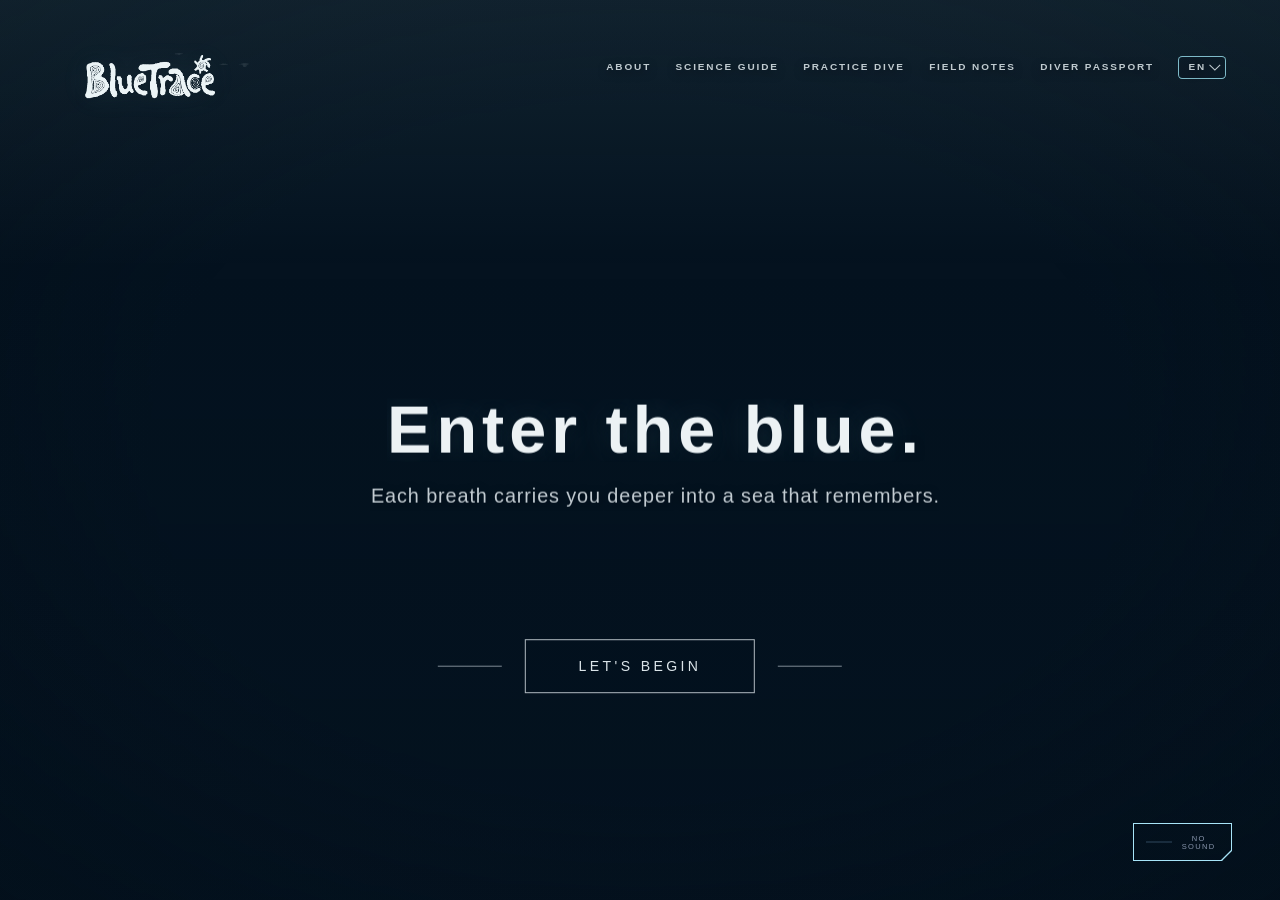
<file: index.html>
<!DOCTYPE html>
<html lang="en">
<head>
  <meta charset="UTF-8" />
  <meta name="viewport" content="width=device-width, initial-scale=1.0" />
  <meta http-equiv="Cache-Control" content="no-cache, no-store, must-revalidate" />
  <meta http-equiv="Pragma" content="no-cache" />
  <meta http-equiv="Expires" content="0" />
  <meta name="theme-color" content="#04121f" />
  <meta name="description" content="BlueTrace is an immersive ocean journey through witness, trace lab, practice dive, and responsible diver passport." />
  <title>BlueTrace - Immersive Ocean Journey</title>
  <link rel="icon" href="data:," />
  <link rel="preload" as="image" href="assets/images/bluetrace-logo-white.png" />
  <link rel="preload" as="image" href="assets/images/bluetrace-badge-white.png" />
  <link rel="stylesheet" href="style.css?v=combined-acts-1" />
  <link rel="stylesheet" href="assets/passport/fourth-act.css?v=passport-scroll-1" />
  <style>

    :root {
      color-scheme: dark;
      --ocean-blue: #0a2e4d;
      --deep-ocean: #04121f;
      --coral-accent: #ff7a5c;
      --degraded-grey: #7a8a92;
      --text-light: #e8f1f5;
      font-family: "Helvetica Neue", Helvetica, Arial, system-ui, sans-serif;
    }

    * {
      box-sizing: border-box;
      margin: 0;
      padding: 0;
    }

    html,
    body {
      width: 100%;
      height: 100%;
      overflow: hidden;
      overscroll-behavior: none;
      background: var(--deep-ocean);
      color: var(--text-light);
    }

    body {
      position: fixed;
      inset: 0;
      min-height: 100%;
    }

    main,
    .witness {
      position: fixed;
      inset: 0;
      width: 100%;
      height: 100%;
      overflow: hidden;
      background: var(--deep-ocean);
    }

    .witness {
      --witness-progress: 0;
      --witness-prompt-opacity: 0;
      --witness-end-opacity: 0;
      --witness-video-scale: 1.018;
      --witness-video-x: 0px;
      --witness-video-y: 0px;
      --witness-transition-opacity: 0;
      isolation: isolate;
      touch-action: none;
    }

    .witness__video {
      position: absolute;
      z-index: 1;
      inset: -3%;
      width: 106%;
      height: 106%;
      display: block;
      object-fit: cover;
      object-position: center;
      transform:
        translate3d(var(--witness-video-x), var(--witness-video-y), 0)
        scale(var(--witness-video-scale));
      transform-origin: 50% 52%;
      filter: saturate(0.96) contrast(1.02) brightness(0.94);
      pointer-events: none;
      will-change: transform, filter;
      transition:
        filter 1.15s cubic-bezier(0.22, 1, 0.36, 1),
        transform 1.15s cubic-bezier(0.22, 1, 0.36, 1);
    }

    .witness__cover {
      position: absolute;
      z-index: 2;
      inset: 0;
      pointer-events: none;
      opacity: 1;
      transition: opacity 1.15s cubic-bezier(0.22, 1, 0.36, 1);
    }

    .witness--started .witness__cover {
      opacity: 0;
    }

    .witness__cover-video {
      position: absolute;
      inset: -5%;
      width: 110%;
      height: 110%;
      display: block;
      object-fit: cover;
      object-position: center;
      opacity: 0;
      transform: scale(1.035) translate3d(0, 0, 0);
      filter: saturate(0.98) contrast(1.02) brightness(0.94);
      transition: opacity 2.35s cubic-bezier(0.22, 1, 0.36, 1);
      animation: witness-cover-drift 18s ease-in-out infinite alternate;
      will-change: opacity, transform;
    }

    .witness__cover-video.is-active {
      opacity: 1;
    }

    .witness__cover-video:nth-child(2) {
      animation-delay: -8s;
      animation-duration: 22s;
    }

    @keyframes witness-cover-drift {
      from {
        transform: scale(1.035) translate3d(-0.35%, -0.2%, 0);
      }

      to {
        transform: scale(1.055) translate3d(0.45%, 0.25%, 0);
      }
    }

    .witness__transition-wash {
      position: absolute;
      z-index: 4;
      inset: 0;
      pointer-events: none;
      opacity: var(--witness-transition-opacity);
      background:
        linear-gradient(180deg, rgba(12, 67, 92, 0.12), rgba(4, 18, 31, 0.38)),
        radial-gradient(ellipse at 50% 46%, rgba(110, 206, 228, 0.1), rgba(4, 18, 31, 0.44) 76%);
      backdrop-filter: blur(0.35rem);
      transition: opacity 1.05s cubic-bezier(0.22, 1, 0.36, 1);
    }

    .witness--entering .witness__transition-wash {
      opacity: 1;
    }

    .witness::before {
      content: "";
      position: absolute;
      z-index: 3;
      inset: 0;
      pointer-events: none;
      background:
        linear-gradient(180deg, rgba(172, 231, 239, 0.08), transparent 30%, rgba(4, 18, 31, 0.14) 100%),
        radial-gradient(ellipse at center, transparent 54%, rgba(2, 12, 20, 0.3) 100%);
    }

    .witness::after {
      content: "";
      position: absolute;
      z-index: 4;
      inset: 0;
      pointer-events: none;
      opacity: var(--witness-end-opacity);
      background:
        radial-gradient(ellipse at 44% 72%, rgba(117, 111, 84, 0.26), transparent 48%),
        linear-gradient(180deg, transparent 0%, rgba(55, 68, 52, 0.46) 100%);
      filter: blur(10px);
    }

    .witness__logo {
      position: absolute;
      z-index: 5;
      top: max(clamp(1.25rem, 3.6vw, 3.25rem), env(safe-area-inset-top));
      left: clamp(1.15rem, 4.2vw, 4.4rem);
      width: clamp(8.4rem, 15.5vw, 14rem);
      height: auto;
      pointer-events: none;
      user-select: none;
      opacity: 0.96;
      filter:
        drop-shadow(0 0.18rem 0.34rem rgba(3, 15, 24, 0.24))
        drop-shadow(0 0 1rem rgba(160, 225, 237, 0.1));
    }

    .witness__nav {
      position: absolute;
      z-index: 7;
      top: max(clamp(1.55rem, 3.85vw, 3.45rem), env(safe-area-inset-top));
      right: clamp(1.15rem, 4.2vw, 4.4rem);
      max-width: calc(100vw - clamp(18rem, 28vw, 25rem));
    }

    .witness__nav-list {
      display: flex;
      align-items: center;
      justify-content: flex-end;
      gap: clamp(0.9rem, 1.9vw, 2.25rem);
      margin: 0;
      padding: 0;
      list-style: none;
    }

    .witness__nav-list > li {
      position: relative;
    }

    .witness__nav a,
    .about-page__nav a,
    .witness__language-toggle {
      position: relative;
      display: inline-flex;
      align-items: center;
      min-height: 2.25rem;
      color: rgba(232, 241, 245, 0.82);
      font-size: clamp(0.58rem, 0.78vw, 0.74rem);
      font-weight: 650;
      letter-spacing: 0.19em;
      line-height: 1;
      text-decoration: none;
      text-transform: uppercase;
      text-shadow: 0 0.18rem 0.55rem rgba(4, 18, 31, 0.54);
      transition:
        color 220ms ease,
        opacity 220ms ease,
        transform 220ms ease;
    }

    .witness__language-toggle {
      gap: 0.28rem;
      min-height: 1.42rem;
      padding: 0.18rem 0.44rem 0.17rem 0.56rem;
      border: 1px solid rgba(159, 232, 246, 0.78);
      border-radius: 0.26rem;
      background: rgba(4, 18, 31, 0.1);
      cursor: pointer;
      font-family: inherit;
      box-shadow: none;
    }

    .witness__language-toggle::before,
    .witness__language-toggle::after {
      content: "";
      flex: 0 0 auto;
    }

    .witness__language-toggle::before {
      display: none;
    }

    .witness__language-toggle::after {
      width: 0.42rem;
      height: 0.42rem;
      border-right: 1px solid currentColor;
      border-bottom: 1px solid currentColor;
      transform: translateY(-0.12rem) rotate(45deg);
      transition: transform 220ms ease;
    }

    .witness__language-toggle[aria-expanded="true"]::after {
      transform: translateY(0.08rem) rotate(225deg);
    }

    .witness__nav a::after,
    .about-page__nav a::after {
      content: "";
      position: absolute;
      left: 0;
      right: 0.19em;
      bottom: 0.25rem;
      height: 1px;
      opacity: 0;
      transform: scaleX(0.42);
      transform-origin: left center;
      background: rgba(232, 241, 245, 0.78);
      transition:
        opacity 220ms ease,
        transform 220ms ease;
    }

    .witness__nav a:hover,
    .witness__nav a:focus-visible,
    .witness__language-toggle:hover,
    .witness__language-toggle:focus-visible,
    .about-page__nav a:hover,
    .about-page__nav a:focus-visible,
    .about-page__nav a[aria-current="page"] {
      color: rgba(255, 255, 255, 0.98);
      transform: translateY(-1px);
    }

    .witness__nav a:hover::after,
    .witness__nav a:focus-visible::after,
    .about-page__nav a:hover::after,
    .about-page__nav a:focus-visible::after,
    .about-page__nav a[aria-current="page"]::after {
      opacity: 1;
      transform: scaleX(1);
    }

    .witness__nav a:focus-visible,
    .about-page__nav a:focus-visible,
    .witness__language-toggle:focus-visible {
      outline: 1px solid rgba(232, 241, 245, 0.72);
      outline-offset: 0.42rem;
    }

    .witness__language-menu {
      position: absolute;
      top: calc(100% + 0.45rem);
      right: 0;
      z-index: 40;
      width: 9.7rem;
      margin: 0;
      padding: 0.66rem 0.86rem 0.72rem;
      list-style: none;
      color: rgba(232, 241, 245, 0.88);
      border: 1px solid rgba(159, 232, 246, 0.78);
      background: rgba(4, 33, 55, 0.52);
      clip-path: polygon(0 0, 100% 0, 100% calc(100% - 0.72rem), calc(100% - 0.72rem) 100%, 0 100%);
      opacity: 0;
      pointer-events: none;
      transform: translate3d(0, -0.35rem, 0);
      transition:
        opacity 260ms cubic-bezier(0.22, 1, 0.36, 1),
        transform 300ms cubic-bezier(0.22, 1, 0.36, 1);
    }

    .witness__language-menu::after {
      content: "";
      position: absolute;
      right: -1px;
      bottom: 0.34rem;
      width: 1.04rem;
      height: 1px;
      background: rgba(159, 232, 246, 0.78);
      transform: rotate(-45deg);
      transform-origin: right center;
    }

    .witness__language.is-open .witness__language-menu {
      opacity: 1;
      pointer-events: auto;
      transform: translate3d(0, 0, 0);
    }

    .witness__language-menu li + li {
      border-top: 1px solid rgba(159, 232, 246, 0.24);
    }

    .witness__language-menu a,
    .witness__language-menu button {
      display: flex;
      width: 100%;
      min-height: 1.72rem;
      align-items: center;
      color: rgba(232, 241, 245, 0.86);
      border: 0;
      background: transparent;
      font-family: "Avenir Next Condensed", "Helvetica Neue Condensed", "Arial Narrow", "Helvetica Neue", Arial, sans-serif;
      font-size: 0.74rem;
      font-weight: 700;
      letter-spacing: 0.22em;
      line-height: 1;
      text-decoration: none;
      text-shadow: 0 0.16rem 0.55rem rgba(4, 18, 31, 0.58);
      text-transform: uppercase;
      cursor: pointer;
      transition:
        color 180ms ease,
        transform 180ms ease;
    }

    .witness__language-menu a::after {
      display: none;
    }

    .witness__language-menu a:hover,
    .witness__language-menu a:focus-visible,
    .witness__language-menu button:hover,
    .witness__language-menu button:focus-visible {
      color: #9fe8f6;
      transform: translateX(0.12rem);
      outline: none;
    }

    .witness__language-menu a[lang="zh-CN"],
    .witness__language-menu button[lang="zh-CN"] {
      font-size: 0.76rem;
      letter-spacing: 0.18em;
      text-transform: none;
    }

    .about-page {
      position: fixed;
      z-index: 30;
      inset: 0;
      overflow-x: hidden;
      overflow-y: auto;
      background: var(--deep-ocean);
      color: var(--text-light);
      opacity: 0;
      visibility: hidden;
      pointer-events: none;
      transform: scale(1.012);
      transition:
        opacity 780ms cubic-bezier(0.22, 1, 0.36, 1),
        transform 980ms cubic-bezier(0.22, 1, 0.36, 1),
        visibility 0s linear 780ms;
      scrollbar-color: rgba(232, 241, 245, 0.42) rgba(4, 18, 31, 0.2);
    }

    .about-page:target {
      opacity: 1;
      visibility: visible;
      pointer-events: auto;
      transform: scale(1);
      transition-delay: 0s;
    }

    .about-page__background {
      position: fixed;
      z-index: 1;
      inset: -2%;
      width: 104%;
      height: 104%;
      object-fit: cover;
      object-position: center;
      opacity: 0.92;
      filter: saturate(0.96) contrast(1.04) brightness(0.82);
      transform: scale(1.025);
      pointer-events: none;
      user-select: none;
    }

    .about-page::before,
    .about-page::after {
      content: "";
      position: fixed;
      inset: 0;
      pointer-events: none;
    }

    .about-page::before {
      z-index: 2;
      background:
        radial-gradient(ellipse at 50% 34%, rgba(151, 219, 232, 0.16), transparent 36%),
        linear-gradient(180deg, rgba(4, 18, 31, 0.12) 0%, rgba(4, 18, 31, 0.58) 80%, rgba(4, 18, 31, 0.78) 100%),
        linear-gradient(90deg, rgba(4, 18, 31, 0.42), transparent 30%, transparent 70%, rgba(4, 18, 31, 0.42));
    }

    .about-page::after {
      z-index: 3;
      opacity: 0.68;
      background:
        radial-gradient(circle at 18% 72%, rgba(167, 225, 236, 0.07), transparent 18%),
        radial-gradient(circle at 76% 24%, rgba(167, 225, 236, 0.08), transparent 20%);
      mix-blend-mode: screen;
    }

    .about-page__header {
      position: fixed;
      z-index: 8;
      top: max(clamp(1.25rem, 3.6vw, 3.25rem), env(safe-area-inset-top));
      left: clamp(1.15rem, 4.2vw, 4.4rem);
      right: clamp(1.15rem, 4.2vw, 4.4rem);
      display: flex;
      align-items: flex-start;
      justify-content: space-between;
      gap: 2rem;
      pointer-events: none;
    }

    .about-page__home,
    .about-page__nav,
    .about-page__nav a,
    .about-page__nav .witness__language-toggle,
    .about-page__nav .witness__language-menu {
      pointer-events: auto;
    }

    .about-page__logo {
      display: block;
      width: clamp(8.4rem, 15.5vw, 14rem);
      height: auto;
      opacity: 0.96;
      filter:
        drop-shadow(0 0.18rem 0.34rem rgba(3, 15, 24, 0.24))
        drop-shadow(0 0 1rem rgba(160, 225, 237, 0.1));
    }

    .about-page__nav {
      max-width: calc(100vw - clamp(18rem, 28vw, 25rem));
    }

    .about-page__content {
      position: relative;
      z-index: 5;
      display: grid;
      min-height: 100svh;
      align-items: center;
      padding:
        clamp(8.5rem, 14vw, 12rem)
        clamp(1.35rem, 7vw, 7.5rem)
        clamp(4.5rem, 9vw, 7rem);
    }

    .about-page__inner {
      width: min(73rem, 100%);
      margin: 0 auto;
    }

    .about-page__kicker {
      margin-bottom: clamp(1.15rem, 2vw, 1.65rem);
      color: rgba(232, 241, 245, 0.74);
      font-size: clamp(0.68rem, 0.9vw, 0.82rem);
      font-weight: 650;
      letter-spacing: 0.28em;
      text-transform: uppercase;
    }

    .about-page__title {
      max-width: 14ch;
      color: rgba(248, 252, 253, 0.96);
      font-family: "Avenir Next Condensed", "Helvetica Neue Condensed", "Arial Narrow", "Helvetica Neue", Arial, sans-serif;
      font-size: clamp(3.4rem, 8.4vw, 7.35rem);
      font-stretch: condensed;
      font-weight: 520;
      line-height: 0.91;
      letter-spacing: 0.045em;
      text-transform: uppercase;
      text-wrap: balance;
      text-shadow:
        0 0.16rem 0.5rem rgba(4, 18, 31, 0.5),
        0 0 2.3rem rgba(110, 206, 228, 0.13);
    }

    .about-page__lead {
      max-width: 64rem;
      margin-top: clamp(1.35rem, 3vw, 2.45rem);
      color: rgba(232, 241, 245, 0.92);
      font-size: clamp(1.24rem, 2.05vw, 2.15rem);
      font-weight: 360;
      line-height: 1.45;
      letter-spacing: 0.01em;
      text-wrap: pretty;
      text-shadow: 0 0.12rem 0.42rem rgba(4, 18, 31, 0.56);
    }

    .about-page__sections {
      display: grid;
      gap: clamp(1rem, 2vw, 1.65rem);
      max-width: 68rem;
      margin-top: clamp(2.5rem, 5vw, 4.7rem);
    }

    .about-page__section {
      display: grid;
      grid-template-columns: minmax(8.5rem, 13rem) minmax(0, 1fr);
      gap: clamp(1rem, 3vw, 3rem);
      padding-top: clamp(1rem, 1.8vw, 1.45rem);
      border-top: 1px solid rgba(232, 241, 245, 0.2);
    }

    .about-page__section h2 {
      color: rgba(232, 241, 245, 0.76);
      font-size: clamp(0.66rem, 0.88vw, 0.78rem);
      font-weight: 700;
      letter-spacing: 0.24em;
      line-height: 1.35;
      text-transform: uppercase;
    }

    .about-page__section p {
      max-width: 72ch;
      color: rgba(232, 241, 245, 0.84);
      font-size: clamp(0.92rem, 1.18vw, 1.08rem);
      font-weight: 360;
      line-height: 1.72;
      letter-spacing: 0.012em;
      text-wrap: pretty;
    }

    .about-page__section p + p {
      margin-top: 0.85rem;
    }

    .about-page__closing {
      color: rgba(255, 255, 255, 0.92);
    }

    .witness__intro {
      position: absolute;
      z-index: 6;
      top: 50.5%;
      left: 50%;
      width: min(58rem, calc(100vw - 2.5rem));
      display: grid;
      place-items: center;
      text-align: center;
      pointer-events: none;
      transform: translate3d(-50%, -50%, 0);
      transition:
        opacity 620ms cubic-bezier(0.22, 1, 0.36, 1),
        filter 620ms cubic-bezier(0.22, 1, 0.36, 1),
        transform 720ms cubic-bezier(0.22, 1, 0.36, 1);
    }

    .witness--started .witness__intro {
      opacity: 0;
      filter: blur(0.9rem);
      transform: translate3d(-50%, calc(-50% - 1.6rem), 0);
    }

    .witness__intro-stage {
      grid-area: 1 / 1;
      display: grid;
      gap: clamp(0.72rem, 1.7vw, 1.18rem);
      justify-items: center;
    }

    .witness__intro-stage--brand {
      animation: witnessBrandDepart 900ms 3.05s cubic-bezier(0.22, 1, 0.36, 1) forwards;
    }

    .witness__intro-stage--dive {
      gap: clamp(0.76rem, 1.8vw, 1.22rem);
      opacity: 0;
      filter: blur(0.7rem);
      transform: translate3d(0, 1.15rem, 0);
      animation: witnessDiveWordsArrive 1.18s 4s cubic-bezier(0.16, 1, 0.3, 1) forwards;
    }

    .witness__intro-stage--dive .witness__intro-kicker,
    .witness__intro-stage--dive .witness__intro-copy {
      opacity: 0;
      filter: blur(0.62rem);
      transform: translate3d(0, 1.05rem, 0);
      clip-path: inset(0 0 100% 0);
    }

    .witness__intro-stage--dive .witness__intro-kicker {
      animation: witnessDiveLineArrive 980ms 4.1s cubic-bezier(0.16, 1, 0.3, 1) forwards;
    }

    .witness__intro-stage--dive .witness__intro-copy {
      animation: witnessDiveLineArrive 1.08s 4.5s cubic-bezier(0.16, 1, 0.3, 1) forwards;
    }

    .witness__intro-line,
    .witness__intro-subtitle,
    .witness__intro-kicker {
      font-family: "Avenir Next Condensed", "Helvetica Neue Condensed", "Arial Narrow", "Helvetica Neue", Arial, sans-serif;
      text-transform: uppercase;
      text-shadow:
        0 0.16rem 0.55rem rgba(4, 18, 31, 0.58),
        0 0 2.2rem rgba(159, 232, 246, 0.14);
      will-change: transform, opacity, filter, clip-path;
    }

    .witness__intro-line {
      color: rgba(246, 252, 254, 0.96);
      font-size: clamp(4.2rem, 11.4vw, 10.8rem);
      font-stretch: condensed;
      font-weight: 760;
      line-height: 0.82;
      letter-spacing: 0.045em;
      clip-path: inset(0 0 100% 0);
      animation: witnessTitleDrop 980ms 180ms cubic-bezier(0.16, 1, 0.3, 1) both;
    }

    .witness__intro-subtitle {
      color: rgba(159, 232, 246, 0.86);
      font-size: clamp(0.68rem, 1.06vw, 0.94rem);
      font-weight: 760;
      line-height: 1.2;
      letter-spacing: 0.36em;
      clip-path: inset(0 100% 0 0);
      animation: witnessSubtitleTrace 980ms 620ms cubic-bezier(0.16, 1, 0.3, 1) both;
    }

    .witness__intro-kicker {
      color: rgba(246, 252, 254, 0.96);
      font-size: clamp(2.25rem, 5.2vw, 5.05rem);
      font-stretch: condensed;
      font-weight: 720;
      line-height: 0.94;
      letter-spacing: 0.075em;
      text-transform: none;
    }

    .witness__intro-copy {
      max-width: min(44rem, calc(100vw - 3rem));
      color: rgba(232, 241, 245, 0.84);
      font-size: clamp(1rem, 1.55vw, 1.35rem);
      font-weight: 360;
      letter-spacing: 0.045em;
      line-height: 1.52;
      text-wrap: balance;
      text-shadow:
        0 0.14rem 0.56rem rgba(4, 18, 31, 0.66),
        0 0 1.6rem rgba(159, 232, 246, 0.1);
    }

    @keyframes witnessTitleDrop {
      0% {
        opacity: 0;
        filter: blur(0.75rem);
        clip-path: inset(0 0 100% 0);
        transform: translate3d(0, -3.6rem, 0) scaleY(1.08);
      }

      62% {
        opacity: 1;
        clip-path: inset(0 0 0 0);
      }

      100% {
        opacity: 1;
        filter: blur(0);
        clip-path: inset(0 0 0 0);
        transform: translate3d(0, 0, 0) scaleY(1);
      }
    }

    @keyframes witnessSubtitleTrace {
      0% {
        opacity: 0;
        filter: blur(0.48rem);
        clip-path: inset(0 100% 0 0);
        transform: translate3d(0, 0.8rem, 0);
      }

      100% {
        opacity: 1;
        filter: blur(0);
        clip-path: inset(0 0 0 0);
        transform: translate3d(0, 0, 0);
      }
    }

    @keyframes witnessBrandDepart {
      to {
        opacity: 0;
        filter: blur(0.85rem);
        transform: translate3d(0, -1.35rem, 0);
      }
    }

    @keyframes witnessDiveWordsArrive {
      to {
        opacity: 1;
        filter: blur(0);
        transform: translate3d(0, 0, 0);
      }
    }

    @keyframes witnessDiveLineArrive {
      0% {
        opacity: 0;
        filter: blur(0.62rem);
        clip-path: inset(0 0 100% 0);
        transform: translate3d(0, 1.05rem, 0);
      }

      100% {
        opacity: 1;
        filter: blur(0);
        clip-path: inset(0 0 0 0);
        transform: translate3d(0, 0, 0);
      }
    }

    @keyframes witnessBeginArrive {
      0% {
        opacity: 0;
        visibility: hidden;
        transform: translate(-50%, calc(-50% + 0.9rem));
      }

      1% {
        visibility: visible;
      }

      100% {
        opacity: 1;
        visibility: visible;
        transform: translate(-50%, -50%);
      }
    }

    .witness__begin {
      position: absolute;
      z-index: 6;
      top: 74%;
      left: 50%;
      display: inline-grid;
      min-width: clamp(11rem, 18vw, 16rem);
      min-height: 3.35rem;
      place-items: center;
      padding: 0.95rem 1.6rem;
      border: 1px solid rgba(232, 241, 245, 0.76);
      background: rgba(4, 18, 31, 0.08);
      color: rgba(232, 241, 245, 0.94);
      font: inherit;
      font-size: clamp(0.68rem, 1.12vw, 0.88rem);
      font-weight: 500;
      letter-spacing: 0.24em;
      text-transform: uppercase;
      opacity: 0;
      visibility: hidden;
      transform: translate(-50%, calc(-50% + 0.9rem));
      transition:
        opacity 420ms ease,
        border-color 220ms ease,
        background-color 220ms ease,
        color 220ms ease;
      animation: witnessBeginArrive 920ms 5.65s cubic-bezier(0.16, 1, 0.3, 1) forwards;
      cursor: pointer;
    }

    .witness__begin::before,
    .witness__begin::after {
      content: "";
      position: absolute;
      top: 50%;
      width: clamp(2.2rem, 5vw, 5rem);
      height: 1px;
      background: rgba(232, 241, 245, 0.54);
      transform: translateY(-50%);
      pointer-events: none;
    }

    .witness__begin::before {
      right: calc(100% + clamp(0.8rem, 2vw, 1.5rem));
    }

    .witness__begin::after {
      left: calc(100% + clamp(0.8rem, 2vw, 1.5rem));
    }

    .witness__begin:hover,
    .witness__begin:focus-visible {
      border-color: rgba(232, 241, 245, 0.98);
      background: rgba(232, 241, 245, 0.1);
      color: #ffffff;
      outline: none;
    }

    .witness__begin:focus-visible {
      box-shadow: 0 0 0 3px rgba(160, 225, 237, 0.18);
    }

    .witness--started .witness__begin {
      opacity: 0;
      visibility: hidden;
      pointer-events: none;
      animation: none;
    }

    .witness__lab-link {
      position: absolute;
      z-index: 6;
      top: 72%;
      left: 50%;
      display: inline-grid;
      min-width: clamp(10.4rem, 15vw, 13.25rem);
      min-height: 2.75rem;
      place-items: center;
      padding: 0.78rem 1.5rem;
      border: 1px solid rgba(232, 241, 245, 0.54);
      background: rgba(4, 18, 31, 0.08);
      color: rgba(232, 241, 245, 0.9);
      font-size: clamp(0.64rem, 0.82vw, 0.76rem);
      font-weight: 720;
      letter-spacing: 0.24em;
      line-height: 1;
      text-decoration: none;
      text-transform: uppercase;
      text-shadow: 0 0.16rem 0.5rem rgba(4, 18, 31, 0.62);
      opacity: 0;
      pointer-events: none;
      transform: translate3d(-50%, 0.7rem, 0);
      transition:
        opacity 640ms cubic-bezier(0.22, 1, 0.36, 1),
        transform 640ms cubic-bezier(0.22, 1, 0.36, 1),
        border-color 220ms ease,
        background-color 220ms ease,
        color 220ms ease;
    }

    .witness__lab-link::before {
      content: "";
      position: absolute;
      inset: -0.48rem;
      opacity: 0.82;
      pointer-events: none;
      background:
        linear-gradient(rgba(159, 232, 246, 0.72), rgba(159, 232, 246, 0.72)) left top / 1rem 1px no-repeat,
        linear-gradient(rgba(159, 232, 246, 0.72), rgba(159, 232, 246, 0.72)) left top / 1px 1rem no-repeat,
        linear-gradient(rgba(159, 232, 246, 0.72), rgba(159, 232, 246, 0.72)) right top / 1rem 1px no-repeat,
        linear-gradient(rgba(159, 232, 246, 0.72), rgba(159, 232, 246, 0.72)) right top / 1px 1rem no-repeat,
        linear-gradient(rgba(159, 232, 246, 0.72), rgba(159, 232, 246, 0.72)) left bottom / 1rem 1px no-repeat,
        linear-gradient(rgba(159, 232, 246, 0.72), rgba(159, 232, 246, 0.72)) left bottom / 1px 1rem no-repeat,
        linear-gradient(rgba(159, 232, 246, 0.72), rgba(159, 232, 246, 0.72)) right bottom / 1rem 1px no-repeat,
        linear-gradient(rgba(159, 232, 246, 0.72), rgba(159, 232, 246, 0.72)) right bottom / 1px 1rem no-repeat;
      transition:
        opacity 220ms ease,
        inset 220ms ease;
    }

    .witness__lab-link:hover,
    .witness__lab-link:focus-visible {
      border-color: rgba(232, 241, 245, 0.94);
      background: rgba(232, 241, 245, 0.1);
      color: #ffffff;
      outline: none;
    }

    .witness__lab-link:hover::before,
    .witness__lab-link:focus-visible::before {
      inset: -0.62rem;
      opacity: 1;
    }

    .witness__lab-link:focus-visible {
      box-shadow: 0 0 0 3px rgba(160, 225, 237, 0.18);
    }

    .witness--lab-ready .witness__lab-link {
      opacity: 1;
      pointer-events: auto;
      transform: translate3d(-50%, 0, 0);
    }

    .witness__hud {
      position: absolute;
      z-index: 5;
      top: calc(74% + 3.55rem);
      left: 50%;
      pointer-events: none;
      color: rgba(232, 241, 245, 0.82);
      text-transform: uppercase;
      text-align: center;
      opacity: 0;
      transform: translate3d(-50%, 0.35rem, 0);
      transition:
        opacity 520ms ease,
        transform 520ms ease;
    }

    .witness--started:not(.witness--entering) .witness__hud {
      opacity: 1;
      transform: translate3d(-50%, 0, 0);
    }

    .witness__prompt {
      display: grid;
      justify-items: center;
      gap: 0.62rem;
      opacity: var(--witness-prompt-opacity);
      white-space: nowrap;
      text-shadow: 0 0.18rem 0.55rem rgba(4, 18, 31, 0.58);
      transition: opacity 180ms linear;
    }

    .witness__prompt-mark {
      position: relative;
      display: grid;
      width: clamp(2.25rem, 3.6vw, 3.1rem);
      aspect-ratio: 1;
      place-items: center;
      border: 1px dotted rgba(159, 232, 246, 0.5);
      border-radius: 50%;
      color: rgba(159, 232, 246, 0.88);
      filter: drop-shadow(0 0 0.45rem rgba(159, 232, 246, 0.18));
    }

    .witness__prompt-mark::before {
      content: "";
      position: absolute;
      inset: 0.38rem;
      border: 1px solid rgba(159, 232, 246, 0.16);
      border-radius: 50%;
    }

    .witness__prompt-arrow {
      position: absolute;
      left: 50%;
      width: 0.56rem;
      height: 0.56rem;
      border-top: 1px solid currentColor;
      border-left: 1px solid currentColor;
      transform: translateX(-50%) rotate(45deg);
    }

    .witness__prompt-arrow:first-child {
      top: 0.8rem;
    }

    .witness__prompt-arrow:last-child {
      top: 1.18rem;
      opacity: 0.74;
    }

    .witness__prompt-text {
      color: rgba(232, 241, 245, 0.82);
      font-family: "Avenir Next Condensed", "Helvetica Neue Condensed", "Arial Narrow", "Helvetica Neue", Arial, sans-serif;
      font-size: clamp(0.58rem, 0.88vw, 0.76rem);
      font-weight: 700;
      letter-spacing: 0.36em;
      line-height: 1;
    }

    .witness__dive-log {
      position: absolute;
      z-index: 5;
      left: clamp(1rem, 3.2vw, 2.45rem);
      bottom: max(1rem, env(safe-area-inset-bottom));
      pointer-events: none;
      color: rgba(232, 241, 245, 0.9);
      opacity: 0;
      transform: translate3d(-0.35rem, 0.35rem, 0);
      transition:
        opacity 520ms ease,
        transform 520ms ease;
    }

    .witness--started:not(.witness--entering) .witness__dive-log {
      opacity: 1;
      transform: translate3d(0, 0, 0);
    }

    .witness__dive-info {
      min-width: clamp(11rem, 18vw, 15.5rem);
      font-family: "Avenir Next Condensed", "Helvetica Neue Condensed", "Arial Narrow", "Helvetica Neue", Arial, sans-serif;
      text-transform: uppercase;
      text-shadow: 0 0.16rem 0.5rem rgba(4, 18, 31, 0.68);
    }

    .witness__dive-location {
      margin: 0;
      color: rgba(232, 241, 245, 0.94);
      font-size: clamp(0.9rem, 1.4vw, 1.18rem);
      font-weight: 760;
      letter-spacing: 0.18em;
      line-height: 1;
    }

    .witness__dive-process {
      width: min(100%, 12.8rem);
      margin-top: 0.42rem;
      color: rgba(159, 232, 246, 0.92);
      font-size: clamp(0.5rem, 0.78vw, 0.66rem);
      font-weight: 740;
      letter-spacing: 0.24em;
      line-height: 1;
    }

    .witness__dive-meta {
      display: flex;
      align-items: center;
      gap: 0.6rem;
      margin-top: 0.44rem;
      color: rgba(232, 241, 245, 0.9);
      font-size: clamp(0.5rem, 0.76vw, 0.64rem);
      font-weight: 720;
      letter-spacing: 0.22em;
      line-height: 1;
    }

    .witness__dive-divider {
      color: rgba(159, 232, 246, 0.62);
    }

    .witness__route {
      position: absolute;
      z-index: 5;
      top: 54%;
      right: clamp(1.1rem, 3.25vw, 3.9rem);
      width: clamp(3.2rem, 4.7vw, 5.3rem);
      height: min(62vh, 33rem);
      pointer-events: none;
      opacity: 0;
      transform: translateY(-50%);
      transition: opacity 520ms ease;
    }

    .witness--started:not(.witness--entering) .witness__route {
      opacity: 1;
    }

    .witness__route svg {
      display: block;
      width: 100%;
      height: 100%;
      overflow: visible;
      filter:
        drop-shadow(0 0.08rem 0.25rem rgba(4, 18, 31, 0.48))
        drop-shadow(0 0 0.7rem rgba(158, 233, 246, 0.12));
    }

    .witness__route-track,
    .witness__route-progress {
      fill: none;
      stroke-linecap: round;
      stroke-linejoin: round;
    }

    .witness__route-track {
      stroke: rgba(232, 241, 245, 0.3);
      stroke-width: 1.25;
    }

    .witness__route-progress {
      stroke: rgba(218, 249, 255, 0.92);
      stroke-width: 2;
      stroke-dasharray: 1;
      stroke-dashoffset: calc(1 - var(--witness-progress));
      transition: stroke-dashoffset 120ms linear;
    }

    .witness__route-stop {
      fill: rgba(232, 241, 245, 0.86);
      opacity: 0.62;
      transition:
        opacity 180ms linear,
        r 180ms linear,
        fill 180ms linear;
    }

    .witness__route-stop.is-passed {
      fill: #dffbff;
      opacity: 0.96;
    }

    .witness__route-marker {
      fill: transparent;
      stroke: rgba(159, 232, 246, 0.96);
      stroke-width: 2.35;
    }

    .witness__route-marker-core {
      fill: rgba(232, 249, 255, 0.92);
      opacity: 0.92;
    }

    .witness__route-arrow {
      fill: none;
      stroke: rgba(232, 249, 255, 0.98);
      stroke-width: 3;
      stroke-linecap: round;
      stroke-linejoin: round;
      filter: drop-shadow(0 0 0.42rem rgba(159, 232, 246, 0.34));
    }

    .witness__narrative {
      position: absolute;
      z-index: 5;
      inset: 0;
      pointer-events: none;
    }

    .witness__narrative::before {
      content: "";
      position: absolute;
      inset: 0;
      opacity: 0;
      background:
        linear-gradient(90deg, rgba(4, 18, 31, 0.03), rgba(4, 18, 31, 0.16)),
        radial-gradient(circle at 50% 52%, transparent 25%, rgba(4, 18, 31, 0.16) 100%);
      transition: opacity 2.25s cubic-bezier(0.22, 1, 0.36, 1);
    }

    .witness--cue-active .witness__narrative::before {
      opacity: 0.82;
    }

    .witness__cue {
      position: absolute;
      left: 50%;
      top: 50%;
      width: min(94rem, calc(100vw - 3rem));
      color: var(--text-light);
      font-family: "Avenir Next Condensed", "Helvetica Neue Condensed", "Arial Narrow", "Helvetica Neue", Arial, sans-serif;
      font-size: 4rem;
      font-stretch: condensed;
      font-weight: 500;
      line-height: 1.16;
      letter-spacing: 0.055em;
      text-align: center;
      text-transform: uppercase;
      white-space: nowrap;
      opacity: 0;
      filter: blur(1.25rem);
      transform: translate3d(-50%, calc(-50% + 4.2rem), 0) scale(0.94);
      text-shadow:
        0 0.1rem 0.42rem rgba(4, 18, 31, 0.66),
        0 0 1.2rem rgba(4, 18, 31, 0.34);
      transition:
        opacity 2s cubic-bezier(0.22, 1, 0.36, 1),
        filter 2.15s cubic-bezier(0.22, 1, 0.36, 1),
        transform 2.6s cubic-bezier(0.16, 1, 0.3, 1);
    }

    .witness__cue.is-active {
      opacity: var(--witness-cue-opacity, 1);
      filter: blur(0);
      transform: translate3d(-50%, calc(-50% - 0.45rem), 0) scale(1.018);
      animation: witness-cue-drift 4.8s ease-in-out both;
    }

    @keyframes witness-cue-drift {
      from {
        letter-spacing: 0.085em;
      }

      to {
        letter-spacing: 0.055em;
      }
    }

    .witness__cue-emphasis {
      color: #9fe8f6;
      font-weight: 650;
      text-shadow:
        0 0 0.35rem rgba(159, 232, 246, 0.34),
        0 0.1rem 0.42rem rgba(4, 18, 31, 0.7);
    }

    @media (max-width: 1180px) {
      .witness__cue {
        font-size: 2.7rem;
        letter-spacing: 0.052em;
      }
    }

    @media (max-width: 960px) {
      .witness__cue {
        font-size: 2.45rem;
        letter-spacing: 0.046em;
      }
    }

    .witness__filters {
      position: absolute;
      width: 0;
      height: 0;
      overflow: hidden;
    }

    .sr-only {
      position: absolute;
      width: 1px;
      height: 1px;
      padding: 0;
      margin: -1px;
      overflow: hidden;
      clip: rect(0, 0, 0, 0);
      white-space: nowrap;
      border: 0;
    }

    @media (prefers-reduced-motion: reduce) {
      .about-page,
      .witness__language-menu,
      .witness__intro,
      .witness__hud,
      .witness__prompt,
      .witness__narrative::before,
      .witness__cue {
        transition-duration: 1ms;
      }

      .witness__intro-stage--brand,
      .witness__intro-stage--dive,
      .witness__intro-line,
      .witness__intro-subtitle,
      .witness__intro-kicker,
      .witness__intro-copy,
      .witness__begin {
        animation-duration: 1ms;
        animation-delay: 0ms;
      }

      .witness__intro-stage--brand {
        display: none;
      }

      .witness__intro-stage--dive,
      .witness__intro-stage--dive .witness__intro-kicker,
      .witness__intro-stage--dive .witness__intro-copy {
        opacity: 1;
        filter: none;
        clip-path: inset(0 0 0 0);
        transform: none;
      }

      .witness__begin {
        opacity: 1;
        visibility: visible;
        transform: translate(-50%, -50%);
      }

      .witness__cover,
      .witness__cover-video,
      .witness__transition-wash {
        transition-duration: 1ms;
        animation: none;
      }

      .witness__cue {
        filter: none;
        animation: none;
      }

      .about-page,
      .about-page__background {
        transform: none;
      }
    }

    @media (max-width: 720px) {
      .witness__video,
      .witness__cover-video {
        inset: -12%;
        width: 124%;
        height: 124%;
      }

      .witness__logo {
        top: max(1rem, env(safe-area-inset-top));
        left: 1rem;
        width: clamp(7.2rem, 38vw, 9.6rem);
      }

      .witness__nav {
        top: max(4.85rem, calc(env(safe-area-inset-top) + 4.85rem));
        left: 1rem;
        right: 1rem;
        max-width: none;
        overflow-x: auto;
        -webkit-overflow-scrolling: touch;
        scrollbar-width: none;
        mask-image: linear-gradient(90deg, #000 0%, #000 calc(100% - 2rem), transparent 100%);
      }

      .witness__nav::-webkit-scrollbar {
        display: none;
      }

      .witness__nav-list {
        justify-content: flex-start;
        gap: 1rem;
        width: max-content;
        padding-right: 2.4rem;
      }

      .witness__nav a,
      .about-page__nav a,
      .witness__language-toggle {
        min-height: 2rem;
        font-size: 0.58rem;
        letter-spacing: 0.17em;
        white-space: nowrap;
      }

      .witness__language-menu {
        position: fixed;
        top: max(6.95rem, calc(env(safe-area-inset-top) + 6.95rem));
        right: 1rem;
        width: 8.8rem;
        padding: 0.58rem 0.76rem 0.64rem;
      }

      .about-page__nav .witness__language-menu {
        top: max(4.4rem, calc(env(safe-area-inset-top) + 4.4rem));
      }

      .about-page__background {
        object-position: 50% 50%;
        filter: saturate(0.94) contrast(1.05) brightness(0.72);
      }

      .about-page__header {
        top: max(1rem, env(safe-area-inset-top));
        left: 1rem;
        right: 1rem;
        display: block;
      }

      .about-page__logo {
        width: clamp(7.2rem, 38vw, 9.6rem);
      }

      .about-page__nav {
        max-width: none;
        margin-top: 0.25rem;
        overflow-x: auto;
        -webkit-overflow-scrolling: touch;
        scrollbar-width: none;
        mask-image: linear-gradient(90deg, #000 0%, #000 calc(100% - 2rem), transparent 100%);
      }

      .about-page__nav::-webkit-scrollbar {
        display: none;
      }

      .about-page__content {
        align-items: start;
        padding: 9.2rem 1rem 4rem;
      }

      .about-page__title {
        font-size: clamp(3rem, 15vw, 4.7rem);
        letter-spacing: 0.035em;
      }

      .about-page__lead {
        font-size: clamp(1.05rem, 5vw, 1.35rem);
        line-height: 1.56;
      }

      .about-page__sections {
        margin-top: 2rem;
      }

      .about-page__section {
        grid-template-columns: 1fr;
        gap: 0.7rem;
      }

      .witness__intro {
        top: 49%;
        width: calc(100vw - 2rem);
        gap: 0.62rem;
      }

      .witness__intro-line {
        font-size: clamp(3.7rem, 18vw, 5.85rem);
        letter-spacing: 0.028em;
      }

      .witness__intro-subtitle {
        max-width: 30ch;
        font-size: 0.62rem;
        letter-spacing: 0.24em;
        line-height: 1.35;
      }

      .witness__intro-kicker {
        font-size: clamp(2.1rem, 10vw, 3.15rem);
        letter-spacing: 0.045em;
      }

      .witness__intro-copy {
        max-width: 31ch;
        font-size: clamp(0.92rem, 4.3vw, 1.08rem);
        letter-spacing: 0.018em;
        line-height: 1.52;
      }

      .witness__begin {
        min-width: min(13.5rem, calc(100vw - 7rem));
      }

      .witness__lab-link {
        top: 71%;
        min-width: min(12.4rem, calc(100vw - 7rem));
        min-height: 2.65rem;
        font-size: 0.62rem;
      }

      .witness__begin::before,
      .witness__begin::after {
        width: clamp(1.2rem, 7vw, 2.5rem);
      }

      .witness__hud {
        top: calc(74% + 3.25rem);
        left: 50%;
        bottom: auto;
        width: calc(100vw - 2rem);
      }

      .witness__prompt {
        gap: 0.5rem;
      }

      .witness__prompt-text {
        font-size: 0.58rem;
        letter-spacing: 0.28em;
      }

      .witness__dive-log {
        left: 0.9rem;
        bottom: max(0.85rem, env(safe-area-inset-bottom));
        max-width: calc(100vw - 5rem);
      }

      .witness__dive-info {
        min-width: 0;
      }

      .witness__dive-location {
        font-size: 0.78rem;
        letter-spacing: 0.14em;
      }

      .witness__dive-process,
      .witness__dive-meta {
        font-size: 0.48rem;
        letter-spacing: 0.14em;
      }

      .witness__dive-meta {
        gap: 0.38rem;
      }

      .witness__route {
        top: 57%;
        right: 0.8rem;
        width: 3rem;
        height: min(52vh, 26rem);
      }

      .witness__cue,
      .witness__cue--coral,
      .witness__cue--turtle,
      .witness__cue--murky {
        top: 50%;
        right: auto;
        left: 50%;
        width: calc(100vw - 2rem);
        max-width: 32rem;
        padding-inline: 0.5rem;
        font-size: 2.45rem;
        letter-spacing: 0.052em;
        line-height: 1.18;
        text-align: center;
        white-space: normal;
        transform: translate3d(-50%, calc(-50% + 0.8rem), 0);
      }

      .witness__cue.is-active {
        transform: translate3d(-50%, -50%, 0);
      }
    }

    @media (max-width: 420px) {
      .witness__cue,
      .witness__cue--coral,
      .witness__cue--turtle,
      .witness__cue--murky {
        font-size: 2.1rem;
      }
    }
  

    :root {
      color-scheme: dark;
      --ocean-blue: #0a2e4d;
      --deep-ocean: #04121f;
      --coral-accent: #ff7a5c;
      --degraded-grey: #7a8a92;
      --text-light: #e8f1f5;
      --hud-cyan: #9fe8f6;
      font-family: "Helvetica Neue", Helvetica, Arial, system-ui, sans-serif;
    }

    * {
      box-sizing: border-box;
      margin: 0;
      padding: 0;
    }

    html,
    body {
      width: 100%;
      height: 100%;
      overflow: hidden;
      background: var(--deep-ocean);
      color: var(--text-light);
    }

    body {
      min-height: 100vh;
    }

    html:has(#diver-passport:target),
    body:has(#diver-passport:target),
    html:has(#passport:target),
    body:has(#passport:target),
    html.is-passport-open,
    body.is-passport-open {
      min-height: 100%;
      height: auto;
      overflow-y: auto;
    }

    .practice-entry {
      position: relative;
      display: grid;
      place-items: center;
      width: 100%;
      min-height: 100vh;
      padding: clamp(1.5rem, 4vw, 4rem);
      overflow: hidden;
      isolation: isolate;
      background:
        radial-gradient(ellipse at center, rgba(10, 46, 77, 0.8), rgba(4, 18, 31, 0.98) 76%),
        var(--deep-ocean);
    }

    body:has(.about-page:target) .practice-entry,
    body:has(.science-page:target) .practice-entry,
    body:has(.field-notes-page:target) .practice-entry,
    body:has(#diver-passport:target) .practice-entry,
    body:has(#passport:target) .practice-entry,
    body.is-passport-open .practice-entry {
      opacity: 0;
      visibility: hidden;
      pointer-events: none;
    }

    .practice-entry:focus,
    .about-page:focus,
    .science-page:focus,
    .field-notes-page:focus,
    .passport-scene:focus {
      outline: none;
    }

    #diver-passport {
      scroll-margin-top: 0;
    }

    .practice-entry__video {
      position: absolute;
      z-index: -4;
      inset: -3%;
      width: 106%;
      height: 106%;
      object-fit: cover;
      object-position: center;
      opacity: 0.72;
      filter: saturate(0.82) contrast(1.06) brightness(0.74);
      transform: scale(1.018);
      animation: video-breathe 12s ease-in-out infinite alternate;
    }

    .practice-entry__stage-video {
      position: absolute;
      z-index: -1;
      inset: -2%;
      width: 104%;
      height: 104%;
      object-fit: cover;
      object-position: center;
      opacity: 0;
      filter: saturate(0.92) contrast(1.08) brightness(0.78);
      transform: scale(1.018);
      transition:
        opacity 900ms cubic-bezier(0.22, 1, 0.36, 1),
        filter 1200ms cubic-bezier(0.22, 1, 0.36, 1);
      pointer-events: none;
    }

    .practice-entry.is-video-playing .practice-entry__stage-video {
      opacity: 0.9;
    }

    .practice-entry.is-task-ready .practice-entry__stage-video {
      opacity: 0;
      filter: saturate(0.9) contrast(1.1) brightness(0.58);
    }

    .practice-entry__task-loop {
      position: absolute;
      z-index: -2;
      inset: -3%;
      opacity: 0;
      overflow: hidden;
      pointer-events: none;
      transition: opacity 1100ms cubic-bezier(0.22, 1, 0.36, 1);
    }

    .practice-entry.is-task-ready .practice-entry__task-loop {
      opacity: 0.94;
    }

    .practice-entry__task-loop-video {
      position: absolute;
      inset: 0;
      width: 100%;
      height: 100%;
      object-fit: cover;
      object-position: center;
      opacity: 0;
      filter: saturate(0.9) contrast(1.08) brightness(0.58);
      transform: scale(1.018);
      transition: opacity 960ms linear;
    }

    .practice-entry__task-loop-video.is-active {
      opacity: 1;
    }

    .practice-entry__logo {
      position: fixed;
      z-index: 4;
      top: max(clamp(1.25rem, 3.6vw, 3.25rem), env(safe-area-inset-top));
      left: clamp(1.15rem, 4.2vw, 4.4rem);
      width: clamp(8.4rem, 15.5vw, 14rem);
      height: auto;
      opacity: 0.96;
      pointer-events: none;
      user-select: none;
      filter:
        drop-shadow(0 0.18rem 0.34rem rgba(3, 15, 24, 0.24))
        drop-shadow(0 0 1rem rgba(160, 225, 237, 0.1));
    }

    .witness__nav {
      position: fixed;
      z-index: 7;
      top: max(clamp(1.55rem, 3.85vw, 3.45rem), env(safe-area-inset-top));
      right: clamp(1.15rem, 4.2vw, 4.4rem);
      max-width: calc(100vw - clamp(18rem, 28vw, 25rem));
    }

    .witness__nav-list {
      display: flex;
      align-items: center;
      justify-content: flex-end;
      gap: clamp(0.9rem, 1.9vw, 2.25rem);
      margin: 0;
      padding: 0;
      list-style: none;
    }

    .witness__nav-list > li {
      position: relative;
    }

    .witness__nav a,
    .about-page__nav a,
    .science-page__nav a,
    .field-notes-page__nav a,
    .witness__language-toggle {
      position: relative;
      display: inline-flex;
      align-items: center;
      min-height: 2.25rem;
      color: rgba(232, 241, 245, 0.82);
      font-size: clamp(0.58rem, 0.78vw, 0.74rem);
      font-weight: 650;
      letter-spacing: 0.19em;
      line-height: 1;
      text-decoration: none;
      text-transform: uppercase;
      text-shadow: 0 0.18rem 0.55rem rgba(4, 18, 31, 0.54);
      transition:
        color 220ms ease,
        opacity 220ms ease,
        transform 220ms ease;
    }

    .witness__language-toggle {
      gap: 0.28rem;
      min-height: 1.42rem;
      padding: 0.18rem 0.44rem 0.17rem 0.56rem;
      border: 1px solid rgba(159, 232, 246, 0.78);
      border-radius: 0.26rem;
      background: rgba(4, 18, 31, 0.1);
      cursor: pointer;
      font-family: inherit;
      box-shadow: none;
    }

    .witness__language-toggle::before,
    .witness__language-toggle::after {
      content: "";
      flex: 0 0 auto;
    }

    .witness__language-toggle::before {
      display: none;
    }

    .witness__language-toggle::after {
      width: 0.42rem;
      height: 0.42rem;
      border-right: 1px solid currentColor;
      border-bottom: 1px solid currentColor;
      transform: translateY(-0.12rem) rotate(45deg);
      transition: transform 220ms ease;
    }

    .witness__language-toggle[aria-expanded="true"]::after {
      transform: translateY(0.08rem) rotate(225deg);
    }

    .witness__nav a::after,
    .about-page__nav a::after,
    .science-page__nav a::after,
    .field-notes-page__nav a::after {
      content: "";
      position: absolute;
      left: 0;
      right: 0.19em;
      bottom: 0.25rem;
      height: 1px;
      opacity: 0;
      transform: scaleX(0.42);
      transform-origin: left center;
      background: rgba(232, 241, 245, 0.78);
      transition:
        opacity 220ms ease,
        transform 220ms ease;
    }

    .witness__nav a:hover,
    .witness__nav a:focus-visible,
    .witness__language-toggle:hover,
    .witness__language-toggle:focus-visible,
    .about-page__nav a:hover,
    .about-page__nav a:focus-visible,
    .about-page__nav a[aria-current="page"],
    .science-page__nav a:hover,
    .science-page__nav a:focus-visible,
    .science-page__nav a[aria-current="page"],
    .field-notes-page__nav a:hover,
    .field-notes-page__nav a:focus-visible,
    .field-notes-page__nav a[aria-current="page"] {
      color: rgba(255, 255, 255, 0.98);
      transform: translateY(-1px);
    }

    .witness__nav a:hover::after,
    .witness__nav a:focus-visible::after,
    .about-page__nav a:hover::after,
    .about-page__nav a:focus-visible::after,
    .about-page__nav a[aria-current="page"]::after,
    .science-page__nav a:hover::after,
    .science-page__nav a:focus-visible::after,
    .science-page__nav a[aria-current="page"]::after,
    .field-notes-page__nav a:hover::after,
    .field-notes-page__nav a:focus-visible::after,
    .field-notes-page__nav a[aria-current="page"]::after {
      opacity: 1;
      transform: scaleX(1);
    }

    .witness__nav a:focus-visible,
    .about-page__nav a:focus-visible,
    .science-page__nav a:focus-visible,
    .field-notes-page__nav a:focus-visible,
    .witness__language-toggle:focus-visible {
      outline: 1px solid rgba(232, 241, 245, 0.72);
      outline-offset: 0.42rem;
    }

    .witness__language-menu {
      position: absolute;
      top: calc(100% + 0.45rem);
      right: 0;
      z-index: 40;
      width: 9.7rem;
      margin: 0;
      padding: 0.66rem 0.86rem 0.72rem;
      list-style: none;
      color: rgba(232, 241, 245, 0.88);
      border: 1px solid rgba(159, 232, 246, 0.78);
      background: rgba(4, 33, 55, 0.52);
      clip-path: polygon(0 0, 100% 0, 100% calc(100% - 0.72rem), calc(100% - 0.72rem) 100%, 0 100%);
      opacity: 0;
      pointer-events: none;
      transform: translate3d(0, -0.35rem, 0);
      transition:
        opacity 260ms cubic-bezier(0.22, 1, 0.36, 1),
        transform 300ms cubic-bezier(0.22, 1, 0.36, 1);
    }

    .witness__language-menu::after {
      content: "";
      position: absolute;
      right: -1px;
      bottom: 0.34rem;
      width: 1.04rem;
      height: 1px;
      background: rgba(159, 232, 246, 0.78);
      transform: rotate(-45deg);
      transform-origin: right center;
    }

    .witness__language.is-open .witness__language-menu {
      opacity: 1;
      pointer-events: auto;
      transform: translate3d(0, 0, 0);
    }

    .witness__language-menu li + li {
      border-top: 1px solid rgba(159, 232, 246, 0.24);
    }

    .witness__language-menu button {
      display: flex;
      width: 100%;
      min-height: 1.72rem;
      align-items: center;
      color: rgba(232, 241, 245, 0.86);
      border: 0;
      background: transparent;
      font-family: "Avenir Next Condensed", "Helvetica Neue Condensed", "Arial Narrow", "Helvetica Neue", Arial, sans-serif;
      font-size: 0.74rem;
      font-weight: 700;
      letter-spacing: 0.22em;
      line-height: 1;
      text-decoration: none;
      text-shadow: 0 0.16rem 0.55rem rgba(4, 18, 31, 0.58);
      text-transform: uppercase;
      cursor: pointer;
      transition:
        color 180ms ease,
        transform 180ms ease;
    }

    .witness__language-menu button:hover,
    .witness__language-menu button:focus-visible {
      color: #9fe8f6;
      transform: translateX(0.12rem);
      outline: none;
    }

    .witness__language-menu button[lang="zh-CN"] {
      font-size: 0.76rem;
      letter-spacing: 0.18em;
      text-transform: none;
    }

    .practice-entry__dive-log {
      position: fixed;
      z-index: 4;
      left: clamp(1rem, 3.2vw, 2.45rem);
      bottom: max(1rem, env(safe-area-inset-bottom));
      color: rgba(232, 241, 245, 0.9);
      opacity: 0;
      pointer-events: none;
      transform: translate3d(-0.35rem, 0.35rem, 0);
      transition:
        opacity 520ms ease,
        transform 520ms ease;
    }

    .practice-entry.is-diving .practice-entry__dive-log {
      opacity: 1;
      transform: translate3d(0, 0, 0);
    }

    .practice-entry__dive-info {
      min-width: clamp(11rem, 18vw, 15.5rem);
      font-family: "Avenir Next Condensed", "Helvetica Neue Condensed", "Arial Narrow", "Helvetica Neue", Arial, sans-serif;
      text-shadow: 0 0.16rem 0.5rem rgba(4, 18, 31, 0.68);
      text-transform: uppercase;
    }

    .practice-entry__dive-location {
      margin: 0;
      color: rgba(232, 241, 245, 0.94);
      font-size: clamp(0.9rem, 1.4vw, 1.18rem);
      font-weight: 760;
      letter-spacing: 0.18em;
      line-height: 1;
    }

    .practice-entry__dive-process {
      width: min(100%, 12.8rem);
      margin-top: 0.42rem;
      color: rgba(159, 232, 246, 0.92);
      font-size: clamp(0.5rem, 0.78vw, 0.66rem);
      font-weight: 740;
      letter-spacing: 0.24em;
      line-height: 1;
      transition:
        color 320ms ease,
        text-shadow 320ms ease;
    }

    .practice-entry__dive-process.is-updating {
      color: rgba(232, 241, 245, 0.98);
      text-shadow:
        0 0.16rem 0.5rem rgba(4, 18, 31, 0.68),
        0 0 1.1rem rgba(159, 232, 246, 0.42);
    }

    .practice-entry__dive-meta {
      display: flex;
      align-items: center;
      gap: 0.6rem;
      margin-top: 0.44rem;
      color: rgba(232, 241, 245, 0.9);
      font-size: clamp(0.5rem, 0.76vw, 0.64rem);
      font-weight: 720;
      letter-spacing: 0.22em;
      line-height: 1;
    }

    .practice-entry__dive-divider {
      color: rgba(159, 232, 246, 0.62);
    }

    .practice-entry__cover-badge {
      position: fixed;
      z-index: 4;
      left: clamp(1.05rem, 3.4vw, 2.8rem);
      bottom: max(clamp(1.05rem, 3vh, 2rem), env(safe-area-inset-bottom));
      width: clamp(5.6rem, 10vw, 8.2rem);
      height: auto;
      opacity: 0.96;
      pointer-events: none;
      user-select: none;
      filter:
        drop-shadow(0 0.2rem 0.5rem rgba(4, 18, 31, 0.52))
        drop-shadow(0 0 1rem rgba(159, 232, 246, 0.08));
      transform: translate3d(0, 0, 0);
      transition:
        opacity 620ms cubic-bezier(0.22, 1, 0.36, 1),
        filter 620ms cubic-bezier(0.22, 1, 0.36, 1),
        transform 620ms cubic-bezier(0.22, 1, 0.36, 1);
    }

    .practice-entry.is-entering .practice-entry__cover-badge,
    .practice-entry.is-video-playing .practice-entry__cover-badge,
    .practice-entry.is-task-ready .practice-entry__cover-badge {
      opacity: 0;
      filter: blur(5px);
      transform: translate3d(-0.35rem, 0.35rem, 0) scale(0.96);
    }

    .about-page {
      position: fixed;
      z-index: 30;
      inset: 0;
      overflow-x: hidden;
      overflow-y: auto;
      background: var(--deep-ocean);
      color: var(--text-light);
      opacity: 0;
      visibility: hidden;
      pointer-events: none;
      transform: scale(1.012);
      transition:
        opacity 780ms cubic-bezier(0.22, 1, 0.36, 1),
        transform 980ms cubic-bezier(0.22, 1, 0.36, 1),
        visibility 0s linear 780ms;
      scrollbar-color: rgba(232, 241, 245, 0.42) rgba(4, 18, 31, 0.2);
    }

    .about-page:target {
      opacity: 1;
      visibility: visible;
      pointer-events: auto;
      transform: scale(1);
      transition-delay: 0s;
    }

    .about-page__background {
      position: fixed;
      z-index: 1;
      inset: -2%;
      width: 104%;
      height: 104%;
      object-fit: cover;
      object-position: center;
      opacity: 0.92;
      filter: saturate(0.96) contrast(1.04) brightness(0.82);
      transform: scale(1.025);
      pointer-events: none;
      user-select: none;
    }

    .about-page::before,
    .about-page::after {
      content: "";
      position: fixed;
      inset: 0;
      pointer-events: none;
    }

    .about-page::before {
      z-index: 2;
      background:
        radial-gradient(ellipse at 50% 34%, rgba(151, 219, 232, 0.16), transparent 36%),
        linear-gradient(180deg, rgba(4, 18, 31, 0.12) 0%, rgba(4, 18, 31, 0.58) 80%, rgba(4, 18, 31, 0.78) 100%),
        linear-gradient(90deg, rgba(4, 18, 31, 0.42), transparent 30%, transparent 70%, rgba(4, 18, 31, 0.42));
    }

    .about-page::after {
      z-index: 3;
      opacity: 0.68;
      background:
        radial-gradient(circle at 18% 72%, rgba(167, 225, 236, 0.07), transparent 18%),
        radial-gradient(circle at 76% 24%, rgba(167, 225, 236, 0.08), transparent 20%);
      mix-blend-mode: screen;
    }

    .about-page__header {
      position: fixed;
      z-index: 8;
      top: max(clamp(1.25rem, 3.6vw, 3.25rem), env(safe-area-inset-top));
      left: clamp(1.15rem, 4.2vw, 4.4rem);
      right: clamp(1.15rem, 4.2vw, 4.4rem);
      display: flex;
      align-items: flex-start;
      justify-content: space-between;
      gap: 2rem;
      pointer-events: none;
    }

    .about-page__home,
    .about-page__nav,
    .about-page__nav a,
    .about-page__nav .witness__language-toggle,
    .about-page__nav .witness__language-menu {
      pointer-events: auto;
    }

    .about-page__logo {
      display: block;
      width: clamp(8.4rem, 15.5vw, 14rem);
      height: auto;
      opacity: 0.96;
      filter:
        drop-shadow(0 0.18rem 0.34rem rgba(3, 15, 24, 0.24))
        drop-shadow(0 0 1rem rgba(160, 225, 237, 0.1));
    }

    .about-page__nav {
      max-width: calc(100vw - clamp(18rem, 28vw, 25rem));
    }

    .about-page__content {
      position: relative;
      z-index: 5;
      display: grid;
      min-height: 100svh;
      align-items: center;
      padding:
        clamp(8.5rem, 14vw, 12rem)
        clamp(1.35rem, 7vw, 7.5rem)
        clamp(4.5rem, 9vw, 7rem);
    }

    .about-page__inner {
      width: min(73rem, 100%);
      margin: 0 auto;
    }

    .about-page__kicker {
      margin-bottom: clamp(1.15rem, 2vw, 1.65rem);
      color: rgba(232, 241, 245, 0.74);
      font-size: clamp(0.68rem, 0.9vw, 0.82rem);
      font-weight: 650;
      letter-spacing: 0.28em;
      text-transform: uppercase;
    }

    .about-page__title {
      max-width: 14ch;
      color: rgba(248, 252, 253, 0.96);
      font-family: "Avenir Next Condensed", "Helvetica Neue Condensed", "Arial Narrow", "Helvetica Neue", Arial, sans-serif;
      font-size: clamp(3.4rem, 8.4vw, 7.35rem);
      font-stretch: condensed;
      font-weight: 520;
      line-height: 0.91;
      letter-spacing: 0.045em;
      text-transform: uppercase;
      text-wrap: balance;
      text-shadow:
        0 0.16rem 0.5rem rgba(4, 18, 31, 0.5),
        0 0 2.3rem rgba(110, 206, 228, 0.13);
    }

    .about-page__lead {
      max-width: 64rem;
      margin-top: clamp(1.35rem, 3vw, 2.45rem);
      color: rgba(232, 241, 245, 0.92);
      font-size: clamp(1.24rem, 2.05vw, 2.15rem);
      font-weight: 360;
      line-height: 1.45;
      letter-spacing: 0.01em;
      text-wrap: pretty;
      text-shadow: 0 0.12rem 0.42rem rgba(4, 18, 31, 0.56);
    }

    .about-page__sections {
      display: grid;
      gap: clamp(1rem, 2vw, 1.65rem);
      max-width: 68rem;
      margin-top: clamp(2.5rem, 5vw, 4.7rem);
    }

    .about-page__section {
      display: grid;
      grid-template-columns: minmax(8.5rem, 13rem) minmax(0, 1fr);
      gap: clamp(1rem, 3vw, 3rem);
      padding-top: clamp(1rem, 1.8vw, 1.45rem);
      border-top: 1px solid rgba(232, 241, 245, 0.2);
    }

    .about-page__section h2 {
      color: rgba(232, 241, 245, 0.76);
      font-size: clamp(0.66rem, 0.88vw, 0.78rem);
      font-weight: 700;
      letter-spacing: 0.24em;
      line-height: 1.35;
      text-transform: uppercase;
    }

    .about-page__section p {
      max-width: 72ch;
      color: rgba(232, 241, 245, 0.84);
      font-size: clamp(0.92rem, 1.18vw, 1.08rem);
      font-weight: 360;
      line-height: 1.72;
      letter-spacing: 0.012em;
      text-wrap: pretty;
    }

    .about-page__section p + p {
      margin-top: 0.85rem;
    }

    .about-page__closing {
      color: rgba(255, 255, 255, 0.92);
    }

    .science-page {
      position: fixed;
      z-index: 30;
      inset: 0;
      isolation: isolate;
      overflow-x: hidden;
      overflow-y: auto;
      background: var(--deep-ocean);
      color: var(--text-light);
      opacity: 0;
      visibility: hidden;
      pointer-events: none;
      transform: scale(1.012);
      transition:
        opacity 780ms cubic-bezier(0.22, 1, 0.36, 1),
        transform 980ms cubic-bezier(0.22, 1, 0.36, 1),
        visibility 0s linear 780ms;
      scrollbar-color: rgba(159, 232, 246, 0.36) rgba(4, 18, 31, 0.22);
    }

    .science-page:target {
      opacity: 1;
      visibility: visible;
      pointer-events: auto;
      transform: scale(1);
      transition-delay: 0s;
    }

    .science-page__background {
      position: fixed;
      z-index: 1;
      inset: 0;
      width: 100%;
      height: 100%;
      object-fit: cover;
      object-position: center;
      display: block;
      opacity: 1;
      filter: saturate(0.94) contrast(1.05) brightness(0.72);
      pointer-events: none;
      user-select: none;
    }

    .science-page::before,
    .science-page::after {
      content: "";
      position: fixed;
      inset: 0;
      pointer-events: none;
    }

    .science-page::before {
      z-index: 2;
      background:
        radial-gradient(ellipse at 50% 14%, rgba(199, 238, 246, 0.14), transparent 34%),
        linear-gradient(180deg, transparent 0 50%, rgba(4, 18, 31, 0.2) 58%, transparent 70%),
        rgba(4, 18, 31, 0.28);
    }

    .science-page::after {
      z-index: 3;
      opacity: 0.58;
      background-image:
        radial-gradient(circle at 14% 22%, rgba(232, 241, 245, 0.24) 0 1px, transparent 1.5px),
        radial-gradient(circle at 76% 38%, rgba(159, 232, 246, 0.18) 0 1px, transparent 1.4px),
        radial-gradient(circle at 48% 76%, rgba(232, 241, 245, 0.15) 0 1px, transparent 1.5px);
      background-size: 8rem 8rem, 11rem 11rem, 14rem 14rem;
      mix-blend-mode: screen;
      animation: particle-rise 24s linear infinite;
    }

    .science-page__header {
      position: fixed;
      z-index: 8;
      top: max(clamp(1.25rem, 3.6vw, 3.25rem), env(safe-area-inset-top));
      left: clamp(1.15rem, 4.2vw, 4.4rem);
      right: clamp(1.15rem, 4.2vw, 4.4rem);
      display: flex;
      align-items: flex-start;
      justify-content: space-between;
      gap: 2rem;
      pointer-events: none;
    }

    .science-page__home,
    .science-page__nav,
    .science-page__nav a,
    .science-page__nav .witness__language-toggle,
    .science-page__nav .witness__language-menu {
      pointer-events: auto;
    }

    .science-page__logo {
      display: block;
      width: clamp(8.4rem, 15.5vw, 14rem);
      height: auto;
      opacity: 0.96;
      filter:
        drop-shadow(0 0.18rem 0.34rem rgba(3, 15, 24, 0.24))
        drop-shadow(0 0 1rem rgba(160, 225, 237, 0.1));
    }

    .science-page__nav {
      max-width: calc(100vw - clamp(18rem, 28vw, 25rem));
    }

    .science-page__content {
      position: relative;
      z-index: 5;
      width: min(78rem, calc(100% - clamp(2rem, 9vw, 9rem)));
      min-height: 100svh;
      margin: 0 auto;
      padding: clamp(8.6rem, 14vw, 12rem) 0 clamp(4rem, 8vw, 6.5rem);
    }

    .science-page--guide .science-page__content {
      display: grid;
      grid-template-columns: minmax(17rem, 0.58fr) minmax(0, 1.42fr);
      column-gap: clamp(2.7rem, 5.4vw, 5.8rem);
      row-gap: clamp(1.7rem, 3.2vw, 3rem);
      align-items: start;
    }

    .science-page__intro {
      max-width: 38rem;
    }

    .science-page--guide .science-page__intro {
      transform: translateX(calc(clamp(0.75rem, 1.7vw, 1.45rem) * -1));
    }

    .science-page__kicker,
    .science-page__label,
    .science-page__card-kicker,
    .science-page__reference-title {
      color: rgba(159, 232, 246, 0.82);
      font-family: "Avenir Next Condensed", "Helvetica Neue Condensed", "Arial Narrow", "Helvetica Neue", Arial, sans-serif;
      font-size: clamp(0.6rem, 0.78vw, 0.72rem);
      font-weight: 760;
      letter-spacing: 0.24em;
      line-height: 1.2;
      text-transform: uppercase;
    }

    .science-page__title {
      max-width: 11ch;
      margin-top: 1rem;
      color: rgba(248, 252, 253, 0.96);
      font-family: "Avenir Next Condensed", "Helvetica Neue Condensed", "Arial Narrow", "Helvetica Neue", Arial, sans-serif;
      font-size: clamp(3.5rem, 8.2vw, 7.8rem);
      font-stretch: condensed;
      font-weight: 560;
      letter-spacing: 0.05em;
      line-height: 0.9;
      text-transform: uppercase;
      text-wrap: balance;
      text-shadow:
        0 0.18rem 0.55rem rgba(4, 18, 31, 0.62),
        0 0 2.4rem rgba(110, 206, 228, 0.14);
    }

    .science-page--guide .science-page__title {
      max-width: 8.2ch;
      font-size: clamp(3.35rem, 4.6vw, 5.05rem);
    }

    .science-page__lead {
      max-width: 54rem;
      margin-top: clamp(1.35rem, 2.8vw, 2.2rem);
      color: rgba(232, 241, 245, 0.88);
      font-size: clamp(1rem, 1.45vw, 1.24rem);
      font-weight: 360;
      line-height: 1.66;
      letter-spacing: 0.012em;
      text-shadow: 0 0.12rem 0.42rem rgba(4, 18, 31, 0.58);
      text-wrap: pretty;
    }

    .science-page--guide .science-page__lead {
      max-width: 31rem;
    }

    .science-page__pollutant-card {
      position: relative;
      display: grid;
      min-height: 9.1rem;
      align-content: space-between;
      padding: clamp(1rem, 1.7vw, 1.45rem);
      color: inherit;
      border: 1px solid rgba(159, 232, 246, 0.35);
      background: rgba(4, 18, 31, 0.28);
      clip-path: polygon(0 0, 100% 0, 100% calc(100% - 1rem), calc(100% - 1rem) 100%, 0 100%);
      text-decoration: none;
      transition:
        border-color 220ms ease,
        background 220ms ease,
        transform 220ms ease;
    }

    .science-page__pollutant-card::after,
    .science-page__back::after {
      content: "";
      position: absolute;
      right: 0;
      bottom: 1rem;
      width: 1.42rem;
      height: 1px;
      background: rgba(159, 232, 246, 0.5);
      transform: rotate(-45deg);
      transform-origin: right center;
      transition: background 220ms ease;
    }

    .science-page__pollutant-card:hover,
    .science-page__pollutant-card:focus-visible,
    .science-page__back:hover,
    .science-page__back:focus-visible {
      border-color: rgba(232, 241, 245, 0.76);
      background: rgba(159, 232, 246, 0.08);
      transform: translateY(-0.12rem);
      outline: none;
    }

    .science-page__pollutant-card:hover::after,
    .science-page__pollutant-card:focus-visible::after,
    .science-page__back:hover::after,
    .science-page__back:focus-visible::after {
      background: rgba(232, 241, 245, 0.86);
    }

    .science-page__sections {
      display: grid;
      gap: clamp(1.1rem, 2.2vw, 1.8rem);
      margin-top: clamp(2.7rem, 5vw, 4.8rem);
    }

    .science-page--guide .science-page__sections {
      grid-column: 1 / -1;
      grid-template-columns: repeat(3, minmax(0, 1fr));
      gap: clamp(1rem, 1.8vw, 1.4rem);
      margin-top: clamp(0.6rem, 2.2vw, 1.8rem);
    }

    .science-page__section {
      display: grid;
      grid-template-columns: minmax(12rem, 17rem) minmax(0, 1fr);
      gap: clamp(1.2rem, 3vw, 3.5rem);
      padding-top: clamp(1.05rem, 1.8vw, 1.55rem);
      border-top: 1px solid rgba(232, 241, 245, 0.2);
    }

    .science-page__section h2 {
      color: rgba(232, 241, 245, 0.8);
      font-family: "Avenir Next Condensed", "Helvetica Neue Condensed", "Arial Narrow", "Helvetica Neue", Arial, sans-serif;
      font-size: clamp(0.84rem, 1.15vw, 1.05rem);
      font-weight: 760;
      letter-spacing: 0.2em;
      line-height: 1.26;
      text-transform: uppercase;
    }

    .science-page__section p,
    .science-page__section li,
    .science-page__detail-body p,
    .science-page__detail-body li {
      color: rgba(232, 241, 245, 0.84);
      font-size: clamp(0.9rem, 1.05vw, 1rem);
      font-weight: 360;
      line-height: 1.72;
      letter-spacing: 0.012em;
      text-wrap: pretty;
    }

    .science-page__section p + p {
      margin-top: 0.85rem;
    }

    .science-page__list {
      display: grid;
      gap: 0.75rem;
      list-style: none;
    }

    .science-page__list li {
      position: relative;
      padding-left: 1.2rem;
    }

    .science-page__list li::before {
      content: "";
      position: absolute;
      left: 0;
      top: 0.77em;
      width: 0.36rem;
      height: 1px;
      background: rgba(159, 232, 246, 0.68);
    }

    .science-page__pollutant-grid {
      display: grid;
      grid-template-columns: repeat(3, minmax(0, 1fr));
      gap: clamp(0.85rem, 1.5vw, 1.25rem);
    }

    .science-page__pollutants-panel {
      grid-column: 1 / -1;
      display: grid;
      gap: clamp(0.9rem, 1.4vw, 1.2rem);
      padding-top: clamp(0.95rem, 1.7vw, 1.35rem);
      border-top: 1px solid rgba(232, 241, 245, 0.22);
    }

    .science-page__indicators-panel {
      grid-column: 1 / -1;
      display: grid;
      gap: clamp(0.9rem, 1.4vw, 1.2rem);
      padding-top: clamp(0.95rem, 1.7vw, 1.35rem);
      border-top: 1px solid rgba(232, 241, 245, 0.22);
    }

    .science-page__indicator-grid {
      display: grid;
      grid-template-columns: repeat(3, minmax(0, 1fr));
      gap: clamp(0.75rem, 1.25vw, 1rem);
    }

    .science-page__indicator-card {
      position: relative;
      display: grid;
      min-height: clamp(10rem, 22vh, 12.4rem);
      align-content: start;
      padding: clamp(0.9rem, 1.35vw, 1.18rem);
      border: 1px solid rgba(159, 232, 246, 0.3);
      background: rgba(4, 18, 31, 0.28);
      clip-path: polygon(0 0, 100% 0, 100% calc(100% - 0.95rem), calc(100% - 0.95rem) 100%, 0 100%);
    }

    .science-page__indicator-card::after {
      content: "";
      position: absolute;
      right: 0;
      bottom: 0.95rem;
      width: 1.36rem;
      height: 1px;
      background: rgba(159, 232, 246, 0.42);
      transform: rotate(-45deg);
      transform-origin: right center;
    }

    .science-page__indicator-title {
      color: rgba(170, 231, 242, 0.98);
      font-family: "Avenir Next Condensed", "Helvetica Neue Condensed", "Arial Narrow", "Helvetica Neue", Arial, sans-serif;
      font-size: clamp(1.12rem, 1.65vw, 1.52rem);
      font-weight: 760;
      letter-spacing: 0.07em;
      line-height: 1;
      text-transform: uppercase;
      text-wrap: balance;
    }

    .science-page__indicator-copy {
      margin-top: 0.78rem;
      color: rgba(232, 241, 245, 0.78);
      font-size: clamp(0.78rem, 0.94vw, 0.9rem);
      font-weight: 360;
      line-height: 1.58;
      letter-spacing: 0.01em;
      text-wrap: pretty;
    }

    .science-page__indicator-data {
      margin-top: 0.85rem;
      color: rgba(232, 241, 245, 0.92);
      font-family: "Avenir Next Condensed", "Helvetica Neue Condensed", "Arial Narrow", "Helvetica Neue", Arial, sans-serif;
      font-size: clamp(0.66rem, 0.82vw, 0.78rem);
      font-weight: 750;
      letter-spacing: 0.13em;
      line-height: 1.36;
      text-transform: uppercase;
    }

    .science-page__live-map {
      display: grid;
      grid-template-columns: minmax(0, 1fr) auto;
      gap: clamp(0.85rem, 1.6vw, 1.4rem);
      align-items: center;
      padding: clamp(0.95rem, 1.55vw, 1.3rem);
      border: 1px solid rgba(159, 232, 246, 0.34);
      background:
        linear-gradient(90deg, rgba(159, 232, 246, 0.1), transparent 62%),
        rgba(4, 18, 31, 0.32);
      clip-path: polygon(0 0, 100% 0, 100% calc(100% - 0.9rem), calc(100% - 0.9rem) 100%, 0 100%);
    }

    .science-page__live-map-title {
      color: rgba(232, 241, 245, 0.94);
      font-family: "Avenir Next Condensed", "Helvetica Neue Condensed", "Arial Narrow", "Helvetica Neue", Arial, sans-serif;
      font-size: clamp(0.9rem, 1.18vw, 1.08rem);
      font-weight: 760;
      letter-spacing: 0.16em;
      line-height: 1.2;
      text-transform: uppercase;
    }

    .science-page__live-map-copy {
      margin-top: 0.36rem;
      color: rgba(232, 241, 245, 0.72);
      font-size: clamp(0.78rem, 0.94vw, 0.9rem);
      font-weight: 360;
      line-height: 1.56;
    }

    .science-page__live-map-link {
      position: relative;
      display: inline-flex;
      align-items: center;
      min-height: 2.75rem;
      padding: 0.78rem 1rem;
      color: rgba(232, 241, 245, 0.94);
      border: 1px solid rgba(159, 232, 246, 0.44);
      background: rgba(159, 232, 246, 0.08);
      font-family: "Avenir Next Condensed", "Helvetica Neue Condensed", "Arial Narrow", "Helvetica Neue", Arial, sans-serif;
      font-size: 0.7rem;
      font-weight: 760;
      letter-spacing: 0.18em;
      line-height: 1;
      text-decoration: none;
      text-transform: uppercase;
      transition:
        border-color 220ms ease,
        background 220ms ease,
        transform 220ms ease;
      white-space: nowrap;
    }

    .science-page__live-map-link:hover,
    .science-page__live-map-link:focus-visible {
      border-color: rgba(232, 241, 245, 0.8);
      background: rgba(159, 232, 246, 0.14);
      transform: translateY(-0.12rem);
      outline: none;
    }

    .science-page__pollutants-panel .science-page__pollutant-grid {
      grid-template-columns: repeat(3, minmax(12rem, 1fr));
      gap: clamp(0.7rem, 1.05vw, 0.95rem);
    }

    .science-page__pollutant-card {
      min-height: 14rem;
    }

    .science-page__pollutants-panel .science-page__pollutant-card {
      min-height: clamp(7.75rem, 18vh, 9.25rem);
      padding: clamp(0.74rem, 1.1vw, 1rem);
    }

    .science-page--guide .science-page__section {
      grid-template-columns: 1fr;
      gap: 0.75rem;
    }

    .science-page__card-title {
      margin-top: 0.72rem;
      color: rgba(170, 231, 242, 0.98);
      font-family: "Avenir Next Condensed", "Helvetica Neue Condensed", "Arial Narrow", "Helvetica Neue", Arial, sans-serif;
      font-size: clamp(1.35rem, 2.2vw, 2rem);
      font-weight: 760;
      letter-spacing: 0.08em;
      line-height: 0.98;
      text-transform: uppercase;
      text-wrap: balance;
    }

    .science-page__pollutants-panel .science-page__card-title {
      margin-top: 0.42rem;
      font-size: clamp(1.02rem, 1.55vw, 1.45rem);
      letter-spacing: 0.065em;
    }

    .science-page__card-copy {
      margin-top: 0.78rem;
      color: rgba(232, 241, 245, 0.76);
      font-size: clamp(0.78rem, 0.94vw, 0.88rem);
      line-height: 1.55;
    }

    .science-page__pollutants-panel .science-page__card-copy {
      display: none;
    }

    .science-page__card-data {
      margin-top: 1.2rem;
      color: rgba(232, 241, 245, 0.94);
      font-family: "Avenir Next Condensed", "Helvetica Neue Condensed", "Arial Narrow", "Helvetica Neue", Arial, sans-serif;
      font-size: clamp(0.82rem, 1.04vw, 0.96rem);
      font-weight: 750;
      letter-spacing: 0.16em;
      line-height: 1.38;
      text-transform: uppercase;
    }

    .science-page__pollutants-panel .science-page__card-data {
      margin-top: 0.72rem;
      font-size: clamp(0.66rem, 0.82vw, 0.78rem);
      letter-spacing: 0.12em;
    }

    .science-page__card-action {
      display: inline-flex;
      margin-top: 1rem;
      color: rgba(159, 232, 246, 0.86);
      font-size: 0.62rem;
      font-weight: 760;
      letter-spacing: 0.24em;
      line-height: 1;
      text-transform: uppercase;
    }

    .science-page__references {
      max-width: 58rem;
      margin-top: clamp(2.5rem, 5vw, 4rem);
      padding-top: 1.15rem;
      border-top: 1px solid rgba(232, 241, 245, 0.2);
    }

    .science-page--guide .science-page__references {
      grid-column: 1 / -1;
      margin-top: clamp(0.7rem, 2vw, 1.6rem);
    }

    .science-page__references ol {
      display: grid;
      gap: 0.42rem;
      margin-top: 0.8rem;
      padding-left: 1.2rem;
    }

    .science-page__references li {
      color: rgba(232, 241, 245, 0.66);
      font-size: clamp(0.72rem, 0.9vw, 0.84rem);
      line-height: 1.52;
    }

    .science-page--detail .science-page__content {
      display: grid;
      align-items: center;
    }

    .science-page__detail {
      width: min(66rem, 100%);
      margin: 0 auto;
    }

    .science-page__detail-grid {
      display: grid;
      grid-template-columns: minmax(14rem, 21rem) minmax(0, 1fr);
      gap: clamp(1.5rem, 4vw, 4.2rem);
      margin-top: clamp(2rem, 4vw, 3.4rem);
      padding-top: clamp(1.1rem, 2vw, 1.55rem);
      border-top: 1px solid rgba(232, 241, 245, 0.22);
    }

    .science-page__detail-metric {
      color: rgba(170, 231, 242, 0.98);
      font-family: "Avenir Next Condensed", "Helvetica Neue Condensed", "Arial Narrow", "Helvetica Neue", Arial, sans-serif;
      font-size: clamp(2rem, 4.6vw, 4.2rem);
      font-weight: 760;
      letter-spacing: 0.075em;
      line-height: 0.96;
      text-transform: uppercase;
      text-wrap: balance;
    }

    .science-page__detail-body {
      display: grid;
      gap: 1rem;
    }

    .science-page__back {
      position: relative;
      display: inline-grid;
      width: fit-content;
      min-width: 8.8rem;
      min-height: 2.65rem;
      place-items: center;
      margin-top: clamp(2rem, 4vw, 3.25rem);
      padding: 0.72rem 1.15rem;
      color: rgba(232, 241, 245, 0.88);
      border: 1px solid rgba(159, 232, 246, 0.58);
      background: rgba(4, 18, 31, 0.18);
      clip-path: polygon(0 0, 100% 0, 100% calc(100% - 0.86rem), calc(100% - 0.86rem) 100%, 0 100%);
      font-size: 0.64rem;
      font-weight: 780;
      letter-spacing: 0.24em;
      line-height: 1;
      text-decoration: none;
      text-transform: uppercase;
      transition:
        border-color 220ms ease,
        background 220ms ease,
        color 220ms ease,
        transform 220ms ease;
    }

    .field-notes-page {
      position: fixed;
      z-index: 30;
      inset: 0;
      overflow-x: hidden;
      overflow-y: auto;
      background: #08263f;
      color: var(--text-light);
      opacity: 0;
      visibility: hidden;
      pointer-events: none;
      transform: scale(1.012);
      transition:
        opacity 780ms cubic-bezier(0.22, 1, 0.36, 1),
        transform 980ms cubic-bezier(0.22, 1, 0.36, 1),
        visibility 0s linear 780ms;
      scrollbar-color: rgba(159, 232, 246, 0.36) rgba(4, 18, 31, 0.22);
    }

    .field-notes-page:target {
      opacity: 1;
      visibility: visible;
      pointer-events: auto;
      transform: scale(1);
      transition-delay: 0s;
    }

    .field-notes-page__background {
      position: fixed;
      z-index: 1;
      inset: 0;
      width: 100%;
      height: 100%;
      object-fit: cover;
      object-position: center;
      opacity: 1;
      filter: saturate(0.94) contrast(1.05) brightness(0.78);
      pointer-events: none;
      user-select: none;
    }

    .field-notes-page::before,
    .field-notes-page::after {
      content: "";
      position: fixed;
      inset: 0;
      pointer-events: none;
    }

    .field-notes-page::before {
      z-index: 2;
      background:
        radial-gradient(ellipse at 50% 12%, rgba(199, 238, 246, 0.14), transparent 34%),
        rgba(4, 18, 31, 0.22);
    }

    .field-notes-page::after {
      z-index: 3;
      opacity: 0.44;
      background-image:
        radial-gradient(circle at 18% 32%, rgba(232, 241, 245, 0.18) 0 1px, transparent 1.5px),
        radial-gradient(circle at 72% 54%, rgba(159, 232, 246, 0.14) 0 1px, transparent 1.5px),
        radial-gradient(circle at 44% 84%, rgba(232, 241, 245, 0.12) 0 1px, transparent 1.5px);
      background-size: 9rem 9rem, 12rem 12rem, 15rem 15rem;
      mix-blend-mode: screen;
      animation: particle-rise 26s linear infinite;
    }

    .field-notes-page__header {
      position: fixed;
      z-index: 8;
      top: max(clamp(1.25rem, 3.6vw, 3.25rem), env(safe-area-inset-top));
      left: clamp(1.15rem, 4.2vw, 4.4rem);
      right: clamp(1.15rem, 4.2vw, 4.4rem);
      display: flex;
      align-items: flex-start;
      justify-content: space-between;
      gap: 2rem;
      pointer-events: none;
    }

    .field-notes-page__home,
    .field-notes-page__nav,
    .field-notes-page__nav a,
    .field-notes-page__nav .witness__language-toggle,
    .field-notes-page__nav .witness__language-menu {
      pointer-events: auto;
    }

    .field-notes-page__logo {
      display: block;
      width: clamp(8.4rem, 15.5vw, 14rem);
      height: auto;
      opacity: 0.96;
      filter:
        drop-shadow(0 0.18rem 0.34rem rgba(3, 15, 24, 0.24))
        drop-shadow(0 0 1rem rgba(160, 225, 237, 0.1));
    }

    .field-notes-page__nav {
      max-width: calc(100vw - clamp(18rem, 28vw, 25rem));
    }

    .field-notes-page__content {
      position: relative;
      z-index: 5;
      display: grid;
      grid-template-columns: minmax(18rem, 0.78fr) minmax(0, 1.22fr);
      column-gap: clamp(2.4rem, 6vw, 6rem);
      row-gap: clamp(2.1rem, 4vw, 3.8rem);
      align-items: start;
      width: min(78rem, calc(100% - clamp(2rem, 9vw, 9rem)));
      min-height: 100svh;
      margin: 0 auto;
      padding: clamp(8.6rem, 14vw, 12rem) 0 clamp(4rem, 8vw, 6.5rem);
    }

    .field-notes-page__intro {
      max-width: 34rem;
    }

    .field-notes-page__kicker,
    .field-notes-page__status {
      color: rgba(159, 232, 246, 0.82);
      font-family: "Avenir Next Condensed", "Helvetica Neue Condensed", "Arial Narrow", "Helvetica Neue", Arial, sans-serif;
      font-size: clamp(0.6rem, 0.78vw, 0.72rem);
      font-weight: 760;
      letter-spacing: 0.24em;
      line-height: 1.2;
      text-transform: uppercase;
    }

    .field-notes-page__title {
      max-width: 9.8ch;
      margin-top: 1rem;
      color: rgba(248, 252, 253, 0.96);
      font-family: "Avenir Next Condensed", "Helvetica Neue Condensed", "Arial Narrow", "Helvetica Neue", Arial, sans-serif;
      font-size: clamp(3.35rem, 6.1vw, 6.05rem);
      font-stretch: condensed;
      font-weight: 560;
      letter-spacing: 0.05em;
      line-height: 0.9;
      text-transform: uppercase;
      text-wrap: balance;
      text-shadow:
        0 0.18rem 0.55rem rgba(4, 18, 31, 0.62),
        0 0 2.4rem rgba(110, 206, 228, 0.14);
    }

    .field-notes-page__lead {
      max-width: 30rem;
      margin-top: clamp(1.35rem, 2.8vw, 2.2rem);
      color: rgba(232, 241, 245, 0.88);
      font-size: clamp(1rem, 1.45vw, 1.24rem);
      font-weight: 360;
      line-height: 1.66;
      letter-spacing: 0.012em;
      text-shadow: 0 0.12rem 0.42rem rgba(4, 18, 31, 0.58);
      text-wrap: pretty;
    }

    .field-notes-page__empty {
      max-width: 31rem;
      margin-top: clamp(1.45rem, 2.4vw, 2rem);
      padding: clamp(1rem, 1.8vw, 1.35rem) clamp(1.1rem, 2vw, 1.55rem);
      border: 1px solid rgba(159, 232, 246, 0.28);
      background:
        linear-gradient(135deg, rgba(159, 232, 246, 0.1), rgba(4, 18, 31, 0.22)),
        rgba(4, 18, 31, 0.28);
      color: rgba(232, 241, 245, 0.7);
      font-size: clamp(0.86rem, 1vw, 0.98rem);
      font-weight: 420;
      letter-spacing: 0.12em;
      line-height: 1.65;
      text-transform: uppercase;
      clip-path: polygon(0 0, 100% 0, 100% calc(100% - 1rem), calc(100% - 1rem) 100%, 0 100%);
    }

    .field-notes-page__grid {
      display: grid;
      grid-template-columns: repeat(2, minmax(0, 1fr));
      gap: clamp(0.95rem, 1.7vw, 1.35rem);
      margin: 0;
      list-style: none;
    }

    .field-notes-page__card {
      position: relative;
      display: none;
      grid-template-columns: 3.2rem minmax(0, 1fr);
      gap: clamp(0.9rem, 1.55vw, 1.25rem);
      min-height: 19rem;
      padding: clamp(1.05rem, 1.8vw, 1.55rem);
      border: 1px solid rgba(159, 232, 246, 0.26);
      background: rgba(4, 18, 31, 0.26);
      clip-path: polygon(0 0, 100% 0, 100% calc(100% - 1.05rem), calc(100% - 1.05rem) 100%, 0 100%);
      opacity: 0.62;
      transition:
        opacity 360ms ease,
        border-color 360ms ease,
        background 360ms ease,
        transform 360ms ease;
    }

    .field-notes-page__card::after {
      content: "";
      position: absolute;
      right: 0;
      bottom: 1.05rem;
      width: 1.5rem;
      height: 1px;
      background: rgba(159, 232, 246, 0.34);
      transform: rotate(-45deg);
      transform-origin: right center;
    }

    .field-notes-page__card.is-unlocked {
      display: grid;
      opacity: 1;
      border-color: rgba(159, 232, 246, 0.58);
      background: rgba(4, 18, 31, 0.36);
      box-shadow: 0 0 2rem rgba(159, 232, 246, 0.08);
      transform: translateY(-0.08rem);
    }

    .field-notes-page__index {
      color: rgba(159, 232, 246, 0.68);
      font-family: "Avenir Next Condensed", "Helvetica Neue Condensed", "Arial Narrow", "Helvetica Neue", Arial, sans-serif;
      font-size: clamp(1.55rem, 2.5vw, 2.2rem);
      font-weight: 620;
      letter-spacing: 0.1em;
      line-height: 0.92;
    }

    .field-notes-page__status {
      display: inline-flex;
      margin-bottom: 0.8rem;
      color: rgba(232, 241, 245, 0.5);
    }

    .field-notes-page__card.is-unlocked .field-notes-page__status {
      color: rgba(159, 232, 246, 0.9);
    }

    .field-notes-page__card h2 {
      color: rgba(170, 231, 242, 0.96);
      font-family: "Avenir Next Condensed", "Helvetica Neue Condensed", "Arial Narrow", "Helvetica Neue", Arial, sans-serif;
      font-size: clamp(1.3rem, 2.05vw, 1.85rem);
      font-weight: 760;
      letter-spacing: 0.075em;
      line-height: 1.02;
      text-transform: uppercase;
      text-wrap: balance;
    }

    .field-notes-page__note {
      display: grid;
      gap: 0.72rem;
      margin-top: 0.92rem;
      color: rgba(232, 241, 245, 0.82);
      font-size: clamp(0.86rem, 1vw, 0.96rem);
      font-weight: 360;
      line-height: 1.66;
      letter-spacing: 0.012em;
      text-wrap: pretty;
    }

    .field-notes-page__note-row {
      display: grid;
      gap: 0.18rem;
    }

    .field-notes-page__note dt {
      color: rgba(159, 232, 246, 0.78);
      font-family: "Avenir Next Condensed", "Helvetica Neue Condensed", "Arial Narrow", "Helvetica Neue", Arial, sans-serif;
      font-size: 0.74rem;
      font-weight: 760;
      letter-spacing: 0.18em;
      line-height: 1.2;
      text-transform: uppercase;
    }

    .field-notes-page__note dd {
      margin: 0;
    }

    .field-notes-page__important {
      display: none;
      grid-column: 1 / -1;
      margin: 0;
      padding: clamp(1rem, 1.7vw, 1.4rem) clamp(1.1rem, 2vw, 1.6rem);
      border: 1px solid rgba(255, 122, 92, 0.26);
      background: rgba(4, 18, 31, 0.34);
      color: rgba(232, 241, 245, 0.78);
      font-size: clamp(0.9rem, 1.08vw, 1rem);
      font-weight: 360;
      line-height: 1.65;
      letter-spacing: 0.014em;
      text-wrap: pretty;
      clip-path: polygon(0 0, 100% 0, 100% calc(100% - 1rem), calc(100% - 1rem) 100%, 0 100%);
    }

    .field-notes-page__important.is-unlocked {
      display: block;
    }

    .field-notes-page__important strong {
      color: rgba(255, 183, 166, 0.92);
      font-family: "Avenir Next Condensed", "Helvetica Neue Condensed", "Arial Narrow", "Helvetica Neue", Arial, sans-serif;
      letter-spacing: 0.16em;
      text-transform: uppercase;
    }

    .field-notes-page__locked-copy {
      margin-top: 0.9rem;
      color: rgba(232, 241, 245, 0.46);
      font-size: clamp(0.78rem, 0.94vw, 0.88rem);
      line-height: 1.55;
    }

    .field-notes-page__card:not(.is-unlocked) .field-notes-page__note,
    .field-notes-page__card.is-unlocked .field-notes-page__locked-copy {
      display: none;
    }

    .practice-entry::before {
      content: "";
      position: absolute;
      z-index: -3;
      inset: 0;
      background:
        linear-gradient(180deg, rgba(232, 241, 245, 0.08), transparent 25%, rgba(4, 18, 31, 0.54) 100%),
        radial-gradient(ellipse at center, transparent 48%, rgba(2, 9, 15, 0.58) 100%);
      pointer-events: none;
    }

    .practice-entry::after {
      content: "";
      position: absolute;
      z-index: -2;
      inset: 0;
      opacity: 0.23;
      background-image:
        radial-gradient(circle at 18% 22%, rgba(232, 241, 245, 0.38) 0 1px, transparent 1.5px),
        radial-gradient(circle at 74% 42%, rgba(159, 232, 246, 0.28) 0 1px, transparent 1.4px),
        radial-gradient(circle at 42% 72%, rgba(232, 241, 245, 0.22) 0 1px, transparent 1.5px);
      background-size: 8rem 8rem, 11rem 11rem, 14rem 14rem;
      animation: particle-rise 18s linear infinite;
      pointer-events: none;
    }

    .practice-entry__content {
      position: relative;
      z-index: 2;
      display: grid;
      justify-items: center;
      gap: clamp(0.42rem, 1vh, 0.85rem);
      width: min(96vw, 90rem);
      text-align: center;
      transition:
        opacity 760ms cubic-bezier(0.22, 1, 0.36, 1),
        filter 760ms cubic-bezier(0.22, 1, 0.36, 1),
        transform 760ms cubic-bezier(0.22, 1, 0.36, 1);
    }

    .practice-entry__message-stack {
      position: relative;
      display: grid;
      place-items: center;
      width: min(96vw, 90rem);
      min-height: clamp(6.8rem, 10.8vw, 10.4rem);
    }

    .practice-entry__message {
      position: absolute;
      inset: 0;
      display: grid;
      align-content: center;
      justify-items: center;
      gap: clamp(0.82rem, 1.85vw, 1.65rem);
      pointer-events: none;
    }

    .practice-entry__title {
      max-width: 118vw;
      padding: 0.12em 0 0.18em;
      overflow: visible;
      color: rgba(170, 231, 242, 0.96);
      font-family: "HelveticaNeue-CondensedBold", "Arial Narrow", "Helvetica Neue", Helvetica, Arial, system-ui, sans-serif;
      font-size: clamp(1.35rem, 4.85vw, 4.45rem);
      font-stretch: condensed;
      font-weight: 760;
      letter-spacing: 0.095em;
      line-height: 1.18;
      text-transform: uppercase;
      white-space: nowrap;
      text-shadow:
        0 0.24rem 1.2rem rgba(4, 18, 31, 0.56),
        0 0 2rem rgba(159, 232, 246, 0.08);
      opacity: 0;
      filter: blur(8px);
      transform: translateY(1.25rem) scale(0.98) scaleX(0.86);
      transform-origin: center;
    }

    .practice-entry__title span {
      display: inline-block;
      transform: translateY(0.2em);
    }

    .practice-entry__subtitle {
      max-width: min(42rem, calc(100vw - 3rem));
      margin-top: clamp(-1.35rem, -1.8vh, -0.72rem);
      color: rgba(232, 241, 245, 0.78);
      font-size: clamp(0.86rem, 1.22vw, 1.05rem);
      font-weight: 360;
      letter-spacing: 0.075em;
      line-height: 1.62;
      text-wrap: balance;
      text-shadow:
        0 0.18rem 0.65rem rgba(4, 18, 31, 0.62),
        0 0 1.5rem rgba(159, 232, 246, 0.08);
      opacity: 0;
      filter: blur(6px);
      transform: translateY(0.7rem);
    }

    .practice-entry__message--first .practice-entry__title {
      animation: cover-title-first 3.35s cubic-bezier(0.22, 1, 0.36, 1) 0.1s forwards;
    }

    .practice-entry__message--first .practice-entry__subtitle {
      animation: cover-subtitle-first 3.15s cubic-bezier(0.22, 1, 0.36, 1) 0.35s forwards;
    }

    .practice-entry__message--second .practice-entry__title {
      font-size: clamp(1.25rem, 4.15vw, 4.05rem);
      letter-spacing: 0.072em;
      white-space: normal;
      text-wrap: balance;
      animation: cover-title-second 1.85s cubic-bezier(0.22, 1, 0.36, 1) 3.3s forwards;
    }

    .practice-entry__message--second .practice-entry__subtitle {
      animation: cover-subtitle-second 1.45s cubic-bezier(0.22, 1, 0.36, 1) 3.68s forwards;
    }

    .practice-entry__button {
      position: relative;
      display: inline-grid;
      place-items: center;
      min-width: clamp(7.3rem, 10vw, 8.9rem);
      min-height: 2.36rem;
      margin-top: clamp(0.05rem, 0.6vh, 0.35rem);
      padding: 0.58rem 1.08rem;
      border: 1px solid rgba(159, 232, 246, 0.6);
      border-radius: 0;
      background: rgba(4, 18, 31, 0.12);
      color: rgba(232, 241, 245, 0.9);
      cursor: pointer;
      font: inherit;
      font-size: clamp(0.54rem, 0.66vw, 0.64rem);
      font-weight: 780;
      letter-spacing: 0.3em;
      line-height: 1;
      text-transform: uppercase;
      opacity: 0;
      transform: translateY(0.9rem);
      transition:
        border-color 220ms ease,
        background 220ms ease,
        color 220ms ease,
        transform 220ms ease;
      animation: button-arrive 1.25s cubic-bezier(0.22, 1, 0.36, 1) 4.35s forwards;
    }

    .practice-entry__button::before,
    .practice-entry__button::after {
      content: "";
      position: absolute;
      top: 50%;
      width: clamp(1.6rem, 3vw, 3rem);
      height: 1px;
      background: linear-gradient(90deg, transparent, rgba(159, 232, 246, 0.64));
      transform: translateY(-50%);
      pointer-events: none;
    }

    .practice-entry__button::before {
      right: calc(100% + clamp(1rem, 2vw, 1.6rem));
    }

    .practice-entry__button::after {
      left: calc(100% + clamp(1rem, 2vw, 1.6rem));
      transform: translateY(-50%) scaleX(-1);
    }

    .practice-entry__corners {
      position: absolute;
      inset: -0.46rem;
      pointer-events: none;
    }

    .practice-entry__corners::before,
    .practice-entry__corners::after,
    .practice-entry__corner-left,
    .practice-entry__corner-right {
      content: "";
      position: absolute;
      width: 1.02rem;
      height: 1.02rem;
      border-color: rgba(159, 232, 246, 0.58);
      border-style: solid;
    }

    .practice-entry__corners::before {
      top: 0;
      left: 0;
      border-width: 1px 0 0 1px;
    }

    .practice-entry__corners::after {
      top: 0;
      right: 0;
      border-width: 1px 1px 0 0;
    }

    .practice-entry__corner-left {
      bottom: 0;
      left: 0;
      border-width: 0 0 1px 1px;
    }

    .practice-entry__corner-right {
      right: 0;
      bottom: 0;
      border-width: 0 1px 1px 0;
    }

    .practice-entry__button:hover {
      border-color: rgba(232, 241, 245, 0.82);
      background: rgba(159, 232, 246, 0.08);
      color: #ffffff;
      transform: translateY(-1px);
    }

    .practice-entry__button:active {
      transform: translateY(1px);
    }

    .practice-entry__button:focus-visible {
      outline: 2px solid rgba(255, 122, 92, 0.82);
      outline-offset: 0.45rem;
    }

    .practice-entry.is-entering .practice-entry__content {
      animation: enter-fade 760ms cubic-bezier(0.22, 1, 0.36, 1) forwards;
    }

    .practice-entry.is-video-playing .practice-entry__content,
    .practice-entry.is-task-ready .practice-entry__content {
      opacity: 0;
      filter: blur(8px);
      transform: translateY(-0.7rem);
      pointer-events: none;
    }

    .practice-entry__tasks {
      position: absolute;
      z-index: 3;
      inset: 0;
      padding: clamp(6.4rem, 9.5vw, 8.2rem) clamp(2rem, 5vw, 5.2rem) clamp(4.2rem, 7vw, 5.8rem);
      opacity: 0;
      visibility: hidden;
      filter: blur(0) brightness(1);
      transform: translateY(0) scale(1);
      pointer-events: none;
      transition:
        opacity 900ms cubic-bezier(0.22, 1, 0.36, 1),
        filter 620ms cubic-bezier(0.22, 1, 0.36, 1),
        transform 620ms cubic-bezier(0.22, 1, 0.36, 1),
        visibility 0s linear 900ms;
    }

    .practice-entry.is-task-ready .practice-entry__tasks {
      opacity: 1;
      visibility: visible;
      pointer-events: auto;
      transition-delay: 0s;
    }

    .practice-entry.is-turtle-transitioning .practice-entry__tasks {
      opacity: 0.34;
      filter: blur(0.22rem) brightness(0.62);
      transform: translateY(0.48rem) scale(0.986);
      pointer-events: none;
    }

    .practice-entry__task-list {
      position: relative;
      display: grid;
      grid-template-columns: minmax(15rem, 24rem) minmax(15rem, 24rem);
      grid-template-rows: repeat(2, minmax(12rem, max-content));
      align-content: center;
      justify-content: center;
      column-gap: clamp(8rem, 18vw, 19rem);
      row-gap: clamp(3rem, 9vh, 5.6rem);
      width: 100%;
      height: 100%;
      max-width: min(74rem, 94vw);
      margin: 0 auto;
      padding: clamp(1rem, 4vh, 3rem) 0 clamp(2.2rem, 7vh, 4.2rem);
      list-style: none;
    }

    .practice-entry__task {
      position: relative;
      width: 100%;
      opacity: 0;
      transform: translate3d(
        var(--task-shift-x, 0),
        calc(var(--task-shift-y, 0rem) + 1.2rem),
        0
      );
    }

    .practice-entry.is-task-ready .practice-entry__task {
      animation: task-arrive 1200ms cubic-bezier(0.22, 1, 0.36, 1) var(--task-delay) forwards;
    }

    .practice-entry__task:nth-child(1) {
      --task-shift-y: -0.55rem;
      grid-column: 1;
      grid-row: 1;
      --task-delay: 360ms;
    }

    .practice-entry__task:nth-child(2) {
      --task-shift-y: 0.25rem;
      grid-column: 2;
      grid-row: 1;
      --task-delay: 540ms;
    }

    .practice-entry__task:nth-child(3) {
      --task-shift-x: clamp(4.2rem, 8vw, 8.4rem);
      --task-shift-y: 0.5rem;
      grid-column: 1;
      grid-row: 2;
      --task-delay: 720ms;
    }

    .practice-entry__task:nth-child(4) {
      --task-shift-x: clamp(-4.2rem, -5vw, -1.4rem);
      --task-shift-y: 1.15rem;
      grid-column: 2;
      grid-row: 2;
      --task-delay: 900ms;
    }

    .practice-entry__task-badge {
      display: block;
      width: clamp(3.2rem, 5.1vw, 4.8rem);
      height: clamp(3.2rem, 5.1vw, 4.8rem);
      margin: 0 auto clamp(0.72rem, 1vw, 0.95rem);
      object-fit: contain;
      opacity: 0.94;
      transform: translateZ(0);
      filter:
        drop-shadow(0 0.18rem 0.45rem rgba(4, 18, 31, 0.46))
        drop-shadow(0 0 0.72rem rgba(159, 232, 246, 0.12));
    }

    .practice-entry__task:nth-child(4) .practice-entry__task-badge {
      width: clamp(4rem, 6vw, 5.7rem);
    }

    .practice-entry__task-title {
      color: rgba(170, 231, 242, 0.97);
      font-family: "Avenir Next Condensed", "HelveticaNeue-CondensedBold", "Arial Narrow", "Helvetica Neue", Helvetica, Arial, system-ui, sans-serif;
      font-size: clamp(1.45rem, 2.75vw, 2.8rem);
      font-stretch: condensed;
      font-weight: 620;
      letter-spacing: 0.055em;
      line-height: 0.94;
      text-align: center;
      text-transform: uppercase;
      text-wrap: balance;
      text-shadow:
        0 0.18rem 0.7rem rgba(4, 18, 31, 0.76),
        0 0 1.8rem rgba(159, 232, 246, 0.18);
    }

    .practice-entry__task-button {
      --task-button-line: rgba(159, 232, 246, 0.66);
      --task-button-fill: rgba(4, 18, 31, 0.1);
      --task-button-cut: 0.82rem;
      position: relative;
      display: grid;
      place-items: center;
      min-width: clamp(6.15rem, 7.6vw, 7.9rem);
      min-height: clamp(2.35rem, 3vw, 3.05rem);
      margin: clamp(0.65rem, 1.25vw, 0.9rem) auto 0;
      padding: 0.66rem 1.12rem;
      border: 0;
      background:
        linear-gradient(var(--task-button-line), var(--task-button-line)) left top / 100% 1px no-repeat,
        linear-gradient(var(--task-button-line), var(--task-button-line)) left bottom / calc(100% - var(--task-button-cut)) 1px no-repeat,
        linear-gradient(var(--task-button-line), var(--task-button-line)) left top / 1px 100% no-repeat,
        linear-gradient(var(--task-button-line), var(--task-button-line)) right top / 1px calc(100% - var(--task-button-cut)) no-repeat,
        var(--task-button-fill);
      color: rgba(232, 241, 245, 0.9);
      cursor: pointer;
      font: inherit;
      font-size: clamp(0.54rem, 0.7vw, 0.68rem);
      font-weight: 780;
      letter-spacing: 0.28em;
      line-height: 1;
      text-transform: uppercase;
      box-shadow: 0 0 1.1rem rgba(159, 232, 246, 0.08);
      transition:
        border-color 220ms ease,
        background 220ms ease,
        box-shadow 220ms ease,
        color 220ms ease,
        transform 220ms ease;
    }

    .practice-entry__task-button::after {
      content: "";
      position: absolute;
      right: 0;
      bottom: var(--task-button-cut);
      width: 1.16rem;
      height: 1px;
      background: var(--task-button-line);
      transform: rotate(-45deg);
      transform-origin: right center;
      transition: background 220ms ease;
      pointer-events: none;
    }

    .practice-entry__task-button:hover,
    .practice-entry__task-button:focus-visible {
      --task-button-line: rgba(232, 241, 245, 0.88);
      --task-button-fill: rgba(159, 232, 246, 0.08);
      box-shadow: 0 0 1.4rem rgba(159, 232, 246, 0.13);
      color: #ffffff;
      transform: translateY(-1px);
    }

    .practice-entry__task-button:hover::after,
    .practice-entry__task-button:focus-visible::after {
      background: rgba(232, 241, 245, 0.9);
    }

    .practice-entry__task-button:focus-visible {
      outline: 2px solid rgba(255, 122, 92, 0.82);
      outline-offset: 0.35rem;
    }

    .practice-entry__turtle-animation {
      position: fixed;
      z-index: 12;
      inset: 0;
      display: grid;
      place-items: center;
      overflow: hidden;
      background: #04121f;
      opacity: 0;
      pointer-events: none;
      transition: opacity 760ms cubic-bezier(0.22, 1, 0.36, 1);
    }

    .practice-entry__turtle-animation::after {
      content: "";
      position: absolute;
      inset: 0;
      background:
        radial-gradient(circle at 50% 45%, rgba(159, 232, 246, 0.08), transparent 44%),
        linear-gradient(180deg, rgba(4, 18, 31, 0.1), rgba(4, 18, 31, 0.36));
      pointer-events: none;
    }

    .practice-entry__turtle-animation::before {
      content: "";
      position: absolute;
      z-index: 8;
      inset: clamp(0.95rem, 2.3vw, 1.65rem);
      border: 1px solid rgba(255, 101, 86, 0.86);
      clip-path: polygon(
        0 0,
        calc(100% - 1.05rem) 0,
        100% 1.05rem,
        100% 100%,
        1.05rem 100%,
        0 calc(100% - 1.05rem)
      );
      opacity: 0;
      box-shadow:
        inset 0 0 0 1px rgba(255, 101, 86, 0.24),
        0 0 1.45rem rgba(255, 101, 86, 0.2),
        0 0 3.2rem rgba(255, 101, 86, 0.12);
      pointer-events: none;
    }

    .practice-entry__turtle-animation.is-outcome-wrong::before {
      animation: practice-warning-frame 1850ms cubic-bezier(0.22, 1, 0.36, 1) both;
      opacity: 1;
    }

    .practice-entry__turtle-animation.is-active {
      opacity: 1;
      pointer-events: auto;
    }

    .practice-entry__turtle-video {
      width: 100%;
      height: 100%;
      object-fit: cover;
      object-position: center;
      opacity: 0;
      filter: saturate(0.86) contrast(1.03) brightness(0.62) blur(0.42rem);
      transform: scale(1.045);
      transition:
        opacity 880ms cubic-bezier(0.22, 1, 0.36, 1) 80ms,
        filter 980ms cubic-bezier(0.22, 1, 0.36, 1) 80ms,
        transform 1100ms cubic-bezier(0.22, 1, 0.36, 1) 80ms;
    }

    .practice-entry__turtle-animation.is-active .practice-entry__turtle-video {
      opacity: 1;
      filter: saturate(0.94) contrast(1.05) brightness(0.82) blur(0);
      transform: scale(1.01);
    }

    .practice-entry__task-caption {
      position: absolute;
      z-index: 3;
      left: 50%;
      top: auto;
      bottom: clamp(3.15rem, 7.2vh, 5.35rem);
      width: min(42rem, calc(100vw - 2.5rem));
      margin: 0;
      color: rgba(232, 241, 245, 0.91);
      font-family: "Avenir Next", "Gill Sans", "Helvetica Neue", Helvetica, Arial, system-ui, sans-serif;
      font-size: clamp(1.05rem, 1.34vw, 1.28rem);
      font-weight: 430;
      letter-spacing: 0.018em;
      line-height: 1.58;
      text-align: center;
      text-wrap: balance;
      text-shadow:
        0 0.22rem 0.95rem rgba(4, 18, 31, 0.92),
        0 0 1.7rem rgba(159, 232, 246, 0.2);
      opacity: 0;
      filter: blur(0.22rem);
      transform: translate3d(-50%, 0.55rem, 0);
      transition:
        opacity 920ms cubic-bezier(0.22, 1, 0.36, 1),
        filter 920ms cubic-bezier(0.22, 1, 0.36, 1),
        transform 920ms cubic-bezier(0.22, 1, 0.36, 1);
      pointer-events: none;
    }

    .practice-entry__turtle-animation.is-caption-visible .practice-entry__task-caption {
      opacity: 1;
      filter: blur(0);
      transform: translate3d(-50%, 0, 0);
    }

    .practice-entry__turtle-animation.is-finished .practice-entry__task-caption {
      opacity: 0;
      filter: blur(0.18rem);
      transform: translate3d(-50%, -0.28rem, 0);
    }

    .practice-entry__task-choices {
      position: absolute;
      z-index: 4;
      left: 50%;
      bottom: max(clamp(5.2rem, 9vh, 6.8rem), env(safe-area-inset-bottom));
      display: grid;
      grid-template-columns: repeat(2, minmax(13rem, 1fr));
      gap: clamp(0.72rem, 1.2vw, 0.95rem);
      width: min(52rem, calc(100vw - 3rem));
      opacity: 0;
      filter: blur(0.2rem);
      transform: translate3d(-50%, 0.55rem, 0);
      transition:
        opacity 780ms cubic-bezier(0.22, 1, 0.36, 1),
        filter 780ms cubic-bezier(0.22, 1, 0.36, 1),
        transform 780ms cubic-bezier(0.22, 1, 0.36, 1);
      pointer-events: none;
    }

    .practice-entry__turtle-animation.is-finished .practice-entry__task-choices {
      opacity: 1;
      filter: blur(0);
      transform: translate3d(-50%, 0, 0);
      pointer-events: auto;
    }

    .practice-entry__turtle-animation.is-outcome-active .practice-entry__task-choices {
      opacity: 0;
      filter: blur(0.2rem);
      transform: translate3d(-50%, -0.35rem, 0);
      pointer-events: none;
    }

    .practice-entry__task-choice {
      --choice-line: rgba(159, 232, 246, 0.68);
      --choice-fill: rgba(4, 18, 31, 0.26);
      --choice-cut: 0.82rem;
      position: relative;
      min-height: clamp(4.75rem, 6.9vw, 6.1rem);
      padding: clamp(1rem, 1.45vw, 1.22rem) clamp(1.08rem, 1.85vw, 1.46rem);
      border: 0;
      background:
        linear-gradient(var(--choice-line), var(--choice-line)) left top / 100% 1px no-repeat,
        linear-gradient(var(--choice-line), var(--choice-line)) left bottom / calc(100% - var(--choice-cut)) 1px no-repeat,
        linear-gradient(var(--choice-line), var(--choice-line)) left top / 1px 100% no-repeat,
        linear-gradient(var(--choice-line), var(--choice-line)) right top / 1px calc(100% - var(--choice-cut)) no-repeat,
        var(--choice-fill);
      color: rgba(232, 241, 245, 0.86);
      cursor: pointer;
      font-family: "Avenir Next", "Gill Sans", "Helvetica Neue", Helvetica, Arial, system-ui, sans-serif;
      font-size: clamp(1.05rem, 1.34vw, 1.28rem);
      font-weight: 430;
      letter-spacing: 0.018em;
      line-height: 1.58;
      text-align: left;
      text-wrap: balance;
      text-transform: none;
      text-shadow: 0 0.18rem 0.85rem rgba(4, 18, 31, 0.82);
      box-shadow: 0 0 1.35rem rgba(159, 232, 246, 0.08);
      transition:
        background 220ms ease,
        box-shadow 220ms ease,
        color 220ms ease,
        transform 220ms ease;
    }

    .practice-entry__task-choice::after {
      content: "";
      position: absolute;
      right: 0;
      bottom: var(--choice-cut);
      width: 1.16rem;
      height: 1px;
      background: var(--choice-line);
      transform: rotate(-45deg);
      transform-origin: right center;
      transition: background 220ms ease;
      pointer-events: none;
    }

    .practice-entry__task-choice:hover,
    .practice-entry__task-choice:focus-visible,
    .practice-entry__task-choice.is-selected {
      --choice-line: rgba(232, 241, 245, 0.9);
      --choice-fill: rgba(159, 232, 246, 0.1);
      color: #ffffff;
      box-shadow: 0 0 1.6rem rgba(159, 232, 246, 0.16);
      transform: translateY(-1px);
    }

    .practice-entry__task-choice.is-correct {
      --choice-line: rgba(159, 232, 246, 0.96);
      --choice-fill: rgba(159, 232, 246, 0.13);
      color: #ffffff;
      box-shadow:
        0 0 0 1px rgba(159, 232, 246, 0.16),
        0 0 1.75rem rgba(159, 232, 246, 0.18);
    }

    .practice-entry__task-choice.is-wrong {
      --choice-line: rgba(255, 101, 86, 0.96);
      --choice-fill: rgba(255, 101, 86, 0.13);
      color: #fff1f0;
      box-shadow:
        0 0 0 1px rgba(255, 101, 86, 0.22),
        0 0 1.9rem rgba(255, 101, 86, 0.22);
    }

    .practice-entry__task-choice:focus-visible {
      outline: 2px solid var(--choice-line);
      outline-offset: 0.32rem;
    }

    .practice-entry__task-choice:hover::after,
    .practice-entry__task-choice:focus-visible::after,
    .practice-entry__task-choice.is-selected::after {
      background: rgba(232, 241, 245, 0.9);
    }

    .practice-entry__task-choice.is-correct::after {
      background: rgba(159, 232, 246, 0.96);
    }

    .practice-entry__task-choice.is-wrong::after {
      background: rgba(255, 101, 86, 0.96);
    }

    .practice-entry__turtle-return-button {
      position: absolute;
      z-index: 7;
      left: clamp(1.1rem, 3vw, 2.4rem);
      bottom: max(clamp(1.15rem, 3.2vw, 2.4rem), env(safe-area-inset-bottom));
      margin: 0;
      opacity: 0;
      transform: translateY(0.28rem);
      transition:
        border-color 220ms ease,
        background 220ms ease,
        box-shadow 220ms ease,
        color 220ms ease,
        opacity 420ms cubic-bezier(0.22, 1, 0.36, 1),
        transform 420ms cubic-bezier(0.22, 1, 0.36, 1);
      pointer-events: none;
    }

    .practice-entry__turtle-animation.is-finished .practice-entry__turtle-return-button {
      opacity: 1;
      transform: translateY(0);
      pointer-events: auto;
    }

    .practice-entry__turtle-animation.is-outcome-active:not(.is-outcome-complete) .practice-entry__turtle-return-button {
      opacity: 0;
      transform: translateY(0.28rem);
      pointer-events: none;
    }

    .practice-entry__task-outcome {
      position: absolute;
      z-index: 5;
      inset: 0;
      overflow: hidden;
      opacity: 0;
      background: #04121f;
      transition: opacity 760ms cubic-bezier(0.22, 1, 0.36, 1);
      pointer-events: none;
    }

    .practice-entry__task-outcome.is-active {
      opacity: 1;
    }

    .practice-entry__task-outcome-video {
      width: 100%;
      height: 100%;
      object-fit: cover;
      object-position: center;
      filter: saturate(0.94) contrast(1.05) brightness(0.84);
      transform: scale(1.01);
    }

    .practice-entry__outcome-copy {
      position: absolute;
      z-index: 2;
      left: 50%;
      bottom: max(clamp(5.35rem, 9.8vh, 6.45rem), env(safe-area-inset-bottom));
      display: grid;
      gap: clamp(0.58rem, 1.05vw, 0.82rem);
      width: min(47rem, calc(100vw - 3rem));
      transform: translateX(-50%);
      pointer-events: none;
    }

    .practice-entry__outcome-line {
      margin: 0;
      color: rgba(232, 241, 245, 0.91);
      font-family: "Avenir Next", "Gill Sans", "Helvetica Neue", Helvetica, Arial, system-ui, sans-serif;
      font-size: clamp(1.05rem, 1.34vw, 1.28rem);
      font-weight: 430;
      letter-spacing: 0.018em;
      line-height: 1.58;
      text-align: center;
      text-wrap: balance;
      text-shadow:
        0 0.22rem 0.95rem rgba(4, 18, 31, 0.92),
        0 0 1.7rem rgba(159, 232, 246, 0.2);
      opacity: 0;
      filter: blur(0.22rem);
      transform: translateY(0.52rem);
      transition:
        opacity 860ms cubic-bezier(0.22, 1, 0.36, 1),
        filter 860ms cubic-bezier(0.22, 1, 0.36, 1),
        transform 860ms cubic-bezier(0.22, 1, 0.36, 1);
    }

    .practice-entry__outcome-line.is-visible {
      opacity: 1;
      filter: blur(0);
      transform: translateY(0);
    }

    .practice-entry__passport-button {
      min-width: clamp(12.6rem, 17vw, 16.8rem);
      margin-top: clamp(0.82rem, 1.45vw, 1.1rem);
      text-decoration: none;
      opacity: 0;
      filter: blur(0.12rem);
      transform: translateY(0.34rem);
      pointer-events: none;
      transition:
        background 220ms ease,
        box-shadow 220ms ease,
        color 220ms ease,
        opacity 620ms cubic-bezier(0.22, 1, 0.36, 1),
        filter 620ms cubic-bezier(0.22, 1, 0.36, 1),
        transform 620ms cubic-bezier(0.22, 1, 0.36, 1);
    }

    .practice-entry__turtle-animation.is-outcome-complete .practice-entry__task-outcome.is-active .practice-entry__passport-button {
      opacity: 1;
      filter: blur(0);
      transform: translateY(0);
      pointer-events: auto;
    }

    @keyframes cover-title-first {
      0% {
        opacity: 0;
        filter: blur(9px);
        transform: translateY(1.35rem) scale(0.96) scaleX(0.86);
      }

      22%,
      58% {
        opacity: 1;
        filter: blur(0);
        transform: translateY(0) scale(1) scaleX(0.86);
      }

      100% {
        opacity: 0;
        filter: blur(7px);
        transform: translateY(-0.65rem) scale(0.985) scaleX(0.86);
      }
    }

    @keyframes cover-subtitle-first {
      0% {
        opacity: 0;
        filter: blur(7px);
        transform: translateY(0.85rem);
      }

      24%,
      58% {
        opacity: 1;
        filter: blur(0);
        transform: translateY(0);
      }

      100% {
        opacity: 0;
        filter: blur(6px);
        transform: translateY(-0.45rem);
      }
    }

    @keyframes cover-title-second {
      0% {
        opacity: 0;
        filter: blur(10px);
        transform: translateY(1.35rem) scale(0.97) scaleX(0.86);
      }

      100% {
        opacity: 1;
        filter: blur(0);
        transform: translateY(0) scale(1) scaleX(0.86);
      }
    }

    @keyframes cover-subtitle-second {
      0% {
        opacity: 0;
        filter: blur(7px);
        transform: translateY(0.8rem);
      }

      100% {
        opacity: 1;
        filter: blur(0);
        transform: translateY(0);
      }
    }

    @keyframes button-arrive {
      to {
        opacity: 1;
        transform: translateY(0);
      }
    }

    @keyframes video-breathe {
      from {
        transform: scale(1.018) translate3d(-0.25%, -0.15%, 0);
      }

      to {
        transform: scale(1.04) translate3d(0.25%, 0.18%, 0);
      }
    }

    @keyframes particle-rise {
      from {
        background-position: 0 0, 0 0, 0 0;
      }

      to {
        background-position: 2rem -8rem, -3rem -9rem, 4rem -10rem;
      }
    }

    @keyframes enter-fade {
      to {
        opacity: 0;
        filter: blur(8px);
        transform: translateY(-0.7rem);
      }
    }

    @keyframes task-arrive {
      to {
        opacity: 1;
        transform: translate3d(var(--task-shift-x, 0), var(--task-shift-y, 0rem), 0);
      }
    }

    @keyframes practice-warning-frame {
      0% {
        opacity: 0;
        filter: blur(0.18rem);
        transform: scale(1.01);
      }

      18% {
        opacity: 1;
        filter: blur(0);
        transform: scale(1);
      }

      48% {
        opacity: 0.64;
      }

      100% {
        opacity: 0.92;
        filter: blur(0);
        transform: scale(1);
      }
    }

    @media (max-width: 680px) {
      .practice-entry {
        padding: 1.25rem;
      }

      .practice-entry__logo {
        top: max(1.15rem, env(safe-area-inset-top));
        left: 1.25rem;
        width: clamp(7.2rem, 30vw, 8.8rem);
      }

      .witness__nav {
        top: max(4.85rem, calc(env(safe-area-inset-top) + 4.85rem));
        left: 1rem;
        right: 1rem;
        max-width: none;
        overflow-x: auto;
        -webkit-overflow-scrolling: touch;
        scrollbar-width: none;
        mask-image: linear-gradient(90deg, #000 0%, #000 calc(100% - 2rem), transparent 100%);
      }

      .witness__nav::-webkit-scrollbar {
        display: none;
      }

      .witness__nav-list {
        justify-content: flex-start;
        gap: 1rem;
        width: max-content;
        padding-right: 2.4rem;
      }

      .witness__nav a,
      .about-page__nav a,
      .field-notes-page__nav a,
      .witness__language-toggle {
        min-height: 2rem;
        font-size: 0.58rem;
        letter-spacing: 0.17em;
        white-space: nowrap;
      }

      .witness__language-menu {
        position: fixed;
        top: max(6.95rem, calc(env(safe-area-inset-top) + 6.95rem));
        right: 1rem;
        width: 8.8rem;
        padding: 0.58rem 0.76rem 0.64rem;
      }

      .about-page__nav .witness__language-menu {
        top: max(4.4rem, calc(env(safe-area-inset-top) + 4.4rem));
      }

      .field-notes-page__nav .witness__language-menu {
        top: max(4.4rem, calc(env(safe-area-inset-top) + 4.4rem));
      }

      .about-page__background {
        object-position: 50% 50%;
        filter: saturate(0.94) contrast(1.05) brightness(0.72);
      }

      .about-page__header {
        top: max(1rem, env(safe-area-inset-top));
        left: 1rem;
        right: 1rem;
        display: block;
      }

      .about-page__logo {
        width: clamp(7.2rem, 38vw, 9.6rem);
      }

      .about-page__nav {
        max-width: none;
        margin-top: 0.25rem;
        overflow-x: auto;
        -webkit-overflow-scrolling: touch;
        scrollbar-width: none;
        mask-image: linear-gradient(90deg, #000 0%, #000 calc(100% - 2rem), transparent 100%);
      }

      .about-page__nav::-webkit-scrollbar {
        display: none;
      }

      .about-page__content {
        align-items: start;
        padding: 9.2rem 1rem 4rem;
      }

      .about-page__title {
        font-size: clamp(3rem, 15vw, 4.7rem);
        letter-spacing: 0.035em;
      }

      .about-page__lead {
        font-size: clamp(1.05rem, 5vw, 1.35rem);
        line-height: 1.56;
      }

      .about-page__sections {
        margin-top: 2rem;
      }

      .about-page__section {
        grid-template-columns: 1fr;
        gap: 0.7rem;
      }

      .science-page__header {
        top: max(1rem, env(safe-area-inset-top));
        left: 1rem;
        right: 1rem;
        display: grid;
        gap: 0.9rem;
      }

      .science-page__logo {
        width: clamp(5.6rem, 28vw, 7rem);
      }

      .science-page__nav {
        max-width: none;
        margin-top: 0.25rem;
        overflow-x: auto;
        -webkit-overflow-scrolling: touch;
        scrollbar-width: none;
        mask-image: linear-gradient(90deg, #000 0%, #000 calc(100% - 2rem), transparent 100%);
      }

      .science-page__nav::-webkit-scrollbar {
        display: none;
      }

      .science-page__content {
        width: calc(100% - 2rem);
        padding: 9.2rem 0 4rem;
      }

      .science-page__background {
        object-position: 50% 50%;
        filter: saturate(0.94) contrast(1.05) brightness(0.66);
      }

      .science-page--guide .science-page__content {
        display: block;
      }

      .science-page__intro {
        max-width: none;
      }

      .science-page--guide .science-page__intro {
        transform: none;
      }

      .science-page__title {
        max-width: 9ch;
        font-size: clamp(3rem, 15vw, 4.75rem);
        letter-spacing: 0.04em;
      }

      .science-page--guide .science-page__title {
        max-width: 9ch;
        font-size: clamp(2.72rem, 13vw, 4.05rem);
      }

      .science-page--guide .science-page__lead {
        max-width: none;
      }

      .science-page__lead {
        font-size: clamp(0.95rem, 4vw, 1.12rem);
        line-height: 1.62;
      }

      .science-page__pollutant-grid {
        grid-template-columns: 1fr;
      }

      .science-page__pollutants-panel {
        margin-top: 1.12rem;
        padding-top: 0.82rem;
      }

      .science-page__pollutants-panel .science-page__pollutant-grid {
        grid-template-columns: repeat(2, minmax(0, 1fr));
        gap: 0.58rem;
      }

      .science-page__indicators-panel {
        margin-top: 1.4rem;
        padding-top: 0.9rem;
      }

      .science-page__indicator-grid {
        grid-template-columns: 1fr;
        gap: 0.68rem;
      }

      .science-page__indicator-card {
        min-height: 0;
        padding: 0.86rem;
      }

      .science-page__live-map {
        grid-template-columns: 1fr;
        gap: 0.75rem;
        padding: 0.86rem;
      }

      .science-page__live-map-link {
        width: 100%;
        justify-content: center;
      }

      .science-page__pollutant-card {
        min-height: 8.2rem;
      }

      .science-page__pollutants-panel .science-page__pollutant-card {
        min-height: 6.35rem;
        padding: 0.62rem;
      }

      .science-page__pollutants-panel .science-page__card-title {
        font-size: clamp(0.78rem, 3.85vw, 0.98rem);
        line-height: 1.02;
      }

      .science-page__pollutants-panel .science-page__card-data {
        font-size: 0.56rem;
        letter-spacing: 0.09em;
      }

      .science-page__pollutants-panel .science-page__card-action {
        font-size: 0.5rem;
        letter-spacing: 0.16em;
      }

      .science-page__sections {
        grid-template-columns: 1fr;
        margin-top: 2.2rem;
      }

      .science-page__section {
        grid-template-columns: 1fr;
        gap: 0.8rem;
      }

      .science-page__detail-grid {
        grid-template-columns: 1fr;
        gap: 1.1rem;
      }

      .science-page__detail-metric {
        font-size: clamp(1.8rem, 11vw, 3.1rem);
      }

      .field-notes-page__background {
        object-position: 50% 50%;
        filter: saturate(0.92) contrast(1.08) brightness(0.68);
      }

      .field-notes-page__header {
        top: max(1rem, env(safe-area-inset-top));
        left: 1rem;
        right: 1rem;
        display: grid;
        gap: 0.9rem;
      }

      .field-notes-page__logo {
        width: clamp(5.6rem, 28vw, 7rem);
      }

      .field-notes-page__nav {
        max-width: none;
        margin-top: 0.25rem;
        overflow-x: auto;
        -webkit-overflow-scrolling: touch;
        scrollbar-width: none;
        mask-image: linear-gradient(90deg, #000 0%, #000 calc(100% - 2rem), transparent 100%);
      }

      .field-notes-page__nav::-webkit-scrollbar {
        display: none;
      }

      .field-notes-page__content {
        display: block;
        width: calc(100% - 2rem);
        padding: 9.2rem 0 4rem;
      }

      .field-notes-page__intro {
        max-width: none;
      }

      .field-notes-page__title {
        max-width: 9ch;
        font-size: clamp(2.85rem, 13.8vw, 4.35rem);
        letter-spacing: 0.04em;
      }

      .field-notes-page__lead {
        max-width: none;
        font-size: clamp(0.95rem, 4vw, 1.12rem);
        line-height: 1.62;
      }

      .field-notes-page__grid {
        grid-template-columns: 1fr;
        margin-top: 2.25rem;
      }

      .field-notes-page__card {
        grid-template-columns: 2.6rem minmax(0, 1fr);
        min-height: 11.4rem;
      }

      .practice-entry__dive-log {
        left: 0.9rem;
        bottom: max(0.85rem, env(safe-area-inset-bottom));
        max-width: calc(100vw - 5rem);
      }

      .practice-entry__dive-info {
        min-width: 0;
      }

      .practice-entry__dive-location {
        font-size: 0.78rem;
        letter-spacing: 0.14em;
      }

      .practice-entry__dive-process,
      .practice-entry__dive-meta {
        font-size: 0.48rem;
        letter-spacing: 0.14em;
      }

      .practice-entry__dive-meta {
        gap: 0.38rem;
      }

      .practice-entry__content {
        gap: 0.55rem;
      }

      .practice-entry__message-stack {
        min-height: clamp(6.4rem, 27vw, 8.15rem);
      }

      .practice-entry__message {
        gap: 0.82rem;
      }

      .practice-entry__title {
        max-width: min(34rem, calc(100vw - 1.4rem));
        font-size: clamp(1rem, 5.2vw, 1.36rem);
        letter-spacing: 0.05em;
        line-height: 1.14;
        white-space: normal;
        transform: translateY(0.8rem) scaleX(0.82);
      }

      .practice-entry__message--second .practice-entry__title {
        font-size: clamp(1.08rem, 5.8vw, 1.54rem);
      }

      .practice-entry__subtitle {
        max-width: min(19rem, calc(100vw - 2.2rem));
        margin-top: 0;
        font-size: 0.78rem;
        letter-spacing: 0.035em;
        line-height: 1.58;
      }

      .practice-entry__button {
        min-width: min(8.6rem, 42vw);
        min-height: 2.35rem;
        margin-top: 0.12rem;
        padding: 0.56rem 0.95rem;
        font-size: 0.56rem;
      }

      .practice-entry__button::before,
      .practice-entry__button::after {
        width: 1.45rem;
      }

      .practice-entry__button::before {
        right: calc(100% + 0.7rem);
      }

      .practice-entry__button::after {
        left: calc(100% + 0.7rem);
      }

      .practice-entry__corners {
        inset: -0.42rem;
      }

      .practice-entry__stage-video {
        inset: 0;
        width: 100%;
        height: 100%;
      }

      .practice-entry__task-loop {
        inset: 0;
      }

      .practice-entry__task-caption {
        display: grid;
        align-items: center;
        min-height: 3em;
        font-size: 0.86rem;
        letter-spacing: 0.012em;
        line-height: 1.5;
      }

      .practice-entry__tasks {
        padding: 7rem 1rem 7rem;
        overflow-y: auto;
      }

      .practice-entry__task-list {
        display: grid;
        grid-template-columns: minmax(0, 1fr);
        grid-template-rows: none;
        align-content: start;
        justify-content: stretch;
        gap: clamp(1rem, 3vh, 1.45rem);
        height: auto;
        max-width: min(26rem, 100%);
        margin: 0 auto;
        padding-top: 0;
        padding-bottom: 1rem;
      }

      .practice-entry__task,
      .practice-entry__task:nth-child(1),
      .practice-entry__task:nth-child(2),
      .practice-entry__task:nth-child(3),
      .practice-entry__task:nth-child(4) {
        position: relative;
        left: auto;
        top: auto;
        grid-column: auto;
        grid-row: auto;
        --task-shift-x: 0;
        --task-shift-y: 0rem;
        width: 100%;
        transform: translate3d(0, 1rem, 0);
      }

      .practice-entry__task-badge,
      .practice-entry__task:nth-child(4) .practice-entry__task-badge {
        width: clamp(2.35rem, 12vw, 3.25rem);
        height: clamp(2.35rem, 12vw, 3.25rem);
        margin-bottom: 0.46rem;
      }

      .practice-entry__task-title {
        font-size: clamp(0.95rem, 4.6vw, 1.32rem);
        letter-spacing: 0.05em;
        line-height: 0.98;
      }

      .practice-entry__task-button {
        min-width: 5.55rem;
        min-height: 2.32rem;
        margin-top: 0.48rem;
        font-size: 0.46rem;
      }

      .practice-entry__passport-button {
        min-width: min(15.8rem, calc(100vw - 4rem));
        margin-top: 0.76rem;
        font-size: 0.5rem;
        letter-spacing: 0.16em;
      }

      .practice-entry__task-choices {
        bottom: max(clamp(4.9rem, 10vh, 5.8rem), env(safe-area-inset-bottom));
        grid-template-columns: minmax(0, 1fr);
        width: min(23rem, calc(100vw - 1.6rem));
        gap: 0.62rem;
      }

      .practice-entry__task-choice {
        min-height: 4.2rem;
        padding: 0.9rem 1rem;
        font-size: 0.86rem;
        letter-spacing: 0.012em;
        line-height: 1.5;
      }

      .practice-entry__outcome-copy {
        bottom: max(clamp(5.15rem, 10.2vh, 5.95rem), env(safe-area-inset-bottom));
        width: min(24.5rem, calc(100vw - 1.8rem));
        gap: 0.54rem;
      }

      .practice-entry__outcome-line {
        font-size: 0.86rem;
        letter-spacing: 0.012em;
        line-height: 1.5;
      }
    }

    @media (max-width: 680px) {
      @keyframes cover-title-first {
        0% {
          opacity: 0;
          filter: blur(9px);
          transform: translateY(1.1rem) scale(0.96) scaleX(0.82);
        }

        22%,
        66% {
          opacity: 1;
          filter: blur(0);
          transform: translateY(0) scale(1) scaleX(0.82);
        }

        100% {
          opacity: 0;
          filter: blur(7px);
          transform: translateY(-0.55rem) scale(0.985) scaleX(0.82);
        }
      }

      @keyframes cover-title-second {
        0% {
          opacity: 0;
          filter: blur(10px);
          transform: translateY(1.1rem) scale(0.97) scaleX(0.82);
        }

        100% {
          opacity: 1;
          filter: blur(0);
          transform: translateY(0) scale(1) scaleX(0.82);
        }
      }

      @keyframes task-arrive {
        to {
          opacity: 1;
          transform: translate3d(0, 0, 0);
        }
      }
    }

    @media (prefers-reduced-motion: reduce) {
      *,
      *::before,
      *::after {
        animation-duration: 0.001ms !important;
        animation-iteration-count: 1 !important;
        transition-duration: 0.001ms !important;
      }

      .practice-entry__title,
      .practice-entry__title span,
      .practice-entry__subtitle,
      .practice-entry__button,
      .practice-entry__task {
        opacity: 1;
        filter: none;
        transform: none;
        clip-path: none;
      }

      .practice-entry__message {
        position: static;
      }

      .practice-entry__message--first {
        display: none;
      }

      .practice-entry__stage-video {
        transition: none;
      }

      .practice-entry__task-loop,
      .practice-entry__task-loop-video {
        transition: none;
      }
    }
  

    /* Single-page act routing for the assembled four-act journey. */
    body {
      position: static;
      min-width: 320px;
      overflow: hidden;
    }

    .journey-act {
      position: fixed;
      inset: 0;
      opacity: 0;
      visibility: hidden;
      pointer-events: none;
      transition:
        opacity 820ms cubic-bezier(0.22, 1, 0.36, 1),
        visibility 0s linear 820ms;
    }

    .journey-act.is-active {
      opacity: 1;
      visibility: visible;
      pointer-events: auto;
      transition-delay: 0s;
    }

    .journey-act--witness {
      z-index: 10;
      overflow: hidden;
    }

    .journey-act--lab {
      z-index: 20;
      overflow-x: hidden;
      overflow-y: auto;
      background: #082536;
      scrollbar-color: rgba(159, 232, 246, 0.36) rgba(4, 18, 31, 0.22);
    }

    .journey-act--practice {
      z-index: 30;
      overflow: hidden;
      background: var(--deep-ocean);
    }

    body.is-passport-open .journey-act--practice,
    body:has(#diver-passport:target) .journey-act--practice,
    body:has(#passport:target) .journey-act--practice {
      overflow-x: hidden;
      overflow-y: auto;
      -webkit-overflow-scrolling: touch;
      scrollbar-color: rgba(159, 232, 246, 0.36) rgba(4, 18, 31, 0.22);
    }

    .journey-act:not(.is-active) video,
    .journey-act:not(.is-active) audio {
      visibility: hidden;
    }

    body > .dive-sound-toggle {
      z-index: 46;
    }

    body:has(.achievement-dialog.is-open) > .dive-sound-toggle,
    body:has(.save-dialog:not([hidden])) > .dive-sound-toggle {
      opacity: 0;
      pointer-events: none;
    }

    .journey-act--practice .science-page,
    .journey-act--practice .field-notes-page,
    .journey-act--practice .about-page,
    .journey-act--practice .passport-scene,
    .journey-act--practice .practice-entry__turtle-animation {
      z-index: 35;
    }

    .journey-act--practice .practice-entry {
      position: fixed;
      inset: 0;
    }

    body:not(.route-practice) .science-page,
    body:not(.route-practice) .field-notes-page,
    body:not(.route-practice) .about-page,
    body:not(.route-practice) .passport-scene,
    body:not(.route-practice) .practice-entry__turtle-animation {
      pointer-events: none;
    }

  </style>
</head>
<body data-bluetrace-build="combined-four-act-v1">
  <button class="dive-sound-toggle" type="button" aria-pressed="false" aria-label="Enable sound">
    <span class="dive-sound-spectrum" aria-hidden="true">
      <img class="dive-sound-muted-line" src="assets/images/sound-muted-line-reference.png" alt="" />
      <img class="dive-sound-fallback-waveform" src="assets/images/sound-waveform-reference.png" alt="" />
      <canvas class="dive-sound-spectrum-canvas" width="112" height="64"></canvas>
    </span>
    <span class="dive-sound-label">Sound</span>
  </button>
  <audio class="site-audio-track" preload="none" aria-hidden="true">
    <source src="assets/audio/hidden-ecosystem-underwater-soundtrack.m4a" type="audio/mp4" />
  </audio>
  <audio class="site-audio-track" preload="none" aria-hidden="true">
    <source src="assets/audio/hidden-ecosystem-underwater-soundtrack.m4a" type="audio/mp4" />
  </audio>

  <main class="journey-act journey-act--witness is-active" data-journey-act="witness">
<section
      id="section1"
      class="witness"
      aria-label="Witness: scroll-controlled ocean descent"
      data-witness
      data-end-hold="0.22"
      tabindex="-1"
    >
      <video
        class="witness__video"
        data-witness-video
        muted
        playsinline
        preload="auto"
        aria-hidden="true"
      >
        <source src="assets/video/witness-current-descent-joined-v2.mp4" type="video/mp4" />
      </video>

      <div
        class="witness__cover"
        data-witness-cover
        data-cover-start="0.55"
        data-cover-end="9.35"
        data-cover-overlap="2.35"
        aria-hidden="true"
      >
        <video
          class="witness__cover-video is-active"
          data-witness-cover-video
          muted
          playsinline
          preload="auto"
        >
          <source src="assets/video/witness-cover-surface-loop-v1.mp4" type="video/mp4" />
        </video>
        <video
          class="witness__cover-video"
          data-witness-cover-video
          muted
          playsinline
          preload="auto"
        >
          <source src="assets/video/witness-cover-surface-loop-v1.mp4" type="video/mp4" />
        </video>
      </div>

      <div class="witness__transition-wash" aria-hidden="true"></div>

      <img
        class="witness__logo"
        src="assets/images/bluetrace-logo-white.png"
        alt="BlueTrace"
      />

      <nav class="witness__nav" aria-label="Primary navigation">
        <ul class="witness__nav-list">
          <li><a href="#about">About</a></li>
          <li><a href="#science-guide">Science Guide</a></li>
          <li><a href="#practice-dive" data-practice-tasks-link>Practice Dive</a></li>
          <li><a href="#field-notes">Field Notes</a></li>
          <li><a href="#diver-passport">Diver Passport</a></li>
          <li class="witness__language" data-language-menu>
            <button
              class="witness__language-toggle"
              type="button"
              aria-label="Open language menu"
              aria-expanded="false"
              aria-controls="witness-language-menu"
              data-language-toggle
            >
              EN
            </button>
            <ul class="witness__language-menu" id="witness-language-menu" aria-label="Language options">
              <li><button type="button" lang="en" data-language-option>English</button></li>
              <li><button type="button" lang="zh-CN" data-language-option>中文</button></li>
            </ul>
          </li>
        </ul>
      </nav>

      <div class="witness__intro" aria-label="BlueTrace introduction">
        <div class="witness__intro-stage witness__intro-stage--brand">
          <h1 class="witness__intro-line">BLUETRACE</h1>
          <p class="witness__intro-subtitle">FOLLOW THE TRACE WE LEAVE</p>
        </div>
        <div class="witness__intro-stage witness__intro-stage--dive">
          <p class="witness__intro-kicker">Enter the blue.</p>
          <p class="witness__intro-copy">Each breath carries you deeper into a sea that remembers.</p>
        </div>
      </div>

      <button class="witness__begin" type="button" data-witness-begin>
        LET'S BEGIN
      </button>

      <div class="witness__narrative" aria-live="polite">
        <p class="witness__cue witness__cue--coral" data-witness-cue data-progress="0.32" aria-hidden="true">
          The <span class="witness__cue-emphasis">reef</span> is still here. Its <span class="witness__cue-emphasis">color</span> is not.
        </p>
        <p class="witness__cue witness__cue--turtle" data-witness-cue data-progress="0.55" aria-hidden="true">
          A <span class="witness__cue-emphasis">turtle</span> swims through what we <span class="witness__cue-emphasis">left behind</span>.
        </p>
        <p class="witness__cue witness__cue--murky" data-witness-cue data-progress="0.79" aria-hidden="true">
          The <span class="witness__cue-emphasis">water</span> clouds. The way <span class="witness__cue-emphasis">forward</span> fades.
        </p>
      </div>

      <div class="witness__hud" aria-hidden="true">
        <div class="witness__prompt" data-witness-prompt>
          <span class="witness__prompt-mark" aria-hidden="true">
            <span class="witness__prompt-arrow"></span>
            <span class="witness__prompt-arrow"></span>
          </span>
          <span class="witness__prompt-text">Scroll to advance</span>
        </div>
      </div>

      <div class="witness__dive-log" aria-hidden="true">
        <div class="witness__dive-info">
          <p class="witness__dive-location">PACIFIC OCEAN</p>
          <div class="witness__dive-process">
            DISCOVERY PROCESS: <span data-witness-discovery>0%</span>
          </div>
          <div class="witness__dive-meta">
            <span>DEPTH: 16M</span>
            <span class="witness__dive-divider">|</span>
            <span>TEMP: 22 °C</span>
          </div>
        </div>
      </div>

      <a class="witness__lab-link" href="#lab-title" data-witness-lab-link>
        OFF TO LAB
      </a>

      <div class="witness__route" aria-hidden="true">
        <svg viewBox="0 0 76 470" role="img" aria-label="Dive route progress">
          <path
            class="witness__route-track"
            d="M42 458 C48 439 35 421 31 390 C25 352 34 324 43 282 C51 247 43 221 32 184 C23 153 26 128 36 92 C45 60 40 44 39 12"
          />
          <path
            class="witness__route-progress"
            data-witness-route-progress
            pathLength="1"
            d="M42 458 C48 439 35 421 31 390 C25 352 34 324 43 282 C51 247 43 221 32 184 C23 153 26 128 36 92 C45 60 40 44 39 12"
          />
          <circle class="witness__route-stop" data-witness-route-stop data-progress="0" cx="42" cy="458" r="4.4" />
          <circle class="witness__route-stop" data-witness-route-stop data-progress="0.16" cx="31" cy="382" r="2.7" />
          <circle class="witness__route-stop" data-witness-route-stop data-progress="0.32" cx="45" cy="262" r="2.7" />
          <circle class="witness__route-stop" data-witness-route-stop data-progress="0.55" cx="32" cy="166" r="2.7" />
          <circle class="witness__route-stop" data-witness-route-stop data-progress="0.79" cx="38" cy="84" r="2.2" />
          <circle class="witness__route-stop" data-witness-route-stop data-progress="1" cx="39" cy="12" r="4.2" />
          <g data-witness-route-cursor transform="translate(42 458)">
            <circle class="witness__route-marker" r="10.2" />
            <circle class="witness__route-marker-core" r="2.9" />
            <path class="witness__route-arrow" d="M-8 2 L0 -8 L8 2 M-5 9 L0 3 L5 9" />
          </g>
        </svg>
      </div>

      <p class="sr-only">
        This scene advances with a mouse wheel, trackpad, arrow keys, page keys, or touch gesture.
        The descent pauses at three observations before continuing.
      </p>
    </section>

    
  </main>

  <section id="trace-lab" class="journey-act journey-act--lab" data-journey-act="lab" aria-label="Trace Lab" aria-hidden="true">
    <main class="lab" aria-labelledby="lab-title">
      <div class="ocean-scene" aria-hidden="true">
        <video class="reef-video is-visible" muted loop playsinline preload="none">
          <source src="assets/video/ocean-waves-vertical-background.mp4" type="video/mp4" />
        </video>
        <video class="reef-video" muted loop playsinline preload="none">
          <source src="assets/video/ocean-waves-vertical-background.mp4" type="video/mp4" />
        </video>
        <div class="reef-effects"><span class="reef-chemical-signal"></span><div class="reef-particle-field"><i></i><i></i><i></i><i></i><i></i><i></i><i></i><i></i></div></div>
      </div>
      <header class="lab-header"><a class="brand" href="#lab-title" aria-label="BlueTrace Trace Lab"><img class="brand-wordmark" src="assets/images/bluetrace-wordmark-reference.png" alt="BlueTrace" loading="lazy" decoding="async" /></a><p class="stamp">Reef observation</p></header>
      <section class="lab-stage">
        <div class="lab-copy">
          <h1 id="lab-title">Trace<br><span>Lab</span></h1>
          <p class="lede">The water looks calm. Look closer. Compare one pollutant at a time and see how the reef responds.</p>
          <p class="instruction">Educational simulation. Use the tabs or arrow keys to compare factors.</p>
        </div>
        <section class="lab-console" aria-label="Reef exposure observation console">
          <div class="console-top"><span>Site: simulated reef</span><span id="samples">Observed 0 / 4</span></div>
          <div class="factor-tabs" role="tablist" aria-label="Reef pollutant factors">
            <button class="factor-tab" type="button" role="tab" aria-selected="true" aria-controls="factor-panel" id="uv-tab" data-factor="uv">UV<br>filters</button>
            <button class="factor-tab" type="button" role="tab" aria-selected="false" aria-controls="factor-panel" id="microplastics-tab" data-factor="microplastics">Micro-<br>plastics</button>
            <button class="factor-tab" type="button" role="tab" aria-selected="false" aria-controls="factor-panel" id="pfas-tab" data-factor="pfas">PFAS</button>
            <button class="factor-tab" type="button" role="tab" aria-selected="false" aria-controls="factor-panel" id="care-tab" data-factor="care">Endocrine<br>disrupting<br>chemicals</button>
          </div>
          <div class="water-window" id="water-window" aria-hidden="true"><span>Live reef observation</span></div>
          <section class="coral-status" aria-labelledby="coral-status-title">
            <div class="coral-status-heading"><h2 id="coral-status-title">Coral condition</h2><span id="coral-condition-label">Warning</span></div>
            <figure class="coral-visual"><img class="coral-image coral-image-healthy" src="assets/images/coral-condition-healthy-v2.png" alt="A healthy, colourful coral reef used to illustrate the simulated condition." loading="lazy" decoding="async" /><img class="coral-image coral-image-bleached" src="assets/images/coral-condition-bleached-v1.png" alt="" aria-hidden="true" loading="lazy" decoding="async" /><figcaption><span class="condition-dot" aria-hidden="true"></span><div><strong id="coral-condition-name">Stressed</strong><p id="coral-condition-copy">Colour is beginning to fade under changing water conditions.</p></div></figcaption></figure>
            <div class="condition-scale" aria-hidden="true"><span>Healthy</span><i></i><span>Warning</span><i></i><span>Degraded</span></div>
          </section>
          <div id="factor-panel" role="tabpanel" aria-labelledby="uv-tab">
            <div class="measurement"><label for="factor-range" id="range-label">UV Filters</label><output id="reading" for="factor-range">20 / 100</output><input id="factor-range" type="range" min="0" max="100" value="20" aria-describedby="range-note" /><p class="range-note" id="range-note">Move the slider to compare lower and higher simulated exposure.</p></div>
            <div class="response" aria-live="polite"><strong id="response-title">Reef response</strong><span id="response-copy">At lower simulated exposure, coral colour and reef activity remain more visible.</span></div>
            <button class="sample-action" id="sample-button" type="button">Log Observation</button>
          </div>
          <section class="lab-education" aria-labelledby="lesson-title">
            <div class="lesson-heading"><p id="lesson-kicker">UV Filters observation</p><span id="lesson-count">Explored 1 / 4</span></div>
            <div class="lesson-layout">
              <img id="lesson-image" class="lesson-image" src="assets/images/uv-filters-reef-reference.png" alt="Sunscreen residue dispersing above a stressed coral reef." loading="lazy" decoding="async" />
              <div class="lesson-copy"><h2 id="lesson-title">UV Filters</h2><p id="lesson-science"></p></div>
            </div>
            <button class="influence-toggle" id="influence-toggle" type="button" aria-expanded="false" aria-controls="influence-modal"><span class="influence-icon" aria-hidden="true"></span><span class="influence-button-copy"><strong>How Divers Influence This</strong></span><span class="accordion-chevron" aria-hidden="true"></span></button>
          </section>
        </section>
      </section>
      <section class="ocean-readout" aria-label="Dive location and conditions">
        <h2>Pacific Ocean</h2>
        <p class="ocean-readout-progress">Discovery Process: <span id="hud-progress">0%</span></p>
        <p class="ocean-readout-conditions"><span>Depth: 16m</span><span class="ocean-readout-divider" aria-hidden="true">|</span><span>Temp: 22 °C</span></p>
      </section>
      <section class="influence-modal" id="influence-modal" role="dialog" aria-modal="true" aria-labelledby="reveal-title" aria-hidden="true" hidden>
        <button class="reveal-backdrop" id="reveal-backdrop" type="button" tabindex="-1" aria-label="Close pollutant reveal"></button>
        <article class="reveal-card"><button class="reveal-close" id="reveal-close" type="button" aria-label="Close pollutant reveal">×</button><header><span class="reveal-icon" id="reveal-icon" aria-hidden="true"></span><p>Field discovery</p><h2 id="reveal-title">UV Filters</h2></header><p class="reveal-statement" id="reveal-statement"></p><div class="reveal-grid"><section><h3>Source</h3><p id="reveal-source"></p></section><section><h3>Impact</h3><p id="reveal-impact"></p></section></div><section class="reveal-practice"><h3>Responsible diving</h3><ul id="reveal-tips"></ul></section></article>
      </section>
    </main>
    <section class="completion-notebook" id="completion-notebook" role="dialog" aria-modal="true" aria-labelledby="completion-notebook-title" aria-hidden="true" hidden>
      <button class="completion-notebook-backdrop" id="completion-notebook-backdrop" type="button" tabindex="-1" aria-hidden="true"></button>
      <article class="completion-notebook-shell">
        <button class="completion-notebook-close" id="completion-notebook-close" type="button" aria-label="Close pollution notes">×</button>
        <header class="completion-notebook-header">
          <p>Observation complete · 4/4</p>
          <h2 id="completion-notebook-title">Pollution Notes for Responsible Divers</h2>
        </header>
        <div class="completion-notebook-pages">
          <div class="completion-notebook-page">
            <section class="completion-note">
              <h3><span>01</span> UV Filters</h3>
              <p><strong>How they enter:</strong> Some sunscreen ingredients wash off the skin while swimming or showering.</p>
              <p><strong>Why they matter:</strong> Certain chemical UV filters may affect coral, algae and other aquatic organisms.</p>
              <p><strong>Dive action:</strong> Wear UV-protective clothing and choose sunscreen carefully. <a href="https://oceanservice.noaa.gov/news/sunscreen-corals.html" target="_blank" rel="noreferrer">NOAA</a></p>
            </section>
            <section class="completion-note">
              <h3><span>02</span> Microplastics</h3>
              <p><strong>How they enter:</strong> Synthetic swimwear, ropes and diving equipment may shed tiny plastic fibres through wear and friction.</p>
              <p><strong>Why they matter:</strong> Microplastics persist in the ocean and can be swallowed by marine life.</p>
              <p><strong>Dive action:</strong> Maintain equipment, avoid disposable plastics and remove loose litter safely. <a href="https://www.unep.org/news-and-stories/story/microplastics-long-legacy-left-behind-plastic-pollution" target="_blank" rel="noreferrer">UNEP</a></p>
            </section>
          </div>
          <div class="completion-notebook-page">
            <section class="completion-note">
              <h3><span>03</span> PFAS</h3>
              <p><strong>How they enter:</strong> PFAS may wash or leach from products containing water-, oil- or stain-resistant treatments. Divers are only one possible source.</p>
              <p><strong>Why they matter:</strong> These chemicals are highly persistent and can remain in water and living organisms.</p>
              <p><strong>Dive action:</strong> Choose PFAS-free products where clearly verified and replace equipment only when necessary. <a href="https://www.epa.gov/water-research/water-research-and-polyfluoroalkyl-substances-pfas" target="_blank" rel="noreferrer">US EPA</a></p>
            </section>
            <section class="completion-note">
              <h3><span>04</span> Endocrine-Disrupting Chemicals</h3>
              <p><strong>How they enter:</strong> Some personal-care products and equipment chemicals may wash into the sea during use.</p>
              <p><strong>Why they matter:</strong> Certain substances can interfere with hormones, development or reproduction in wildlife.</p>
              <p><strong>Dive action:</strong> Use fewer unnecessary products and never rinse chemical-covered equipment directly into natural water. <a href="https://www.oecd.org/en/publications/endocrine-disrupting-chemicals-in-freshwater_5696d960-en.html" target="_blank" rel="noreferrer">OECD</a></p>
            </section>
          </div>
        </div>
        <p class="completion-notebook-important"><strong>Important:</strong> These categories can overlap. Some UV filters and PFAS may also have endocrine-disrupting effects; they are not always four completely separate pollutant groups.</p>
      </article>
    </section>
    <section class="dive-cta-section" aria-label="Continue to the simulated dive">
      <video class="dive-cta-video" muted loop playsinline preload="none" aria-hidden="true">
        <source src="assets/video/blue-dive-background.mp4" type="video/mp4" />
      </video>
      <a class="dive-cta-button" href="#practice-dive" data-lab-begin-dive>Begin Dive</a>
    </section>
    
  </section>

  <section class="journey-act journey-act--practice" data-journey-act="practice" aria-label="Practice Dive and Diver Passport" aria-hidden="true">

  <main id="practice-dive" class="practice-entry" aria-labelledby="practiceEntryTitle" tabindex="-1">
    <img class="practice-entry__logo" src="assets/images/bluetrace-logo-white.png" alt="BlueTrace" />

    <nav class="witness__nav" aria-label="Primary navigation">
      <ul class="witness__nav-list">
        <li><a href="#about">About</a></li>
        <li><a href="#science-guide">Science Guide</a></li>
        <li><a href="#practice-dive" aria-current="page" data-practice-tasks-link>Practice Dive</a></li>
        <li><a href="#field-notes">Field Notes</a></li>
        <li><a href="#diver-passport">Diver Passport</a></li>
        <li class="witness__language" data-language-menu>
          <button
            class="witness__language-toggle"
            type="button"
            aria-label="Open language menu"
            aria-expanded="false"
            aria-controls="practice-language-menu"
            data-language-toggle
          >
            EN
          </button>
          <ul class="witness__language-menu" id="practice-language-menu" aria-label="Language options">
            <li><button type="button" lang="en" data-language-option>English</button></li>
            <li><button type="button" lang="zh-CN" data-language-option>中文</button></li>
          </ul>
        </li>
      </ul>
    </nav>

    <video
      class="practice-entry__video"
      src="assets/video/practice-dive-entry.mp4"
      muted
      loop
      playsinline
      preload="none"
      aria-hidden="true"
    ></video>

    <video
      class="practice-entry__stage-video"
      src="assets/video/practice-dive-transition.mp4"
      muted
      playsinline
      preload="none"
      aria-hidden="true"
    ></video>

    <div class="practice-entry__task-loop" aria-hidden="true">
      <video
        class="practice-entry__task-loop-video is-active"
        src="assets/video/practice-task-seabed-loop.mp4"
        muted
        playsinline
        preload="none"
        data-task-loop-video
      ></video>
      <video
        class="practice-entry__task-loop-video"
        src="assets/video/practice-task-seabed-loop.mp4"
        muted
        playsinline
        preload="none"
        data-task-loop-video
      ></video>
    </div>

    <div class="practice-entry__dive-log" aria-hidden="true">
      <div class="practice-entry__dive-info">
        <p class="practice-entry__dive-location">PACIFIC OCEAN</p>
        <div class="practice-entry__dive-process">
          DISCOVERY PROCESS: <span data-practice-progress-value>0%</span>
        </div>
        <div class="practice-entry__dive-meta">
          <span>DEPTH: 18M</span>
          <span class="practice-entry__dive-divider">|</span>
          <span>TEMP: 21 °C</span>
        </div>
      </div>
    </div>

    <img
      class="practice-entry__cover-badge"
      src="assets/images/bluetrace-badge-white.png"
      alt=""
      aria-hidden="true"
    />

    <section class="practice-entry__content">
      <div class="practice-entry__message-stack">
        <div class="practice-entry__message practice-entry__message--first" aria-hidden="true">
          <h1 class="practice-entry__title">
            <span>Trace lightly. Dive responsibly.</span>
          </h1>

          <p class="practice-entry__subtitle">
            What you have learned now follows you into the water.
          </p>
        </div>

        <div class="practice-entry__message practice-entry__message--second">
          <h1 class="practice-entry__title" id="practiceEntryTitle">
            <span>The ocean remembers every action we take.</span>
          </h1>

          <p class="practice-entry__subtitle">
            Navigate your simulated dive.
          </p>
        </div>
      </div>

      <button class="practice-entry__button" type="button" id="enterButton">
        ENTER
        <span class="practice-entry__corners" aria-hidden="true">
          <span class="practice-entry__corner-left"></span>
          <span class="practice-entry__corner-right"></span>
        </span>
      </button>
    </section>

    <section class="practice-entry__tasks" aria-label="Practice dive tasks" aria-hidden="true">
      <ol class="practice-entry__task-list">
        <li class="practice-entry__task">
          <img class="practice-entry__task-badge" src="assets/images/practice-badges/practice-anchor-badge.png" alt="" aria-hidden="true" loading="lazy" decoding="async" />
          <h2 class="practice-entry__task-title">The Anchor's Dilemma</h2>
          <button
            class="practice-entry__task-button"
            type="button"
            tabindex="-1"
            data-task-animation-trigger="anchor"
          >DIVE IN</button>
        </li>
        <li class="practice-entry__task">
          <img class="practice-entry__task-badge" src="assets/images/practice-badges/practice-plastic-badge.png" alt="" aria-hidden="true" loading="lazy" decoding="async" />
          <h2 class="practice-entry__task-title">A Bag on the Seabed</h2>
          <button
            class="practice-entry__task-button"
            type="button"
            tabindex="-1"
            data-task-animation-trigger="bag"
          >DIVE IN</button>
        </li>
        <li class="practice-entry__task">
          <img class="practice-entry__task-badge" src="assets/images/practice-badges/practice-coral-badge.png" alt="" aria-hidden="true" loading="lazy" decoding="async" />
          <h2 class="practice-entry__task-title">Fragments of the Reef</h2>
          <button
            class="practice-entry__task-button"
            type="button"
            tabindex="-1"
            data-task-animation-trigger="coral"
          >DIVE IN</button>
        </li>
        <li class="practice-entry__task">
          <img class="practice-entry__task-badge" src="assets/images/practice-badges/practice-turtle-badge.png" alt="" aria-hidden="true" loading="lazy" decoding="async" />
          <h2 class="practice-entry__task-title">Meeting the Sea Turtle</h2>
          <button
            class="practice-entry__task-button"
            type="button"
            tabindex="-1"
            data-task-animation-trigger="turtle"
          >DIVE IN</button>
        </li>
      </ol>
    </section>

    <div class="practice-entry__turtle-animation" data-task-animation="anchor" aria-hidden="true" tabindex="-1">
      <video
        class="practice-entry__turtle-video"
        src="assets/video/practice-anchor-dilemma.mp4"
        muted
        playsinline
        preload="none"
        data-task-animation-video
      ></video>
      <p
        class="practice-entry__task-caption"
        data-task-animation-caption
        data-caption-delay="960"
        data-caption-duration="4400"
      >
        The reef provides stable ground to secure your vessel.
      </p>
      <div class="practice-entry__task-choices" data-task-choices aria-hidden="true">
        <button class="practice-entry__task-choice" type="button" disabled data-task-choice data-task-outcome-trigger="drop" data-choice-result="wrong">
          Drop the anchor above the reef area.
        </button>
        <button class="practice-entry__task-choice" type="button" disabled data-task-choice data-task-outcome-trigger="set" data-choice-result="correct">
          Steer toward open sand to set anchor.
        </button>
      </div>
      <div class="practice-entry__task-outcome" data-task-outcome="drop" aria-hidden="true">
        <video
          class="practice-entry__task-outcome-video"
          src="assets/video/practice-anchor-sandy-seabed.mp4"
          muted
          playsinline
          preload="none"
          data-task-outcome-video
        ></video>
        <div class="practice-entry__outcome-copy" aria-live="polite">
          <p class="practice-entry__outcome-line" data-task-outcome-line>
            Anchors and anchor chains will scrape, crack and destroy live coral.
          </p>
          <p class="practice-entry__outcome-line" data-task-outcome-line>
            Even though coral holds the boat firmly, anchoring on reefs causes irreversible damage to coral ecosystems.
          </p>
          <a class="practice-entry__task-button practice-entry__passport-button" href="#diver-passport" tabindex="-1" aria-hidden="true" data-task-passport-link>
            MOVE ON TO PASSPORT
          </a>
        </div>
      </div>
      <div class="practice-entry__task-outcome" data-task-outcome="set" aria-hidden="true">
        <video
          class="practice-entry__task-outcome-video"
          src="assets/video/practice-anchor-drop-reference.mp4"
          muted
          playsinline
          preload="none"
          data-task-outcome-video
        ></video>
        <div class="practice-entry__outcome-copy" aria-live="polite">
          <p class="practice-entry__outcome-line" data-task-outcome-line>
            Sandy seabeds are the proper anchoring zone.
          </p>
          <p class="practice-entry__outcome-line" data-task-outcome-line>
            You can safely fix your vessel without harming coral communities.
          </p>
          <p class="practice-entry__outcome-line" data-task-outcome-line>
            Always avoid dropping anchors directly onto reef habitats.
          </p>
          <a class="practice-entry__task-button practice-entry__passport-button" href="#diver-passport" tabindex="-1" aria-hidden="true" data-task-passport-link>
            MOVE ON TO PASSPORT
          </a>
        </div>
      </div>
      <button
        class="practice-entry__task-button practice-entry__turtle-return-button"
        type="button"
        disabled
        data-task-animation-return
      >RETURN</button>
    </div>

    <div class="practice-entry__turtle-animation" data-task-animation="bag" aria-hidden="true" tabindex="-1">
      <video
        class="practice-entry__turtle-video"
        src="assets/video/practice-bag-on-seabed.mp4"
        muted
        playsinline
        preload="none"
        data-task-animation-video
      ></video>
      <p class="practice-entry__task-caption" data-task-animation-caption>
        Floating plastic poses known risks to reef life.
      </p>
      <div class="practice-entry__task-choices" data-task-choices aria-hidden="true">
        <button class="practice-entry__task-choice" type="button" disabled data-task-choice data-task-outcome-trigger="retrieve" data-choice-result="wrong">
          Retrieve the plastic bag from the seabed.
        </button>
        <button class="practice-entry__task-choice" type="button" disabled data-task-choice data-task-outcome-trigger="observe" data-choice-result="correct">
          Continue observing before taking action.
        </button>
      </div>
      <div
        class="practice-entry__task-outcome"
        data-task-outcome="retrieve"
        data-line-delay="520"
        data-line-step="1180"
        aria-hidden="true"
      >
        <video
          class="practice-entry__task-outcome-video"
          src="assets/video/practice-bag-observe-transparent.mp4"
          muted
          playsinline
          preload="none"
          data-task-outcome-video
        ></video>
        <div class="practice-entry__outcome-copy" aria-live="polite">
          <p class="practice-entry__outcome-line" data-task-outcome-line>
            It seems intuitive to clear plastic waste.
          </p>
          <p class="practice-entry__outcome-line" data-task-outcome-line>
            However, sudden grabbing may frighten or injure small marine creatures hiding inside the bag.
          </p>
          <p class="practice-entry__outcome-line" data-task-outcome-line>
            Hasty action can bring unintended harm.
          </p>
          <a class="practice-entry__task-button practice-entry__passport-button" href="#diver-passport" tabindex="-1" aria-hidden="true" data-task-passport-link>
            MOVE ON TO PASSPORT
          </a>
        </div>
      </div>
      <div
        class="practice-entry__task-outcome"
        data-task-outcome="observe"
        data-line-delay="620"
        data-line-step="1460"
        aria-hidden="true"
      >
        <video
          class="practice-entry__task-outcome-video"
          src="assets/video/practice-bag-retrieve-hermit-crab.mp4"
          muted
          playsinline
          preload="none"
          data-task-outcome-video
        ></video>
        <div class="practice-entry__outcome-copy" aria-live="polite">
          <p class="practice-entry__outcome-line" data-task-outcome-line>
            Slow observation helps you check whether any aquatic organisms are trapped inside.
          </p>
          <p class="practice-entry__outcome-line" data-task-outcome-line>
            Responsible cleanup means protecting wildlife while removing marine litter.
          </p>
          <a class="practice-entry__task-button practice-entry__passport-button" href="#diver-passport" tabindex="-1" aria-hidden="true" data-task-passport-link>
            MOVE ON TO PASSPORT
          </a>
        </div>
      </div>
      <button
        class="practice-entry__task-button practice-entry__turtle-return-button"
        type="button"
        disabled
        data-task-animation-return
      >RETURN</button>
    </div>

    <div class="practice-entry__turtle-animation" data-task-animation="coral" aria-hidden="true" tabindex="-1">
      <video
        class="practice-entry__turtle-video"
        src="assets/video/practice-fragments-of-the-reef.mp4"
        muted
        playsinline
        preload="none"
        data-task-animation-video
      ></video>
      <p
        class="practice-entry__task-caption"
        data-task-animation-caption
        data-caption-delay="860"
        data-caption-duration="5200"
      >
        Fragments of reef material are common across sandy bottoms.
      </p>
      <div class="practice-entry__task-choices" data-task-choices aria-hidden="true">
        <button class="practice-entry__task-choice" type="button" disabled data-task-choice data-task-outcome-trigger="take" data-choice-result="wrong">
          Take the coral fragment to keep as a dive souvenir.
        </button>
        <button class="practice-entry__task-choice" type="button" disabled data-task-choice data-task-outcome-trigger="remain" data-choice-result="correct">
          Let the coral fragment remain on the seabed.
        </button>
      </div>
      <div class="practice-entry__task-outcome" data-task-outcome="take" aria-hidden="true">
        <video
          class="practice-entry__task-outcome-video"
          src="assets/video/practice-coral-take-turbid.mp4"
          muted
          playsinline
          preload="none"
          data-task-outcome-video
        ></video>
        <div class="practice-entry__outcome-copy" aria-live="polite">
          <p class="practice-entry__outcome-line" data-task-outcome-line>
            Broken coral rubble is vital habitat for tiny marine life.
          </p>
          <p class="practice-entry__outcome-line" data-task-outcome-line>
            These fragments also aid natural coral recovery.
          </p>
          <p class="practice-entry__outcome-line" data-task-outcome-line>
            Removing rubble disrupts the reef’s self-repair process.
          </p>
          <a class="practice-entry__task-button practice-entry__passport-button" href="#diver-passport" tabindex="-1" aria-hidden="true" data-task-passport-link>
            MOVE ON TO PASSPORT
          </a>
        </div>
      </div>
      <div class="practice-entry__task-outcome" data-task-outcome="remain" aria-hidden="true">
        <video
          class="practice-entry__task-outcome-video"
          src="assets/video/practice-coral-remain-growth.mp4"
          muted
          playsinline
          preload="none"
          data-task-outcome-video
        ></video>
        <div class="practice-entry__outcome-copy" aria-live="polite">
          <p class="practice-entry__outcome-line" data-task-outcome-line>
            Leave all coral materials underwater.
          </p>
          <p class="practice-entry__outcome-line" data-task-outcome-line>
            Even broken coral pieces serve important ecological functions.
          </p>
          <p class="practice-entry__outcome-line" data-task-outcome-line>
            The principle “take nothing but photos” applies to all reef fragments.
          </p>
          <a class="practice-entry__task-button practice-entry__passport-button" href="#diver-passport" tabindex="-1" aria-hidden="true" data-task-passport-link>
            MOVE ON TO PASSPORT
          </a>
        </div>
      </div>
      <button
        class="practice-entry__task-button practice-entry__turtle-return-button"
        type="button"
        disabled
        data-task-animation-return
      >RETURN</button>
    </div>

    <div class="practice-entry__turtle-animation" data-task-animation="turtle" aria-hidden="true" tabindex="-1">
      <video
        class="practice-entry__turtle-video"
        src="assets/video/practice-meeting-sea-turtle.mp4"
        muted
        playsinline
        preload="none"
        data-task-animation-video
      ></video>
      <p class="practice-entry__task-caption" data-task-animation-caption>The turtle moves slowly through clear water.</p>
      <div class="practice-entry__task-choices" data-task-choices aria-hidden="true">
        <button class="practice-entry__task-choice" type="button" disabled data-task-choice data-task-outcome-trigger="follow" data-choice-result="wrong">
          Swim forward to follow the turtle and capture detailed photographs.
        </button>
        <button class="practice-entry__task-choice" type="button" disabled data-task-choice data-task-outcome-trigger="buffer" data-choice-result="correct">
          Adjust your path and travel alongside at a distance.
        </button>
      </div>
      <div class="practice-entry__task-outcome" data-task-outcome="follow" aria-hidden="true">
        <video
          class="practice-entry__task-outcome-video"
          src="assets/video/practice-turtle-follow-stress.mp4"
          muted
          playsinline
          preload="none"
          data-task-outcome-video
        ></video>
        <div class="practice-entry__outcome-copy" aria-live="polite">
          <p class="practice-entry__outcome-line" data-task-outcome-line>
            Chasing and closely following marine turtles creates continuous stress.
          </p>
          <p class="practice-entry__outcome-line" data-task-outcome-line>
            Disturbance may alter their feeding, resting and migration behaviour.
          </p>
          <a class="practice-entry__task-button practice-entry__passport-button" href="#diver-passport" tabindex="-1" aria-hidden="true" data-task-passport-link>
            MOVE ON TO PASSPORT
          </a>
        </div>
      </div>
      <div class="practice-entry__task-outcome" data-task-outcome="buffer" aria-hidden="true">
        <video
          class="practice-entry__task-outcome-video"
          src="assets/video/practice-turtle-buffer-observe.mp4"
          muted
          playsinline
          preload="none"
          data-task-outcome-video
        ></video>
        <div class="practice-entry__outcome-copy" aria-live="polite">
          <p class="practice-entry__outcome-line" data-task-outcome-line>
            Maintaining a respectful buffer zone protects wild animals.
          </p>
          <p class="practice-entry__outcome-line" data-task-outcome-line>
            You can observe and photograph sea creatures without interfering with their natural activities.
          </p>
          <a class="practice-entry__task-button practice-entry__passport-button" href="#diver-passport" tabindex="-1" aria-hidden="true" data-task-passport-link>
            MOVE ON TO PASSPORT
          </a>
        </div>
      </div>
      <button
        class="practice-entry__task-button practice-entry__turtle-return-button"
        type="button"
        disabled
        data-task-animation-return
      >RETURN</button>
    </div>
  </main>

  <section id="diver-passport" class="passport-scene" aria-labelledby="passport-page-title" tabindex="-1">
    <div class="water-light" aria-hidden="true"></div>
    <div class="mist mist-one" aria-hidden="true"></div>
    <div class="mist mist-two" aria-hidden="true"></div>
    <div class="bubbles" aria-hidden="true"><i></i><i></i><i></i><i></i><i></i></div>

    <header class="dive-hud" aria-label="Dive record status">
      <a class="wordmark" href="#diver-passport" aria-label="BlueTrace diver passport">
        <img src="assets/passport/bluetrace-logo-light.png" alt="BlueTrace" loading="lazy" decoding="async" />
      </a>
      <div class="hud-data"><span>DEPTH</span><strong>16 M</strong></div>
      <div class="hud-data"><span>STATUS</span><strong>RECORDING</strong></div>
    </header>

    <section class="intro" aria-labelledby="passport-page-title">
      <p class="eyebrow">ACT IV · DIVE RECORD</p>
      <h1 id="passport-page-title">What you carry<br><em>to the surface.</em></h1>
      <p class="intro-copy">A record of the choices you practised below. Not a diving qualification—an intention for the next time you enter the water.</p>
      <a class="descent-link" href="#passport">OPEN PASSPORT <span aria-hidden="true">↓</span></a>
    </section>

    <section class="passport-wrap" id="passport" aria-labelledby="passport-title" tabindex="-1">
      <article class="passport-card">
        <div class="passport-topline"><span>BLUETRACE / FIELD EDITION</span><span>NO. 04—2417</span></div>
        <div class="passport-heading">
          <div>
            <p class="eyebrow">RESPONSIBLE DIVER</p>
            <h2 id="passport-title">PASSPORT</h2>
          </div>
          <div class="seal" aria-label="BlueTrace field record seal"><span>BT</span><small>FIELD<br>RECORD</small></div>
        </div>

        <section class="record-grid" aria-label="Dive record">
          <div class="record-item"><span>DEPTH REACHED</span><strong>16 <small>METRES</small></strong></div>
          <div class="record-item"><span>SAMPLES OBSERVED</span><strong><span id="passport-samples-observed">--</span> <small>OF 04</small></strong></div>
          <div class="record-item"><span>SKILLS PRACTISED</span><strong><span id="passport-skills-practised">--</span> <small>OF 04</small></strong></div>
          <div class="record-item"><span>DIVE DATE</span><strong id="dive-date-day">-- <small id="dive-date-month-year">--- ----</small></strong></div>
        </section>

        <section class="achievement-area" aria-labelledby="achievement-title">
          <div class="section-label"><span></span><h3 id="achievement-title">ACHIEVEMENTS RECORDED</h3></div>
          <div class="achievement-grid">
            <figure class="achievement achievement--act-two">
              <button class="achievement-button" type="button" data-achievement="water-reader" aria-haspopup="dialog" aria-label="Learn about the Water Reader achievement">
                <img src="assets/passport/badge-water-reader.png" alt="" loading="lazy" decoding="async" />
              </button>
              <figcaption><b>WATER READER</b><span>Sample observed</span></figcaption>
            </figure>
            <figure class="achievement achievement--act-two">
              <button class="achievement-button" type="button" data-achievement="hidden-evidence" aria-haspopup="dialog" aria-label="Learn about the Hidden Evidence achievement">
                <img src="assets/passport/badge-hidden-evidence-cropped.png" alt="" loading="lazy" decoding="async" />
              </button>
              <figcaption><b>HIDDEN EVIDENCE</b><span>Pollution identified</span></figcaption>
            </figure>
            <figure class="achievement">
              <button class="achievement-button" type="button" data-achievement="sand-steward" aria-haspopup="dialog" aria-label="Learn about the Sand Steward achievement">
                <img src="assets/passport/badge-sand-steward.png" alt="" loading="lazy" decoding="async" />
              </button>
              <figcaption><b>SAND STEWARD</b><span>Anchor set clear of reef</span></figcaption>
            </figure>
            <figure class="achievement">
              <button class="achievement-button" type="button" data-achievement="patient-observer" aria-haspopup="dialog" aria-label="Learn about the Patient Observer achievement">
                <img src="assets/passport/badge-patient-observer.png" alt="" loading="lazy" decoding="async" />
              </button>
              <figcaption><b>PATIENT OBSERVER</b><span>Debris assessed with care</span></figcaption>
            </figure>
            <figure class="achievement">
              <button class="achievement-button" type="button" data-achievement="seabed-keeper" aria-haspopup="dialog" aria-label="Learn about the Seabed Keeper achievement">
                <img src="assets/passport/badge-reef-remains.png" alt="" loading="lazy" decoding="async" />
              </button>
              <figcaption><b>SEABED KEEPER</b><span>Coral fragment left in place</span></figcaption>
            </figure>
            <figure class="achievement">
              <button class="achievement-button" type="button" data-achievement="turtles-pace" aria-haspopup="dialog" aria-label="Learn about the Turtle's Pace achievement">
                <img src="assets/passport/badge-turtles-pace.png" alt="" loading="lazy" decoding="async" />
              </button>
              <figcaption><b>TURTLE'S PACE</b><span>Travelled alongside with space</span></figcaption>
            </figure>
            <figure class="achievement achievement--completion">
              <button class="achievement-button" type="button" data-achievement="responsible-diver" aria-haspopup="dialog" aria-label="Learn about the Responsible Diver achievement">
                <img src="assets/passport/passport-completion-badge.png" alt="" loading="lazy" decoding="async" />
              </button>
              <figcaption><b>RESPONSIBLE DIVER</b><span>Journey complete</span></figcaption>
            </figure>
          </div>
        </section>

        <section class="pledge" aria-labelledby="pledge-title">
          <div class="section-label"><span></span><h3 id="pledge-title">PERSONAL OCEAN PLEDGE</h3></div>
          <label class="sr-only" for="pledge-input">Your personal ocean pledge</label>
          <textarea id="pledge-input" maxlength="180" placeholder="On my next dive, I will..."></textarea>
          <p class="pledge-help"><span id="character-count">0</span> / 180 · saved on this device</p>
        </section>

        <section class="field-note" aria-labelledby="field-note-title">
          <div>
            <p class="eyebrow">FIELD NOTE / <span id="note-source">DIVE INSTRUCTOR</span></p>
            <h3 id="field-note-title" aria-live="polite">"Pause before you approach. A calm animal is not an invitation to get closer."</h3>
          </div>
          <button class="icon-button" id="new-note" type="button" aria-label="Show another field note">↻</button>
        </section>
        <p class="passport-foot">EDUCATIONAL SIMULATION · THIS PASSPORT DOES NOT CERTIFY DIVING COMPETENCE</p>
      </article>

      <section class="achievement-dialog" id="achievement-dialog" role="dialog" aria-modal="true" aria-labelledby="achievement-dialog-title" aria-describedby="achievement-dialog-copy achievement-dialog-how" hidden>
        <div class="achievement-dialog__panel">
          <button class="achievement-dialog__close" type="button" aria-label="Close achievement details">CLOSE</button>
          <p class="eyebrow">ACHIEVEMENT LOG</p>
          <h3 id="achievement-dialog-title"></h3>
          <p id="achievement-dialog-copy"></p>
          <div class="achievement-dialog__how"><span>HOW IT WAS EARNED</span><p id="achievement-dialog-how"></p></div>
        </div>
      </section>

      <section class="save-dialog" id="save-dialog" role="dialog" aria-modal="true" aria-labelledby="save-dialog-title" hidden>
        <div class="save-dialog__panel">
          <button class="save-dialog__close" type="button" aria-label="Return to passport">RETURN</button>
          <p class="eyebrow">BLUETRACE / FIELD EDITION</p>
          <p class="save-dialog__status">RECORD SECURED</p>
          <h3 id="save-dialog-title">Your dive record<br>is ready to keep.</h3>
          <p>Your learning record has been prepared on this device. It records your ocean pledge and the practices you explored in this journey.</p>
          <div class="save-dialog__summary"><span>DIVING PRACTICES</span><strong>04 RECORDED</strong><span>EDUCATIONAL RECORD</span></div>
          <div class="save-dialog__actions">
            <button class="save-record-button" id="download-record" type="button">DOWNLOAD RECORD</button>
            <button class="save-return-button" id="return-to-passport" type="button">BACK TO PASSPORT</button>
          </div>
        </div>
      </section>

      <div class="passport-actions">
        <button class="action-button" id="print-passport" type="button">SAVE YOUR RECORD <span aria-hidden="true">↗</span></button>
        <p>Keep the evidence. Bring the practice with you.</p>
      </div>
    </section>

    <footer class="closing">
      <p>THE NEXT DIVE HAPPENS IN THE REAL OCEAN.</p>
      <h2>Take only memories.<br>Leave only bubbles.</h2>
    </footer>
  </section>

  <section id="science-guide" class="science-page science-page--guide" aria-labelledby="science-guide-title" tabindex="-1">
    <img class="science-page__background" src="assets/images/science-guide-background.png" alt="" aria-hidden="true" loading="lazy" decoding="async" />

    <header class="science-page__header" aria-label="Science Guide navigation">
      <a class="science-page__home" href="#practice-dive" aria-label="Return to Practice Dive">
        <img class="science-page__logo" src="assets/images/bluetrace-logo-white.png" alt="BlueTrace" />
      </a>

      <nav class="science-page__nav" aria-label="Primary navigation">
        <ul class="witness__nav-list">
          <li><a href="#about">About</a></li>
          <li><a href="#science-guide" aria-current="page">Science Guide</a></li>
          <li><a href="#practice-dive" data-practice-tasks-link>Practice Dive</a></li>
          <li><a href="#field-notes">Field Notes</a></li>
          <li><a href="#diver-passport">Diver Passport</a></li>
        </ul>
      </nav>
    </header>

    <div class="science-page__content">
      <div class="science-page__intro">
        <p class="science-page__kicker">Science Guide</p>
        <h1 id="science-guide-title" class="science-page__title">Ocean Science Guide</h1>
        <p class="science-page__lead">
          Read the ocean through the signals that shape reef health, from water chemistry to invisible pollutants.
        </p>
      </div>

      <section class="science-page__indicators-panel" aria-labelledby="science-indicators">
        <h2 id="science-indicators" class="science-page__reference-title">Ocean Health Indicators</h2>
        <div class="science-page__indicator-grid">
          <article class="science-page__indicator-card">
            <h3 class="science-page__indicator-title">Potential Temperature</h3>
            <p class="science-page__indicator-copy">
              Potential temperature reflects the ocean's heat content and helps track warming caused by excess human-made heat.
            </p>
            <p class="science-page__indicator-data">Key signal: ocean heat storage</p>
          </article>

          <article class="science-page__indicator-card">
            <h3 class="science-page__indicator-title">Water Velocity</h3>
            <p class="science-page__indicator-copy">
              Current speed controls how heat, salt, nutrients and pollutants move after they enter the sea.
            </p>
            <p class="science-page__indicator-data">Use: track pollutant pathways</p>
          </article>

          <article class="science-page__indicator-card">
            <h3 class="science-page__indicator-title">Seawater pH</h3>
            <p class="science-page__indicator-copy">
              pH shows ocean acidity. More CO2 forms carbonic acid, weakening coral skeletons and shell formation.
            </p>
            <p class="science-page__indicator-data">Normal range: pH 7.5-8.2</p>
          </article>

          <article class="science-page__indicator-card">
            <h3 class="science-page__indicator-title">Dissolved Oxygen</h3>
            <p class="science-page__indicator-copy">
              Fish and benthic life depend on dissolved oxygen. Low levels create hypoxia stress, often after algal blooms.
            </p>
            <p class="science-page__indicator-data">Healthy coastal water: 6-8 mg/L</p>
          </article>

          <article class="science-page__indicator-card">
            <h3 class="science-page__indicator-title">Phosphate</h3>
            <p class="science-page__indicator-copy">
              Phosphate feeds phytoplankton, but excess runoff and wastewater can trigger eutrophication and algal blooms.
            </p>
            <p class="science-page__indicator-data">Typical seawater: below 0.1 mmol/m3</p>
          </article>

          <article class="science-page__indicator-card">
            <h3 class="science-page__indicator-title">Chlorophyll-a</h3>
            <p class="science-page__indicator-copy">
              Chlorophyll-a indicates phytoplankton biomass, ocean productivity and possible eutrophication when unusually high.
            </p>
            <p class="science-page__indicator-data">Signal: phytoplankton biomass</p>
          </article>
        </div>
        <div class="science-page__live-map">
          <div>
            <p class="science-page__live-map-title">Live Indicator Map</p>
            <p class="science-page__live-map-copy">Open the Copernicus Marine map to compare real-time ocean health indicator layers.</p>
          </div>
          <a
            class="science-page__live-map-link"
            href="https://data.marine.copernicus.eu/-/havmwjmd9l"
            target="_blank"
            rel="noreferrer"
            aria-label="Open the Copernicus Marine live ocean health indicators map in a new tab"
          >Open Live Map</a>
        </div>
      </section>

      <section class="science-page__pollutants-panel" aria-labelledby="science-pollutants">
        <h2 id="science-pollutants" class="science-page__reference-title">Six Emerging Pollutants</h2>
        <div class="science-page__pollutant-grid">
          <a class="science-page__pollutant-card" href="#science-pfas">
            <span class="science-page__card-kicker">PFAS</span>
            <strong class="science-page__card-title">Forever chemicals</strong>
            <span class="science-page__card-copy">Your dive suit's coating can outlast you in the sea.</span>
            <span class="science-page__card-data">Half-life >41 years</span>
            <span class="science-page__card-action">Learn More</span>
          </a>

          <a class="science-page__pollutant-card" href="#science-microplastics">
            <span class="science-page__card-kicker">Microplastics</span>
            <strong class="science-page__card-title">Invisible plastic dust</strong>
            <span class="science-page__card-copy">From your fins to Antarctic ice, tiny fragments keep moving.</span>
            <span class="science-page__card-data">170 trillion particles</span>
            <span class="science-page__card-action">Learn More</span>
          </a>

          <a class="science-page__pollutant-card" href="#science-edcs">
            <span class="science-page__card-kicker">EDCs</span>
            <strong class="science-page__card-title">Hormone hijackers</strong>
            <span class="science-page__card-copy">Fish can change sex, and coral larvae may fail to settle.</span>
            <span class="science-page__card-data">High risk at 65% of sites</span>
            <span class="science-page__card-action">Learn More</span>
          </a>

          <a class="science-page__pollutant-card" href="#science-uv-filters">
            <span class="science-page__card-kicker">UV Filters</span>
            <strong class="science-page__card-title">Sunscreen's hidden toll</strong>
            <span class="science-page__card-copy">What you apply, the reef absorbs.</span>
            <span class="science-page__card-data">25-40% washes off in 20 minutes</span>
            <span class="science-page__card-action">Learn More</span>
          </a>

          <a class="science-page__pollutant-card" href="#science-antibiotics">
            <span class="science-page__card-kicker">Antibiotics</span>
            <strong class="science-page__card-title">Invisible residue</strong>
            <span class="science-page__card-copy">Aquaculture residues can fuel superbugs.</span>
            <span class="science-page__card-data">Seawater: 0.12-309.71 ng/L</span>
            <span class="science-page__card-action">Learn More</span>
          </a>

          <a class="science-page__pollutant-card" href="#science-nanoplastics">
            <span class="science-page__card-kicker">Micro-nanoplastics</span>
            <strong class="science-page__card-title">Cell-scale plastic</strong>
            <span class="science-page__card-copy">Small enough to cross cell membranes, from seawater to your blood.</span>
            <span class="science-page__card-data">Detected in Antarctic sea ice</span>
            <span class="science-page__card-action">Learn More</span>
          </a>
        </div>
      </section>

      <div class="science-page__sections">
        <section class="science-page__section" aria-labelledby="science-what">
          <h2 id="science-what">What Are They?</h2>
          <div>
            <p>
              Unlike traditional pollutants such as oil spills or heavy metals, emerging pollutants are difficult to see and harder to trace.
              Their risk comes from low-dose, long-term exposure.
            </p>
            <ul class="science-page__list">
              <li><strong>Invisible presence:</strong> Extremely low concentrations, from ng/L to ug/L, can still create significant effects.</li>
              <li><strong>Persistent residues:</strong> Some, like PFAS, barely degrade and are known as forever chemicals.</li>
              <li><strong>Mixture effects:</strong> Multiple pollutants can combine into toxicity that is greater than a single substance.</li>
              <li><strong>Diver pathways:</strong> Dive gear, sunscreen and personal care products can carry pollutants directly into the ocean.</li>
            </ul>
          </div>
        </section>

        <section class="science-page__section" aria-labelledby="science-widespread">
          <h2 id="science-widespread">How Widespread?</h2>
          <ul class="science-page__list">
            <li>PFAS have been detected in marine life from coastal fish to polar seals.</li>
            <li>Microplastics have reached remote environments, including Antarctic sea ice and the Mariana Trench.</li>
            <li>EDCs pose high risks at 65% of global sampling sites.</li>
            <li>UV filters show elevated concentrations in tourist areas linked to diving and swimming.</li>
            <li>China's Bohai, Yellow, East China and South China Seas show multiple emerging pollutants, with higher levels near intensive economic activity and dense populations.</li>
          </ul>
        </section>

        <section class="science-page__section" aria-labelledby="science-actions">
          <h2 id="science-actions">Why Your Actions Matter</h2>
          <ul class="science-page__list">
            <li>25-40% of chemical sunscreen can wash off within 20 minutes of entering the water.</li>
            <li>PFAS coatings on dive gear can release chemicals as equipment is used and ages.</li>
            <li>Personal care products containing EDCs can reach the ocean through shower wastewater.</li>
            <li>Gear wear and tear can shed microplastics directly into the water.</li>
          </ul>
        </section>

      </div>

      <aside class="science-page__references" aria-labelledby="science-references">
        <h2 id="science-references" class="science-page__reference-title">References</h2>
        <ol>
          <li>UNEP (2023). Marine Litter and Plastic Pollution Report.</li>
          <li>WHO (2025). Global PFAS Exposure Assessment Report.</li>
          <li>NOAA (2026). Global Ocean Microplastics Database.</li>
          <li>Ministry of Ecology and Environment, China (2025). China Marine Ecological Environment Status Bulletin.</li>
          <li>Dalian University of Technology (2026). MarineTox Predictor - Marine Ecotoxicity Database.</li>
        </ol>
      </aside>
    </div>
  </section>

  <section id="science-pfas" class="science-page science-page--detail" aria-labelledby="science-pfas-title" tabindex="-1">
    <img class="science-page__background" src="assets/images/science-guide-background.png" alt="" aria-hidden="true" loading="lazy" decoding="async" />
    <div class="science-page__content">
      <article class="science-page__detail">
        <p class="science-page__kicker">Pollutant File 01</p>
        <h1 id="science-pfas-title" class="science-page__title">PFAS</h1>
        <p class="science-page__lead">Forever chemicals - your dive suit's coating outlasts you in the sea.</p>
        <div class="science-page__detail-grid">
          <p class="science-page__detail-metric">Half-life >41 years</p>
          <div class="science-page__detail-body">
            <p>PFAS barely degrade, leaving persistent residues in marine environments.</p>
            <ul class="science-page__list">
              <li>Detected in marine life from coastal fish to polar seals.</li>
              <li>Dive gear coatings can release chemicals through use and aging.</li>
              <li>Choose durable gear carefully, maintain it longer, and avoid unnecessary coated replacements.</li>
            </ul>
          </div>
        </div>
        <a class="science-page__back" href="#science-guide">Return</a>
      </article>
    </div>
  </section>

  <section id="science-microplastics" class="science-page science-page--detail" aria-labelledby="science-microplastics-title" tabindex="-1">
    <img class="science-page__background" src="assets/images/science-guide-background.png" alt="" aria-hidden="true" loading="lazy" decoding="async" />
    <div class="science-page__content">
      <article class="science-page__detail">
        <p class="science-page__kicker">Pollutant File 02</p>
        <h1 id="science-microplastics-title" class="science-page__title">Microplastics</h1>
        <p class="science-page__lead">Invisible plastic dust - from your fins to Antarctic ice.</p>
        <div class="science-page__detail-grid">
          <p class="science-page__detail-metric">170 trillion particles</p>
          <div class="science-page__detail-body">
            <p>Microplastics can travel through currents and settle far from where they were released.</p>
            <ul class="science-page__list">
              <li>Detected in remote environments including Antarctic sea ice and the Mariana Trench.</li>
              <li>Gear wear and tear can shed small fragments directly into the water.</li>
              <li>Rinse, repair and retire gear responsibly before it begins shedding heavily.</li>
            </ul>
          </div>
        </div>
        <a class="science-page__back" href="#science-guide">Return</a>
      </article>
    </div>
  </section>

  <section id="science-edcs" class="science-page science-page--detail" aria-labelledby="science-edcs-title" tabindex="-1">
    <img class="science-page__background" src="assets/images/science-guide-background.png" alt="" aria-hidden="true" loading="lazy" decoding="async" />
    <div class="science-page__content">
      <article class="science-page__detail">
        <p class="science-page__kicker">Pollutant File 03</p>
        <h1 id="science-edcs-title" class="science-page__title">EDCs</h1>
        <p class="science-page__lead">Hormone hijackers - fish change sex, coral larvae cannot settle.</p>
        <div class="science-page__detail-grid">
          <p class="science-page__detail-metric">High risk at 65% of global sites</p>
          <div class="science-page__detail-body">
            <p>Endocrine-disrupting chemicals can interfere with biological signaling even at low concentrations.</p>
            <ul class="science-page__list">
              <li>EDCs pose high risks at 65% of global sampling sites.</li>
              <li>Personal care products can enter the ocean through shower wastewater.</li>
              <li>Reduce unnecessary products before coastal activity and rinse responsibly away from direct marine discharge.</li>
            </ul>
          </div>
        </div>
        <a class="science-page__back" href="#science-guide">Return</a>
      </article>
    </div>
  </section>

  <section id="science-uv-filters" class="science-page science-page--detail" aria-labelledby="science-uv-title" tabindex="-1">
    <img class="science-page__background" src="assets/images/science-guide-background.png" alt="" aria-hidden="true" loading="lazy" decoding="async" />
    <div class="science-page__content">
      <article class="science-page__detail">
        <p class="science-page__kicker">Pollutant File 04</p>
        <h1 id="science-uv-title" class="science-page__title">UV Filters</h1>
        <p class="science-page__lead">Sunscreen's hidden toll - what you apply, the reef absorbs.</p>
        <div class="science-page__detail-grid">
          <p class="science-page__detail-metric">25-40% washes off in 20 minutes</p>
          <div class="science-page__detail-body">
            <p>UV filters show elevated concentrations in tourist areas linked to diving and swimming.</p>
            <ul class="science-page__list">
              <li>Chemical sunscreen can wash off quickly after entering the water.</li>
              <li>Reefs receive that residue directly during coastal recreation.</li>
              <li>Use physical protection first, apply products carefully, and avoid entering water immediately after application.</li>
            </ul>
          </div>
        </div>
        <a class="science-page__back" href="#science-guide">Return</a>
      </article>
    </div>
  </section>

  <section id="science-antibiotics" class="science-page science-page--detail" aria-labelledby="science-antibiotics-title" tabindex="-1">
    <img class="science-page__background" src="assets/images/science-guide-background.png" alt="" aria-hidden="true" loading="lazy" decoding="async" />
    <div class="science-page__content">
      <article class="science-page__detail">
        <p class="science-page__kicker">Pollutant File 05</p>
        <h1 id="science-antibiotics-title" class="science-page__title">Antibiotics</h1>
        <p class="science-page__lead">Aquaculture's invisible residue - fueling superbugs.</p>
        <div class="science-page__detail-grid">
          <p class="science-page__detail-metric">0.12-309.71 ng/L in seawater</p>
          <div class="science-page__detail-body">
            <p>Antibiotic residues can remain in coastal waters and contribute to resistance pressure.</p>
            <ul class="science-page__list">
              <li>Some seawater samples show detectable antibiotic concentrations.</li>
              <li>Residues are often invisible during a dive, even when present.</li>
              <li>Responsible seafood choices and coastal wastewater awareness help reduce upstream pressure.</li>
            </ul>
          </div>
        </div>
        <a class="science-page__back" href="#science-guide">Return</a>
      </article>
    </div>
  </section>

  <section id="science-nanoplastics" class="science-page science-page--detail" aria-labelledby="science-nanoplastics-title" tabindex="-1">
    <img class="science-page__background" src="assets/images/science-guide-background.png" alt="" aria-hidden="true" loading="lazy" decoding="async" />
    <div class="science-page__content">
      <article class="science-page__detail">
        <p class="science-page__kicker">Pollutant File 06</p>
        <h1 id="science-nanoplastics-title" class="science-page__title">Micro-nanoplastics</h1>
        <p class="science-page__lead">Small enough to cross cell membranes - from seawater to your blood.</p>
        <div class="science-page__detail-grid">
          <p class="science-page__detail-metric">Detected in Antarctic sea ice</p>
          <div class="science-page__detail-body">
            <p>Micro-nanoplastics are small enough to move through biological boundaries and remote ocean systems.</p>
            <ul class="science-page__list">
              <li>They have been detected in Antarctic sea ice.</li>
              <li>Their scale makes them difficult to see, filter and remove.</li>
              <li>Reduce disposable plastics near water and keep aging synthetic gear from shedding into the sea.</li>
            </ul>
          </div>
        </div>
        <a class="science-page__back" href="#science-guide">Return</a>
      </article>
    </div>
  </section>

  <section id="field-notes" class="field-notes-page" aria-labelledby="field-notes-title" tabindex="-1">
    <img
      class="field-notes-page__background"
      src="assets/images/field-notes-background.png"
      alt=""
      aria-hidden="true" loading="lazy" decoding="async"
    />

    <header class="field-notes-page__header" aria-label="Field Notes navigation">
      <a class="field-notes-page__home" href="#practice-dive" aria-label="Return to Practice Dive">
        <img
          class="field-notes-page__logo"
          src="assets/images/bluetrace-logo-white.png"
          alt="BlueTrace"
        />
      </a>

      <nav class="field-notes-page__nav" aria-label="Primary navigation">
        <ul class="witness__nav-list">
          <li><a href="#about">About</a></li>
          <li><a href="#science-guide">Science Guide</a></li>
          <li><a href="#practice-dive" data-practice-tasks-link>Practice Dive</a></li>
          <li><a href="#field-notes" aria-current="page">Field Notes</a></li>
          <li><a href="#diver-passport">Diver Passport</a></li>
          <li class="witness__language" data-language-menu>
            <button
              class="witness__language-toggle"
              type="button"
              aria-label="Open language menu"
              aria-expanded="false"
              aria-controls="field-notes-language-menu"
              data-language-toggle
            >
              EN
            </button>
            <ul class="witness__language-menu" id="field-notes-language-menu" aria-label="Language options">
              <li><button type="button" lang="en" data-language-option>English</button></li>
              <li><button type="button" lang="zh-CN" data-language-option>中文</button></li>
            </ul>
          </li>
        </ul>
      </nav>
    </header>

    <div class="field-notes-page__content">
      <article class="field-notes-page__intro">
        <p class="field-notes-page__kicker">Field Notes</p>
        <h1 id="field-notes-title" class="field-notes-page__title">Pollution notes for responsible divers.</h1>
        <p class="field-notes-page__lead">
          Complete Trace Lab to open the pollutant notes behind this dive.
        </p>
        <p class="field-notes-page__empty" data-field-notes-empty>
          Field Notes are empty until Trace Lab is complete.
        </p>
      </article>

      <ol class="field-notes-page__grid" aria-label="Pollution notes for responsible divers">
        <li class="field-notes-page__card" data-field-note="uv-filters">
          <span class="field-notes-page__index">01</span>
          <div>
            <p class="field-notes-page__status" data-field-note-status>Locked</p>
            <h2>UV Filters</h2>
            <p class="field-notes-page__locked-copy">Complete Trace Lab to unlock this pollution note.</p>
            <dl class="field-notes-page__note">
              <div class="field-notes-page__note-row">
                <dt>How they enter</dt>
                <dd>Some sunscreen ingredients wash off the skin while swimming or showering.</dd>
              </div>
              <div class="field-notes-page__note-row">
                <dt>Why they matter</dt>
                <dd>Certain chemical UV filters may affect coral, algae and other aquatic organisms.</dd>
              </div>
              <div class="field-notes-page__note-row">
                <dt>Dive action</dt>
                <dd>Wear UV-protective clothing and choose sunscreen carefully.</dd>
              </div>
              <div class="field-notes-page__note-row">
                <dt>Source</dt>
                <dd>NOAA</dd>
              </div>
            </dl>
          </div>
        </li>
        <li class="field-notes-page__card" data-field-note="microplastics">
          <span class="field-notes-page__index">02</span>
          <div>
            <p class="field-notes-page__status" data-field-note-status>Locked</p>
            <h2>Microplastics</h2>
            <p class="field-notes-page__locked-copy">Complete Trace Lab to unlock this pollution note.</p>
            <dl class="field-notes-page__note">
              <div class="field-notes-page__note-row">
                <dt>How they enter</dt>
                <dd>Synthetic swimwear, ropes and diving equipment may shed tiny plastic fibres through wear and friction.</dd>
              </div>
              <div class="field-notes-page__note-row">
                <dt>Why they matter</dt>
                <dd>Microplastics persist in the ocean and can be swallowed by marine life.</dd>
              </div>
              <div class="field-notes-page__note-row">
                <dt>Dive action</dt>
                <dd>Maintain equipment, avoid disposable plastics and remove loose litter safely.</dd>
              </div>
              <div class="field-notes-page__note-row">
                <dt>Source</dt>
                <dd>UNEP</dd>
              </div>
            </dl>
          </div>
        </li>
        <li class="field-notes-page__card" data-field-note="pfas">
          <span class="field-notes-page__index">03</span>
          <div>
            <p class="field-notes-page__status" data-field-note-status>Locked</p>
            <h2>PFAS</h2>
            <p class="field-notes-page__locked-copy">Complete Trace Lab to unlock this pollution note.</p>
            <dl class="field-notes-page__note">
              <div class="field-notes-page__note-row">
                <dt>How they enter</dt>
                <dd>PFAS may wash or leach from products containing water-, oil- or stain-resistant treatments. Divers are only one possible source.</dd>
              </div>
              <div class="field-notes-page__note-row">
                <dt>Why they matter</dt>
                <dd>These chemicals are highly persistent and can remain in water and living organisms.</dd>
              </div>
              <div class="field-notes-page__note-row">
                <dt>Dive action</dt>
                <dd>Choose PFAS-free products where clearly verified and replace equipment only when necessary.</dd>
              </div>
              <div class="field-notes-page__note-row">
                <dt>Source</dt>
                <dd>US EPA</dd>
              </div>
            </dl>
          </div>
        </li>
        <li class="field-notes-page__card" data-field-note="endocrine-disruptors">
          <span class="field-notes-page__index">04</span>
          <div>
            <p class="field-notes-page__status" data-field-note-status>Locked</p>
            <h2>Endocrine-Disrupting Chemicals</h2>
            <p class="field-notes-page__locked-copy">Complete Trace Lab to unlock this pollution note.</p>
            <dl class="field-notes-page__note">
              <div class="field-notes-page__note-row">
                <dt>How they enter</dt>
                <dd>Some personal-care products and equipment chemicals may wash into the sea during use.</dd>
              </div>
              <div class="field-notes-page__note-row">
                <dt>Why they matter</dt>
                <dd>Certain substances can interfere with hormones, development or reproduction in wildlife.</dd>
              </div>
              <div class="field-notes-page__note-row">
                <dt>Dive action</dt>
                <dd>Use fewer unnecessary products and never rinse chemical-covered equipment directly into natural water.</dd>
              </div>
              <div class="field-notes-page__note-row">
                <dt>Source</dt>
                <dd>OECD</dd>
              </div>
            </dl>
          </div>
        </li>
        <li class="field-notes-page__important" data-field-notes-important>
          <strong>Important:</strong> These categories can overlap. Some UV filters and PFAS may also have endocrine-disrupting effects; they are not always four completely separate pollutant groups.
        </li>
      </ol>
    </div>
  </section>

  <section id="about" class="about-page" aria-labelledby="about-title" tabindex="-1">
    <img
      class="about-page__background"
      src="assets/images/about-bluetrace-background.png"
      alt=""
      aria-hidden="true" loading="lazy" decoding="async"
    />

    <header class="about-page__header" aria-label="About page navigation">
      <a class="about-page__home" href="#practice-dive" aria-label="Return to Practice Dive">
        <img
          class="about-page__logo"
          src="assets/images/bluetrace-logo-white.png"
          alt="BlueTrace"
        />
      </a>

      <nav class="about-page__nav" aria-label="Primary navigation">
        <ul class="witness__nav-list">
          <li><a href="#about" aria-current="page">About</a></li>
          <li><a href="#science-guide">Science Guide</a></li>
          <li><a href="#practice-dive" data-practice-tasks-link>Practice Dive</a></li>
          <li><a href="#field-notes">Field Notes</a></li>
          <li><a href="#diver-passport">Diver Passport</a></li>
          <li class="witness__language" data-language-menu>
            <button
              class="witness__language-toggle"
              type="button"
              aria-label="Open language menu"
              aria-expanded="false"
              aria-controls="about-language-menu"
              data-language-toggle
            >
              EN
            </button>
            <ul class="witness__language-menu" id="about-language-menu" aria-label="Language options">
              <li><button type="button" lang="en" data-language-option>English</button></li>
              <li><button type="button" lang="zh-CN" data-language-option>中文</button></li>
            </ul>
          </li>
        </ul>
      </nav>
    </header>

    <div class="about-page__content">
      <article class="about-page__inner">
        <p class="about-page__kicker">About BlueTrace</p>
        <h1 id="about-title" class="about-page__title">Every dive leaves a trace.</h1>
        <p class="about-page__lead">
          The question is what kind of trace we choose to leave behind.
        </p>

        <div class="about-page__sections">
          <section class="about-page__section" aria-labelledby="about-story">
            <h2 id="about-story">Our Story</h2>
            <div>
              <p>
                The idea behind BlueTrace began beneath the ocean's surface.
              </p>
              <p>
                During our diving experiences, we witnessed plastic waste drifting through the water and coral reefs showing signs of stress and degradation. We realized that while many divers deeply care about the ocean, few understand how everyday choices, from sunscreen use to equipment habits, can leave invisible traces on marine ecosystems.
              </p>
              <p>
                This experience inspired us to create BlueTrace, a platform that transforms underwater observations and scientific knowledge into an interactive learning journey.
              </p>
            </div>
          </section>

          <section class="about-page__section" aria-labelledby="about-team">
            <h2 id="about-team">Who We Are</h2>
            <p>
              BlueTrace is a student-led ocean awareness project developed by a team of high school researchers, designers and divers united by a passion to understand and protect marine ecosystems.
            </p>
          </section>

          <section class="about-page__section" aria-labelledby="about-mission">
            <h2 id="about-mission">Our Mission</h2>
            <div>
              <p>
                To empower divers with scientific and practical knowledge for more responsible ocean exploration.
              </p>
              <p>
                Through interactive experiences, we aim to help ocean lovers understand their impact and make choices that better protect the ecosystems they admire.
              </p>
              <p class="about-page__closing">
                Every dive leaves a trace. The question is what kind of trace we choose to leave behind.
              </p>
            </div>
          </section>

          <section class="about-page__section" aria-labelledby="about-approach">
            <h2 id="about-approach">Our Approach</h2>
            <div>
              <p>
                Built within 24 hours using Vibe Coding, BlueTrace combines diver observations, environmental research, AI-assisted development, and interactive design to transform marine science into an immersive experience.
              </p>
              <p>
                By connecting human choices with visible changes in coral ecosystems, we turn complex environmental issues into a story that divers can see, understand, and act upon.
              </p>
            </div>
          </section>

          <section class="about-page__section" aria-labelledby="about-vision">
            <h2 id="about-vision">Our Vision</h2>
            <p>
              We envision a future where responsible diving becomes part of ocean exploration, where every diver is not only an observer, but also a protector of the marine environments they love.
            </p>
          </section>
        </div>
      </article>
    </div>
  </section>

  <script>
    const entry = document.querySelector(".practice-entry");
    const enterButton = document.querySelector("#enterButton");
    const diveLog = document.querySelector(".practice-entry__dive-log");
    const diveProcess = document.querySelector(".practice-entry__dive-process");
    const practiceProgressValue = document.querySelector("[data-practice-progress-value]");
    const entryVideo = document.querySelector(".practice-entry__video");
    const stageVideo = document.querySelector(".practice-entry__stage-video");
    const taskStage = document.querySelector(".practice-entry__tasks");
    const taskButtons = [...document.querySelectorAll("[data-task-animation-trigger]")];
    const taskLoopVideos = [...document.querySelectorAll("[data-task-loop-video]")];
    const practiceTaskLinks = [...document.querySelectorAll("[data-practice-tasks-link]")];
    const taskAnimationTriggers = [...document.querySelectorAll("[data-task-animation-trigger]")];
    const languageMenus = [...document.querySelectorAll("[data-language-menu]")];
    const sciencePages = [...document.querySelectorAll(".science-page")];
    const fieldNotesPage = document.querySelector("#field-notes");
    const fieldNoteCards = [...document.querySelectorAll("[data-field-note]")];
    const fieldNotesEmpty = document.querySelector("[data-field-notes-empty]");
    const fieldNotesImportant = document.querySelector("[data-field-notes-important]");
    const passportIntroLink = document.querySelector(".descent-link");
    const completedPracticeTaskStorageKey = "bluetrace-completed-practice-tasks";
    const practiceChoiceResultStorageKey = "bluetrace-practice-choice-results";
    const passportAchievementStorageKey = "bluetrace-earned-achievements";
    const labCompletionStorageKey = "bluetrace-lab-complete";
    const labSessionCompletionStorageKey = "bluetrace-lab-complete-this-visit";
    const knownPracticeTaskIds = ["anchor", "bag", "coral", "turtle"];
    const practiceAchievementByTask = {
      anchor: "sand-steward",
      bag: "patient-observer",
      coral: "seabed-keeper",
      turtle: "turtles-pace"
    };
    const actTwoAchievementIds = ["water-reader", "hidden-evidence"];
    const finalPassportAchievementId = "responsible-diver";
    const passportSamplesObserved = document.querySelector("#passport-samples-observed");
    const passportSkillsPractised = document.querySelector("#passport-skills-practised");
    const loadCompletedPracticeTasks = () => {
      try {
        const storedTasks = window.localStorage.getItem(completedPracticeTaskStorageKey);
        const parsedTasks = storedTasks ? JSON.parse(storedTasks) : [];
        if (!Array.isArray(parsedTasks)) return [];
        return parsedTasks.filter((taskId) => knownPracticeTaskIds.includes(taskId));
      } catch (error) {
        return [];
      }
    };
    const saveCompletedPracticeTasks = () => {
      try {
        window.localStorage.setItem(
          completedPracticeTaskStorageKey,
          JSON.stringify([...completedPracticeTasks])
        );
      } catch (error) {
        // Field Notes still work during the active session if local storage is unavailable.
      }
    };
    const loadPracticeChoiceResults = () => {
      try {
        const storedResults = window.localStorage.getItem(practiceChoiceResultStorageKey);
        const parsedResults = storedResults ? JSON.parse(storedResults) : {};
        if (!parsedResults || typeof parsedResults !== "object" || Array.isArray(parsedResults)) return {};
        return knownPracticeTaskIds.reduce((results, taskId) => {
          const result = parsedResults[taskId];
          if (result === "correct" || result === "wrong") results[taskId] = result;
          return results;
        }, {});
      } catch (error) {
        return {};
      }
    };
    const savePracticeChoiceResults = () => {
      try {
        window.localStorage.setItem(
          practiceChoiceResultStorageKey,
          JSON.stringify(practiceChoiceResults)
        );
      } catch (error) {
        // The passport can still use in-memory results for this visit.
      }
    };
    const readPassportAchievements = () => {
      try {
        const savedAchievements = JSON.parse(window.localStorage.getItem(passportAchievementStorageKey) || "[]");
        return new Set(Array.isArray(savedAchievements) ? savedAchievements : []);
      } catch (error) {
        return new Set();
      }
    };
    const writePassportAchievements = (earnedAchievements) => {
      try {
        window.localStorage.setItem(passportAchievementStorageKey, JSON.stringify([...earnedAchievements]));
      } catch (error) {
        // Badge state still updates visually for the current page when possible.
      }
    };
    const taskAnimations = [...document.querySelectorAll("[data-task-animation]")].map((overlay) => ({
      id: overlay.getAttribute("data-task-animation"),
      overlay,
      video: overlay.querySelector("[data-task-animation-video]"),
      caption: overlay.querySelector("[data-task-animation-caption]"),
      choicesPanel: overlay.querySelector("[data-task-choices]"),
      choices: [...overlay.querySelectorAll("[data-task-choice]")],
      outcomes: [...overlay.querySelectorAll("[data-task-outcome]")].map((outcome) => ({
        id: outcome.getAttribute("data-task-outcome"),
        outcome,
        video: outcome.querySelector("[data-task-outcome-video]"),
        lines: [...outcome.querySelectorAll("[data-task-outcome-line]")],
        passportLink: outcome.querySelector("[data-task-passport-link]"),
        timers: []
      })),
      returnButton: overlay.querySelector("[data-task-animation-return]"),
      trigger: null,
      timer: 0,
      captionTimer: 0,
      hasEnded: false,
      outcomeActive: false,
      outcomeComplete: false
    }));
    let hasEnteredPractice = false;
    let hasRevealedPracticeTasks = false;
    let videoFallbackTimer = 0;
    let activeTaskLoopVideo = 0;
    let taskLoopFrame = 0;
    let isTaskLoopCrossfading = false;
    let activeTaskAnimation = null;
    let progressUpdateTimer = 0;
    const completedPracticeTasks = new Set(loadCompletedPracticeTasks());
    const practiceChoiceResults = loadPracticeChoiceResults();

    taskAnimations.forEach((animation) => {
      animation.trigger = document.querySelector(`[data-task-animation-trigger="${animation.id}"]`);
      if (animation.video) {
        animation.video.controls = false;
        animation.video.removeAttribute("controls");
      }
      animation.outcomes.forEach((outcome) => {
        if (outcome.video) {
          outcome.video.controls = false;
          outcome.video.removeAttribute("controls");
        }
      });
    });

    const closeLanguageMenus = (except = null) => {
      languageMenus.forEach((menu) => {
        if (menu === except) return;
        menu.classList.remove("is-open");
        menu.querySelector("[data-language-toggle]")?.setAttribute("aria-expanded", "false");
      });
    };

    const toggleLanguageMenu = (menu) => {
      const willOpen = !menu.classList.contains("is-open");
      closeLanguageMenus(menu);
      menu.classList.toggle("is-open", willOpen);
      menu.querySelector("[data-language-toggle]")?.setAttribute("aria-expanded", String(willOpen));
    };

    const isAboutOpen = () => window.location.hash === "#about";
    const isScienceOpen = () => sciencePages.some((page) => `#${page.id}` === window.location.hash);
    const isScienceDetailOpen = () => window.location.hash.startsWith("#science-") && window.location.hash !== "#science-guide";
    const isFieldNotesOpen = () => window.location.hash === "#field-notes";
    const isPassportOpen = () => window.location.hash === "#diver-passport" || window.location.hash === "#passport";

    const scrollToPassportTarget = (target = document.querySelector(window.location.hash === "#passport" ? "#passport" : "#diver-passport"), delay = 0) => {
      window.setTimeout(() => {
        const prefersReducedMotion = window.matchMedia("(prefers-reduced-motion: reduce)").matches;
        const practiceAct = document.querySelector('[data-journey-act="practice"]');
        const canScrollPracticeAct = practiceAct && getComputedStyle(practiceAct).overflowY !== "hidden";
        if (target && canScrollPracticeAct) {
          const targetTop = target.offsetTop;
          practiceAct.scrollTo({
            top: targetTop,
            behavior: prefersReducedMotion ? "auto" : "smooth"
          });
        } else {
          target?.scrollIntoView({
            behavior: prefersReducedMotion ? "auto" : "smooth",
            block: "start"
          });
        }
        target?.focus({ preventScroll: true });
      }, delay);
    };

    const updatePassportRouteState = () => {
      const passportOpen = isPassportOpen();
      document.documentElement.classList.toggle("is-passport-open", passportOpen);
      document.body.classList.toggle("is-passport-open", passportOpen);
      if (passportOpen) syncPassportAchievements();
    };

    const safePlayVideo = (video) => {
      if (!video) return;
      if (!video.dataset.mediaLoaded) {
        video.load();
        video.dataset.mediaLoaded = "true";
      }
      const playback = video.play();
      if (playback && typeof playback.catch === "function") {
        playback.catch(() => {});
      }
    };

    const syncPracticeEntryVideo = () => {
      const shouldPlay = window.location.hash === "#practice-dive" && !hasEnteredPractice && !document.hidden;
      if (!entryVideo) return;
      if (!shouldPlay || window.matchMedia("(prefers-reduced-motion: reduce)").matches) {
        entryVideo.pause();
        return;
      }
      safePlayVideo(entryVideo);
    };

    const practiceChoiceSoundSources = {
      correct: "assets/audio/practice-choice-correct.wav",
      wrong: "assets/audio/practice-choice-wrong.wav"
    };
    const practiceChoiceSounds = typeof Audio === "function"
      ? Object.fromEntries(Object.entries(practiceChoiceSoundSources).map(([result, source]) => {
        const sound = new Audio(source);
        sound.preload = "auto";
        sound.volume = 0.86;
        return [result, sound];
      }))
      : {};
    const playPracticeChoiceSound = (result) => {
      const sound = practiceChoiceSounds[result];
      if (!sound) return;
      const playbackSound = sound.cloneNode(true);
      playbackSound.volume = sound.volume;
      const playback = playbackSound.play();
      if (playback && typeof playback.catch === "function") {
        playback.catch(() => {});
      }
    };

    const updatePracticeProgress = () => {
      const progress = Math.min(completedPracticeTasks.size * 25, 100);
      if (practiceProgressValue) {
        practiceProgressValue.textContent = `${progress}%`;
      }
      if (!diveProcess) return;
      window.clearTimeout(progressUpdateTimer);
      diveProcess.classList.add("is-updating");
      progressUpdateTimer = window.setTimeout(() => {
        diveProcess.classList.remove("is-updating");
      }, 520);
    };

    const updateFieldNotes = () => {
      const labComplete = isFieldNotesUnlocked();
      if (fieldNotesEmpty) fieldNotesEmpty.hidden = labComplete;
      if (fieldNotesImportant) {
        fieldNotesImportant.hidden = !labComplete;
        fieldNotesImportant.classList.toggle("is-unlocked", labComplete);
      }
      fieldNoteCards.forEach((card) => {
        const status = card.querySelector("[data-field-note-status]");
        card.hidden = !labComplete;
        card.classList.toggle("is-unlocked", labComplete);
        card.setAttribute("aria-label", `${card.querySelector("h2")?.textContent || "Field note"}: ${labComplete ? "unlocked after Trace Lab" : "locked until Trace Lab is complete"}`);
        if (status) status.textContent = labComplete ? "Unlocked" : "Locked";
      });
    };

    const isLabComplete = () => {
      try {
        return window.localStorage.getItem(labCompletionStorageKey) === "true";
      } catch (error) {
        return false;
      }
    };

    const isFieldNotesUnlocked = () => {
      try {
        return window.sessionStorage.getItem(labSessionCompletionStorageKey) === "true";
      } catch (error) {
        return isLabComplete();
      }
    };

    const updatePassportRecordCounts = () => {
      if (passportSamplesObserved) {
        passportSamplesObserved.textContent = isLabComplete() ? "04" : "--";
      }
      if (passportSkillsPractised) {
        passportSkillsPractised.textContent = String(completedPracticeTasks.size).padStart(2, "0");
      }
    };

    const syncPassportAchievements = () => {
      const earnedAchievements = readPassportAchievements();
      const labComplete = isLabComplete();
      const allPracticeTasksCorrect = knownPracticeTaskIds.every((taskId) => practiceChoiceResults[taskId] === "correct");

      knownPracticeTaskIds.forEach((taskId) => {
        const achievementId = practiceAchievementByTask[taskId];
        if (!achievementId) return;
        if (practiceChoiceResults[taskId] === "correct") {
          earnedAchievements.add(achievementId);
        } else {
          earnedAchievements.delete(achievementId);
        }
      });

      actTwoAchievementIds.forEach((achievementId) => {
        if (labComplete) {
          earnedAchievements.add(achievementId);
        } else {
          earnedAchievements.delete(achievementId);
        }
      });

      if (labComplete && allPracticeTasksCorrect) {
        earnedAchievements.add(finalPassportAchievementId);
      } else {
        earnedAchievements.delete(finalPassportAchievementId);
      }

      writePassportAchievements(earnedAchievements);
      updatePassportRecordCounts();
      window.BlueTracePassport?.renderAchievementState?.();
      window.dispatchEvent(new Event("bluetrace:achievement-state-changed"));
    };

    const recordPracticeChoiceResult = (animation, result) => {
      if (!animation?.id || (result !== "correct" && result !== "wrong")) return;
      practiceChoiceResults[animation.id] = result;
      savePracticeChoiceResults();
      syncPassportAchievements();
    };

    const markPracticeTaskComplete = (animation) => {
      if (!animation?.id || completedPracticeTasks.has(animation.id)) return;
      completedPracticeTasks.add(animation.id);
      saveCompletedPracticeTasks();
      animation.trigger?.classList.add("is-complete");
      updatePracticeProgress();
      updateFieldNotes();
      syncPassportAchievements();
    };

    const restorePracticeCompletionState = () => {
      taskAnimations.forEach((animation) => {
        animation.trigger?.classList.toggle("is-complete", completedPracticeTasks.has(animation.id));
      });
      updatePracticeProgress();
      updateFieldNotes();
    };

    restorePracticeCompletionState();
    syncPassportAchievements();

    window.addEventListener("bluetrace:achievement-state-changed", () => {
      updateFieldNotes();
      updatePassportRecordCounts();
    });

    window.addEventListener("storage", (event) => {
      if (event.key === labCompletionStorageKey) {
        updateFieldNotes();
        updatePassportRecordCounts();
      }
    });

    const pauseTaskWaterLoop = () => {
      window.cancelAnimationFrame(taskLoopFrame);
      taskLoopVideos.forEach((video) => {
        video.pause();
      });
      isTaskLoopCrossfading = false;
    };

    const startTaskWaterLoop = () => {
      if (!taskLoopVideos.length) return;

      window.cancelAnimationFrame(taskLoopFrame);
      activeTaskLoopVideo = 0;
      isTaskLoopCrossfading = false;

      taskLoopVideos.forEach((video, index) => {
        video.muted = true;
        video.loop = taskLoopVideos.length === 1;
        video.classList.toggle("is-active", index === 0);
        video.pause();
        video.currentTime = 0;
      });

      const prefersReducedMotion = window.matchMedia("(prefers-reduced-motion: reduce)").matches;
      if (prefersReducedMotion) return;

      safePlayVideo(taskLoopVideos[0]);

      const watchLoopPoint = () => {
        const currentVideo = taskLoopVideos[activeTaskLoopVideo];
        if (currentVideo?.duration && !isTaskLoopCrossfading) {
          const timeLeft = currentVideo.duration - currentVideo.currentTime;
          if (timeLeft <= 1.05) {
            isTaskLoopCrossfading = true;
            const nextIndex = (activeTaskLoopVideo + 1) % taskLoopVideos.length;
            const nextVideo = taskLoopVideos[nextIndex];

            nextVideo.currentTime = 0;
            nextVideo.classList.add("is-active");
            safePlayVideo(nextVideo);

            window.setTimeout(() => {
              currentVideo.classList.remove("is-active");
              currentVideo.pause();
              currentVideo.currentTime = 0;
              activeTaskLoopVideo = nextIndex;
              isTaskLoopCrossfading = false;
            }, 960);
          }
        }

        taskLoopFrame = window.requestAnimationFrame(watchLoopPoint);
      };

      taskLoopFrame = window.requestAnimationFrame(watchLoopPoint);
    };

    const resetTaskOutcomes = (animation) => {
      animation.outcomeActive = false;
      animation.outcomeComplete = false;
      animation.overlay?.classList.remove(
        "is-outcome-active",
        "is-outcome-complete",
        "is-outcome-correct",
        "is-outcome-wrong"
      );
      animation.choices.forEach((choice) => {
        choice.classList.remove("is-selected", "is-correct", "is-wrong");
      });
      animation.outcomes.forEach((outcome) => {
        outcome.timers.forEach((timer) => window.clearTimeout(timer));
        outcome.timers = [];
        outcome.outcome.classList.remove("is-active");
        outcome.outcome.setAttribute("aria-hidden", "true");
        if (outcome.passportLink) {
          outcome.passportLink.setAttribute("aria-hidden", "true");
          outcome.passportLink.setAttribute("tabindex", "-1");
        }
        outcome.lines.forEach((line) => {
          line.classList.remove("is-visible");
        });
        if (outcome.video) {
          outcome.video.pause();
          outcome.video.currentTime = 0;
        }
      });
    };

    const revealOutcomeLines = (outcome) => {
      outcome.timers.forEach((timer) => window.clearTimeout(timer));
      outcome.timers = [];
      const lineDelay = Number(outcome.outcome.dataset.lineDelay || 760);
      const lineStep = Number(outcome.outcome.dataset.lineStep || 1900);
      outcome.lines.forEach((line, index) => {
        line.classList.remove("is-visible");
        const delay = lineDelay + index * lineStep;
        outcome.timers.push(window.setTimeout(() => {
          line.classList.add("is-visible");
        }, delay));
      });
    };

    const holdTaskOutcomeFinalFrame = (animation, outcome) => {
      if (!animation?.overlay?.classList.contains("is-active")) return;
      outcome.video?.pause();
      animation.outcomeComplete = true;
      animation.overlay.classList.add("is-outcome-complete");
      markPracticeTaskComplete(animation);
      if (outcome.passportLink) {
        outcome.passportLink.setAttribute("aria-hidden", "false");
        outcome.passportLink.removeAttribute("tabindex");
      }
      if (animation.returnButton) {
        animation.returnButton.disabled = false;
        animation.returnButton.focus({ preventScroll: true });
      }
    };

    const openTaskOutcome = (animation, outcomeId, result = "") => {
      const outcome = animation?.outcomes.find((item) => item.id === outcomeId);
      if (!animation?.hasEnded || !outcome?.video || animation.outcomeActive) return;
      window.clearTimeout(animation.captionTimer);
      animation.overlay.classList.remove("is-caption-visible");
      animation.outcomeActive = true;
      animation.outcomeComplete = false;
      animation.overlay.classList.add("is-outcome-active");
      animation.overlay.classList.remove("is-outcome-complete", "is-outcome-correct", "is-outcome-wrong");
      animation.overlay.classList.toggle("is-outcome-wrong", result === "wrong");
      animation.overlay.classList.toggle("is-outcome-correct", result === "correct");
      animation.choicesPanel?.setAttribute("aria-hidden", "true");
      animation.choices.forEach((choice) => {
        choice.disabled = true;
      });
      if (animation.returnButton) animation.returnButton.disabled = true;

      animation.outcomes.forEach((item) => {
        item.timers.forEach((timer) => window.clearTimeout(timer));
        item.timers = [];
        item.lines.forEach((line) => line.classList.remove("is-visible"));
        if (item.passportLink) {
          item.passportLink.setAttribute("aria-hidden", "true");
          item.passportLink.setAttribute("tabindex", "-1");
        }
        if (item === outcome) {
          item.outcome.classList.add("is-active");
          item.outcome.setAttribute("aria-hidden", "false");
          item.video.currentTime = 0;
          safePlayVideo(item.video);
          revealOutcomeLines(item);
        } else {
          item.outcome.classList.remove("is-active");
          item.outcome.setAttribute("aria-hidden", "true");
          item.video?.pause();
          if (item.video) item.video.currentTime = 0;
        }
      });
    };

    const closeTaskAnimation = (animation = activeTaskAnimation) => {
      if (!animation?.overlay?.classList.contains("is-active")) return;
      window.clearTimeout(animation.timer);
      window.clearTimeout(animation.captionTimer);
      resetTaskOutcomes(animation);
      animation.overlay.classList.remove("is-active", "is-finished", "is-caption-visible");
      animation.overlay.setAttribute("aria-hidden", "true");
      entry.classList.remove("is-turtle-transitioning");
      animation.hasEnded = false;
      animation.video?.pause();
      if (animation.returnButton) animation.returnButton.disabled = true;
      animation.choicesPanel?.setAttribute("aria-hidden", "true");
      animation.choices.forEach((choice) => {
        choice.disabled = true;
        choice.classList.remove("is-selected", "is-correct", "is-wrong");
      });
      if (animation.video) animation.video.currentTime = 0;
      if (activeTaskAnimation === animation) activeTaskAnimation = null;
      if (entry.classList.contains("is-task-ready")) startTaskWaterLoop();
      animation.trigger?.focus({ preventScroll: true });
    };

    const openTaskAnimation = (animation) => {
      if (!animation?.overlay || !animation.video) return;
      if (activeTaskAnimation || entry.classList.contains("is-turtle-transitioning")) return;
      pauseTaskWaterLoop();
      closeLanguageMenus();
      entry.classList.add("is-turtle-transitioning");
      animation.hasEnded = false;
      window.clearTimeout(animation.captionTimer);
      resetTaskOutcomes(animation);
      animation.overlay.classList.remove("is-finished", "is-caption-visible", "is-outcome-correct", "is-outcome-wrong");
      if (animation.returnButton) animation.returnButton.disabled = true;
      animation.choicesPanel?.setAttribute("aria-hidden", "true");
      animation.choices.forEach((choice) => {
        choice.disabled = true;
        choice.classList.remove("is-selected", "is-correct", "is-wrong");
      });

      const prefersReducedMotion = window.matchMedia("(prefers-reduced-motion: reduce)").matches;
      const transitionDelay = prefersReducedMotion ? 0 : 220;

      activeTaskAnimation = animation;
      animation.timer = window.setTimeout(() => {
        animation.overlay.classList.add("is-active");
        animation.overlay.setAttribute("aria-hidden", "false");
        animation.video.currentTime = 0;
        safePlayVideo(animation.video);
        animation.overlay.focus({ preventScroll: true });
        if (animation.caption) {
          const captionDelay = Number(animation.caption.dataset.captionDelay || 0);
          const captionDuration = Number(animation.caption.dataset.captionDuration || 4800);
          animation.captionTimer = window.setTimeout(() => {
            animation.overlay.classList.add("is-caption-visible");
            animation.captionTimer = window.setTimeout(() => {
              animation.overlay.classList.remove("is-caption-visible");
            }, captionDuration);
          }, captionDelay);
        }
      }, transitionDelay);
    };

    const holdTaskAnimationFinalFrame = (animation) => {
      if (!animation?.overlay?.classList.contains("is-active") || !animation.video) return;
      animation.hasEnded = true;
      window.clearTimeout(animation.captionTimer);
      animation.video.pause();
      animation.overlay.classList.remove("is-caption-visible");
      animation.overlay.classList.add("is-finished");
      animation.choicesPanel?.setAttribute("aria-hidden", "false");
      animation.choices.forEach((choice) => {
        choice.disabled = false;
      });
      if (animation.returnButton) {
        animation.returnButton.disabled = false;
      }
      if (animation.choices.length) {
        animation.choices[0].focus({ preventScroll: true });
      } else if (animation.returnButton) {
        animation.returnButton.focus({ preventScroll: true });
      }
    };

    const revealPracticeTasks = () => {
      if (hasRevealedPracticeTasks) return;
      hasRevealedPracticeTasks = true;
      window.clearTimeout(videoFallbackTimer);
      entryVideo?.pause();
      stageVideo?.pause();
      entry.classList.remove("is-video-playing", "is-entering");
      entry.classList.add("is-task-ready");
      taskStage.setAttribute("aria-hidden", "false");
      startTaskWaterLoop();
      taskButtons.forEach((button) => {
        button.removeAttribute("tabindex");
      });
    };

    const openPracticeTasksFromNavigation = () => {
      closeLanguageMenus();
      if (activeTaskAnimation?.overlay?.classList.contains("is-active")) {
        closeTaskAnimation(activeTaskAnimation);
      }
      hasEnteredPractice = true;
      enterButton.disabled = true;
      document.documentElement.classList.remove("is-passport-open");
      document.body.classList.remove("is-passport-open");
      entry.classList.add("is-diving");
      diveLog.setAttribute("aria-hidden", "false");
      revealPracticeTasks();

      if (window.location.hash !== "#practice-dive") {
        window.location.hash = "#practice-dive";
      }
      window.BlueTraceRouter?.setActiveAct?.();
      const prefersReducedMotion = window.matchMedia("(prefers-reduced-motion: reduce)").matches;
      window.setTimeout(() => {
        entry.scrollIntoView({ behavior: prefersReducedMotion ? "auto" : "smooth", block: "start" });
        const firstTaskButton = taskStage.querySelector(".practice-entry__task-button");
        firstTaskButton?.focus({ preventScroll: true });
      }, prefersReducedMotion ? 0 : 120);
    };

    const openDiverPassport = (animation) => {
      markPracticeTaskComplete(animation);
      syncPassportAchievements();
      closeTaskAnimation(animation);

      const passportSection = document.querySelector("#diver-passport");
      const prefersReducedMotion = window.matchMedia("(prefers-reduced-motion: reduce)").matches;
      document.documentElement.classList.add("is-passport-open");
      document.body.classList.add("is-passport-open");
      window.location.hash = "diver-passport";
      window.setTimeout(() => {
        passportSection?.scrollIntoView({ behavior: prefersReducedMotion ? "auto" : "smooth", block: "start" });
        passportSection?.focus({ preventScroll: true });
      }, prefersReducedMotion ? 0 : 180);
    };

    practiceTaskLinks.forEach((link) => {
      link.addEventListener("click", (event) => {
        event.preventDefault();
        openPracticeTasksFromNavigation();
      });
    });

    passportIntroLink?.addEventListener("click", (event) => {
      event.preventDefault();
      const passportCard = document.querySelector("#passport");
      if (window.location.hash !== "#passport") {
        window.location.hash = "passport";
      } else {
        updatePassportRouteState();
        scrollToPassportTarget(passportCard);
      }
      scrollToPassportTarget(passportCard, 80);
    });

    enterButton.addEventListener("click", () => {
      if (hasEnteredPractice) return;
      hasEnteredPractice = true;
      enterButton.disabled = true;
      entryVideo?.pause();
      entry.classList.add("is-diving");
      diveLog.setAttribute("aria-hidden", "false");
      entry.classList.add("is-entering", "is-video-playing");
      if (!stageVideo) {
        revealPracticeTasks();
        return;
      }

      stageVideo.currentTime = 0;
      videoFallbackTimer = window.setTimeout(revealPracticeTasks, 6200);
      if (!stageVideo.dataset.mediaLoaded) {
        stageVideo.load();
        stageVideo.dataset.mediaLoaded = "true";
      }
      const playback = stageVideo.play();
      if (playback && typeof playback.catch === "function") playback.catch(revealPracticeTasks);
    });

    stageVideo?.addEventListener("ended", revealPracticeTasks, { once: true });

    taskAnimationTriggers.forEach((trigger) => {
      trigger.addEventListener("click", () => {
        const triggerId = trigger.getAttribute("data-task-animation-trigger");
        const animation = taskAnimations.find((item) => item.id === triggerId);
        openTaskAnimation(animation);
      });
    });

    taskAnimations.forEach((animation) => {
      animation.returnButton?.addEventListener("click", () => {
        if (!animation.hasEnded) return;
        closeTaskAnimation(animation);
      });
      animation.choices.forEach((choice) => {
        choice.addEventListener("click", () => {
          if (!animation.hasEnded) return;
          const result = choice.getAttribute("data-choice-result") || "";
          playPracticeChoiceSound(result);
          animation.choices.forEach((item) => {
            const isSelected = item === choice;
            item.classList.toggle("is-selected", isSelected);
            item.classList.toggle("is-correct", isSelected && result === "correct");
            item.classList.toggle("is-wrong", isSelected && result === "wrong");
          });
          markPracticeTaskComplete(animation);
          recordPracticeChoiceResult(animation, result);
          const outcomeId = choice.getAttribute("data-task-outcome-trigger");
          if (outcomeId) {
            openTaskOutcome(animation, outcomeId, result);
          }
        });
      });
      animation.video?.addEventListener("ended", () => {
        holdTaskAnimationFinalFrame(animation);
      });
      animation.outcomes.forEach((outcome) => {
        outcome.passportLink?.addEventListener("click", (event) => {
          event.preventDefault();
          openDiverPassport(animation);
        });
        outcome.video?.addEventListener("ended", () => {
          holdTaskOutcomeFinalFrame(animation, outcome);
        });
      });
    });

    languageMenus.forEach((menu) => {
      menu.querySelector("[data-language-toggle]")?.addEventListener("click", (event) => {
        event.preventDefault();
        event.stopPropagation();
        toggleLanguageMenu(menu);
      });

      menu.querySelectorAll("[data-language-option]").forEach((option) => {
        option.addEventListener("click", (event) => {
          event.preventDefault();
          event.stopPropagation();
          closeLanguageMenus();
        });
      });
    });

    document.addEventListener("click", (event) => {
      if (event.target.closest("[data-language-menu]")) return;
      closeLanguageMenus();
    });

    window.addEventListener("keydown", (event) => {
      if (activeTaskAnimation?.overlay?.classList.contains("is-active")) {
        if (event.target.closest("[data-task-choice]")) return;
        if (activeTaskAnimation.outcomeActive && !activeTaskAnimation.outcomeComplete) {
          if (event.key === "Enter" || event.key === "Escape") {
            event.preventDefault();
          }
          return;
        }
        if (event.key === "Enter" && activeTaskAnimation.hasEnded) {
          event.preventDefault();
          closeTaskAnimation(activeTaskAnimation);
        }
        if (event.key === "Enter" || event.key === "Escape") {
          event.preventDefault();
        }
        return;
      }
      if (event.key !== "Escape") return;
      if (languageMenus.some((menu) => menu.classList.contains("is-open"))) {
        event.preventDefault();
        closeLanguageMenus();
        return;
      }
      if (isAboutOpen()) {
        event.preventDefault();
        window.location.hash = "practice-dive";
      } else if (isScienceDetailOpen()) {
        event.preventDefault();
        window.location.hash = "science-guide";
      } else if (isScienceOpen()) {
        event.preventDefault();
        window.location.hash = "practice-dive";
      } else if (isFieldNotesOpen()) {
        event.preventDefault();
        window.location.hash = "practice-dive";
      } else if (isPassportOpen()) {
        event.preventDefault();
        window.location.hash = "practice-dive";
      }
    });

    window.addEventListener("hashchange", () => {
      closeLanguageMenus();
      syncPracticeEntryVideo();
      updatePassportRouteState();
      if (isAboutOpen()) {
        document.querySelector("#about")?.focus({ preventScroll: true });
      } else if (isScienceOpen()) {
        document.querySelector(window.location.hash)?.focus({ preventScroll: true });
      } else if (isFieldNotesOpen()) {
        fieldNotesPage?.focus({ preventScroll: true });
      } else if (isPassportOpen()) {
        scrollToPassportTarget();
      } else if (window.location.hash === "#practice-dive") {
        document.querySelector("#practice-dive")?.focus({ preventScroll: true });
      }
    });
    updatePassportRouteState();
    syncPracticeEntryVideo();
  </script>

  </section>

  <script>
    (() => {
      "use strict";

      const acts = {
        witness: document.querySelector('[data-journey-act="witness"]'),
        lab: document.querySelector('[data-journey-act="lab"]'),
        practice: document.querySelector('[data-journey-act="practice"]')
      };

      const practiceHashes = new Set([
        '#practice-dive',
        '#diver-passport',
        '#passport',
        '#science-guide',
        '#field-notes',
        '#about'
      ]);

      const getActiveAct = () => {
        const hash = window.location.hash || '#section1';
        if (hash === '#lab-title' || hash === '#trace-lab') return 'lab';
        if (practiceHashes.has(hash) || hash.startsWith('#science-')) return 'practice';
        return 'witness';
      };

      const setActiveAct = () => {
        const active = getActiveAct();
        Object.entries(acts).forEach(([name, element]) => {
          element?.classList.toggle('is-active', name === active);
          element?.setAttribute('aria-hidden', String(name !== active));
        });
        document.body.classList.toggle('route-witness', active === 'witness');
        document.body.classList.toggle('route-lab', active === 'lab');
        document.body.classList.toggle('route-practice', active === 'practice');
        if (active === 'lab') {
          acts.lab?.scrollTo({ top: 0, behavior: 'auto' });
        }
      };

      window.BlueTraceRouter = { getActiveAct, setActiveAct };
      window.addEventListener('hashchange', setActiveAct);
      setActiveAct();
    })();
  </script>

  <script src="witness-video.js?v=combined-acts-2"></script>
  <script src="script.js?v=combined-acts-6"></script>
  <script src="assets/passport/pdf-badge-data.js"></script>
  <script src="assets/passport/pdf-badge-overrides.js"></script>
  <script src="assets/passport/pdf-logo-data.js"></script>
  <script src="assets/passport/fourth-act.js?v=passport-badge-state-1"></script>
  <script src="assets/i18n.js?v=zh-copy-2"></script>
</body>
</html>
</file>
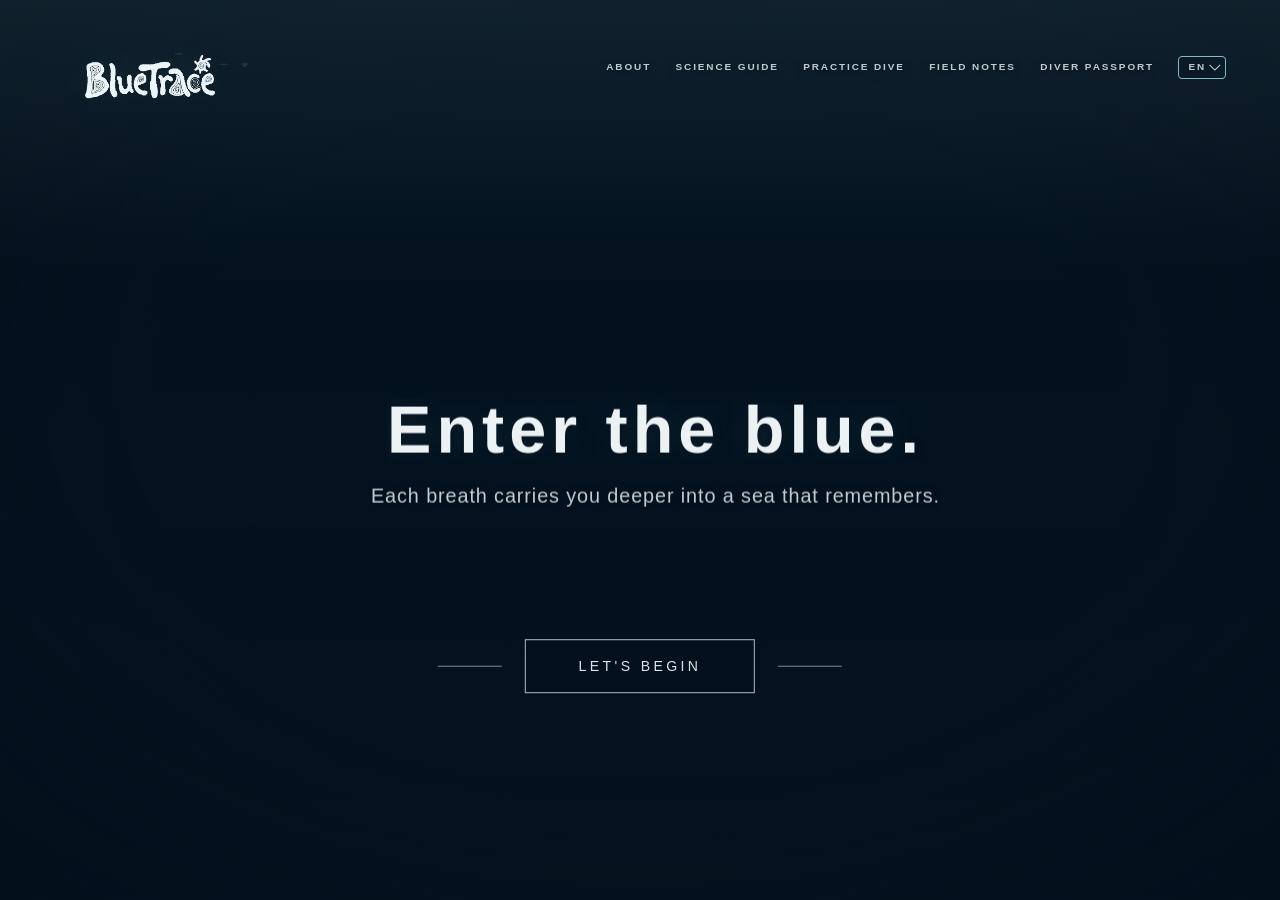
<file: index.source.html>
<!DOCTYPE html>
<html lang="en">
<head>
  <meta charset="UTF-8" />
  <meta name="viewport" content="width=device-width, initial-scale=1.0" />
  <meta http-equiv="Cache-Control" content="no-cache, no-store, must-revalidate" />
  <meta http-equiv="Pragma" content="no-cache" />
  <meta http-equiv="Expires" content="0" />
  <meta name="theme-color" content="#04121f" />
  <title>BlueTrace — Immersive Ocean Journey</title>
  <link rel="icon" href="data:," />
  <link rel="preload" as="image" href="assets/images/bluetrace-logo-white.png" />
  <link rel="preload" as="image" href="assets/images/about-bluetrace-background.png" />
  <style>
    :root {
      color-scheme: dark;
      --ocean-blue: #0a2e4d;
      --deep-ocean: #04121f;
      --coral-accent: #ff7a5c;
      --degraded-grey: #7a8a92;
      --text-light: #e8f1f5;
      font-family: "Helvetica Neue", Helvetica, Arial, system-ui, sans-serif;
    }

    * {
      box-sizing: border-box;
      margin: 0;
      padding: 0;
    }

    html,
    body {
      width: 100%;
      height: 100%;
      overflow: hidden;
      overscroll-behavior: none;
      background: var(--deep-ocean);
      color: var(--text-light);
    }

    body {
      position: fixed;
      inset: 0;
      min-height: 100%;
    }

    main,
    .witness {
      position: fixed;
      inset: 0;
      width: 100%;
      height: 100%;
      overflow: hidden;
      background: var(--deep-ocean);
    }

    .witness {
      --witness-progress: 0;
      --witness-prompt-opacity: 0;
      --witness-end-opacity: 0;
      --witness-video-scale: 1.018;
      --witness-video-x: 0px;
      --witness-video-y: 0px;
      --witness-transition-opacity: 0;
      isolation: isolate;
      touch-action: none;
    }

    .witness__video {
      position: absolute;
      z-index: 1;
      inset: -3%;
      width: 106%;
      height: 106%;
      display: block;
      object-fit: cover;
      object-position: center;
      transform:
        translate3d(var(--witness-video-x), var(--witness-video-y), 0)
        scale(var(--witness-video-scale));
      transform-origin: 50% 52%;
      filter: saturate(0.96) contrast(1.02) brightness(0.94);
      pointer-events: none;
      will-change: transform, filter;
      transition:
        filter 1.15s cubic-bezier(0.22, 1, 0.36, 1),
        transform 1.15s cubic-bezier(0.22, 1, 0.36, 1);
    }

    .witness__cover {
      position: absolute;
      z-index: 2;
      inset: 0;
      pointer-events: none;
      opacity: 1;
      transition: opacity 1.15s cubic-bezier(0.22, 1, 0.36, 1);
    }

    .witness--started .witness__cover {
      opacity: 0;
    }

    .witness__cover-video {
      position: absolute;
      inset: -5%;
      width: 110%;
      height: 110%;
      display: block;
      object-fit: cover;
      object-position: center;
      opacity: 0;
      transform: scale(1.035) translate3d(0, 0, 0);
      filter: saturate(0.98) contrast(1.02) brightness(0.94);
      transition: opacity 2.35s cubic-bezier(0.22, 1, 0.36, 1);
      animation: witness-cover-drift 18s ease-in-out infinite alternate;
      will-change: opacity, transform;
    }

    .witness__cover-video.is-active {
      opacity: 1;
    }

    .witness__cover-video:nth-child(2) {
      animation-delay: -8s;
      animation-duration: 22s;
    }

    @keyframes witness-cover-drift {
      from {
        transform: scale(1.035) translate3d(-0.35%, -0.2%, 0);
      }

      to {
        transform: scale(1.055) translate3d(0.45%, 0.25%, 0);
      }
    }

    .witness__transition-wash {
      position: absolute;
      z-index: 4;
      inset: 0;
      pointer-events: none;
      opacity: var(--witness-transition-opacity);
      background:
        linear-gradient(180deg, rgba(12, 67, 92, 0.12), rgba(4, 18, 31, 0.38)),
        radial-gradient(ellipse at 50% 46%, rgba(110, 206, 228, 0.1), rgba(4, 18, 31, 0.44) 76%);
      backdrop-filter: blur(0.35rem);
      transition: opacity 1.05s cubic-bezier(0.22, 1, 0.36, 1);
    }

    .witness--entering .witness__transition-wash {
      opacity: 1;
    }

    .witness::before {
      content: "";
      position: absolute;
      z-index: 3;
      inset: 0;
      pointer-events: none;
      background:
        linear-gradient(180deg, rgba(172, 231, 239, 0.08), transparent 30%, rgba(4, 18, 31, 0.14) 100%),
        radial-gradient(ellipse at center, transparent 54%, rgba(2, 12, 20, 0.3) 100%);
    }

    .witness::after {
      content: "";
      position: absolute;
      z-index: 4;
      inset: 0;
      pointer-events: none;
      opacity: var(--witness-end-opacity);
      background:
        radial-gradient(ellipse at 44% 72%, rgba(117, 111, 84, 0.26), transparent 48%),
        linear-gradient(180deg, transparent 0%, rgba(55, 68, 52, 0.46) 100%);
      filter: blur(10px);
    }

    .witness__logo {
      position: absolute;
      z-index: 5;
      top: max(clamp(1.25rem, 3.6vw, 3.25rem), env(safe-area-inset-top));
      left: clamp(1.15rem, 4.2vw, 4.4rem);
      width: clamp(8.4rem, 15.5vw, 14rem);
      height: auto;
      pointer-events: none;
      user-select: none;
      opacity: 0.96;
      filter:
        drop-shadow(0 0.18rem 0.34rem rgba(3, 15, 24, 0.24))
        drop-shadow(0 0 1rem rgba(160, 225, 237, 0.1));
    }

    .witness__nav {
      position: absolute;
      z-index: 7;
      top: max(clamp(1.55rem, 3.85vw, 3.45rem), env(safe-area-inset-top));
      right: clamp(1.15rem, 4.2vw, 4.4rem);
      max-width: calc(100vw - clamp(18rem, 28vw, 25rem));
    }

    .witness__nav-list {
      display: flex;
      align-items: center;
      justify-content: flex-end;
      gap: clamp(0.9rem, 1.9vw, 2.25rem);
      margin: 0;
      padding: 0;
      list-style: none;
    }

    .witness__nav-list > li {
      position: relative;
    }

    .witness__nav a,
    .about-page__nav a,
    .witness__language-toggle {
      position: relative;
      display: inline-flex;
      align-items: center;
      min-height: 2.25rem;
      color: rgba(232, 241, 245, 0.82);
      font-size: clamp(0.58rem, 0.78vw, 0.74rem);
      font-weight: 650;
      letter-spacing: 0.19em;
      line-height: 1;
      text-decoration: none;
      text-transform: uppercase;
      text-shadow: 0 0.18rem 0.55rem rgba(4, 18, 31, 0.54);
      transition:
        color 220ms ease,
        opacity 220ms ease,
        transform 220ms ease;
    }

    .witness__language-toggle {
      gap: 0.28rem;
      min-height: 1.42rem;
      padding: 0.18rem 0.44rem 0.17rem 0.56rem;
      border: 1px solid rgba(159, 232, 246, 0.78);
      border-radius: 0.26rem;
      background: rgba(4, 18, 31, 0.1);
      cursor: pointer;
      font-family: inherit;
      box-shadow: none;
    }

    .witness__language-toggle::before,
    .witness__language-toggle::after {
      content: "";
      flex: 0 0 auto;
    }

    .witness__language-toggle::before {
      display: none;
    }

    .witness__language-toggle::after {
      width: 0.42rem;
      height: 0.42rem;
      border-right: 1px solid currentColor;
      border-bottom: 1px solid currentColor;
      transform: translateY(-0.12rem) rotate(45deg);
      transition: transform 220ms ease;
    }

    .witness__language-toggle[aria-expanded="true"]::after {
      transform: translateY(0.08rem) rotate(225deg);
    }

    .witness__nav a::after,
    .about-page__nav a::after {
      content: "";
      position: absolute;
      left: 0;
      right: 0.19em;
      bottom: 0.25rem;
      height: 1px;
      opacity: 0;
      transform: scaleX(0.42);
      transform-origin: left center;
      background: rgba(232, 241, 245, 0.78);
      transition:
        opacity 220ms ease,
        transform 220ms ease;
    }

    .witness__nav a:hover,
    .witness__nav a:focus-visible,
    .witness__language-toggle:hover,
    .witness__language-toggle:focus-visible,
    .about-page__nav a:hover,
    .about-page__nav a:focus-visible,
    .about-page__nav a[aria-current="page"] {
      color: rgba(255, 255, 255, 0.98);
      transform: translateY(-1px);
    }

    .witness__nav a:hover::after,
    .witness__nav a:focus-visible::after,
    .about-page__nav a:hover::after,
    .about-page__nav a:focus-visible::after,
    .about-page__nav a[aria-current="page"]::after {
      opacity: 1;
      transform: scaleX(1);
    }

    .witness__nav a:focus-visible,
    .about-page__nav a:focus-visible,
    .witness__language-toggle:focus-visible {
      outline: 1px solid rgba(232, 241, 245, 0.72);
      outline-offset: 0.42rem;
    }

    .witness__language-menu {
      position: absolute;
      top: calc(100% + 0.45rem);
      right: 0;
      z-index: 40;
      width: 9.7rem;
      margin: 0;
      padding: 0.66rem 0.86rem 0.72rem;
      list-style: none;
      color: rgba(232, 241, 245, 0.88);
      border: 1px solid rgba(159, 232, 246, 0.78);
      background: rgba(4, 33, 55, 0.52);
      clip-path: polygon(0 0, 100% 0, 100% calc(100% - 0.72rem), calc(100% - 0.72rem) 100%, 0 100%);
      opacity: 0;
      pointer-events: none;
      transform: translate3d(0, -0.35rem, 0);
      transition:
        opacity 260ms cubic-bezier(0.22, 1, 0.36, 1),
        transform 300ms cubic-bezier(0.22, 1, 0.36, 1);
    }

    .witness__language-menu::after {
      content: "";
      position: absolute;
      right: -1px;
      bottom: 0.34rem;
      width: 1.04rem;
      height: 1px;
      background: rgba(159, 232, 246, 0.78);
      transform: rotate(-45deg);
      transform-origin: right center;
    }

    .witness__language.is-open .witness__language-menu {
      opacity: 1;
      pointer-events: auto;
      transform: translate3d(0, 0, 0);
    }

    .witness__language-menu li + li {
      border-top: 1px solid rgba(159, 232, 246, 0.24);
    }

    .witness__language-menu a,
    .witness__language-menu button {
      display: flex;
      width: 100%;
      min-height: 1.72rem;
      align-items: center;
      color: rgba(232, 241, 245, 0.86);
      border: 0;
      background: transparent;
      font-family: "Avenir Next Condensed", "Helvetica Neue Condensed", "Arial Narrow", "Helvetica Neue", Arial, sans-serif;
      font-size: 0.74rem;
      font-weight: 700;
      letter-spacing: 0.22em;
      line-height: 1;
      text-decoration: none;
      text-shadow: 0 0.16rem 0.55rem rgba(4, 18, 31, 0.58);
      text-transform: uppercase;
      cursor: pointer;
      transition:
        color 180ms ease,
        transform 180ms ease;
    }

    .witness__language-menu a::after {
      display: none;
    }

    .witness__language-menu a:hover,
    .witness__language-menu a:focus-visible,
    .witness__language-menu button:hover,
    .witness__language-menu button:focus-visible {
      color: #9fe8f6;
      transform: translateX(0.12rem);
      outline: none;
    }

    .witness__language-menu a[lang="zh-CN"],
    .witness__language-menu button[lang="zh-CN"] {
      font-size: 0.76rem;
      letter-spacing: 0.18em;
      text-transform: none;
    }

    .about-page {
      position: fixed;
      z-index: 30;
      inset: 0;
      overflow-x: hidden;
      overflow-y: auto;
      background: var(--deep-ocean);
      color: var(--text-light);
      opacity: 0;
      visibility: hidden;
      pointer-events: none;
      transform: scale(1.012);
      transition:
        opacity 780ms cubic-bezier(0.22, 1, 0.36, 1),
        transform 980ms cubic-bezier(0.22, 1, 0.36, 1),
        visibility 0s linear 780ms;
      scrollbar-color: rgba(232, 241, 245, 0.42) rgba(4, 18, 31, 0.2);
    }

    .about-page:target {
      opacity: 1;
      visibility: visible;
      pointer-events: auto;
      transform: scale(1);
      transition-delay: 0s;
    }

    .about-page__background {
      position: fixed;
      z-index: 1;
      inset: -2%;
      width: 104%;
      height: 104%;
      object-fit: cover;
      object-position: center;
      opacity: 0.92;
      filter: saturate(0.96) contrast(1.04) brightness(0.82);
      transform: scale(1.025);
      pointer-events: none;
      user-select: none;
    }

    .about-page::before,
    .about-page::after {
      content: "";
      position: fixed;
      inset: 0;
      pointer-events: none;
    }

    .about-page::before {
      z-index: 2;
      background:
        radial-gradient(ellipse at 50% 34%, rgba(151, 219, 232, 0.16), transparent 36%),
        linear-gradient(180deg, rgba(4, 18, 31, 0.12) 0%, rgba(4, 18, 31, 0.58) 80%, rgba(4, 18, 31, 0.78) 100%),
        linear-gradient(90deg, rgba(4, 18, 31, 0.42), transparent 30%, transparent 70%, rgba(4, 18, 31, 0.42));
    }

    .about-page::after {
      z-index: 3;
      opacity: 0.68;
      background:
        radial-gradient(circle at 18% 72%, rgba(167, 225, 236, 0.07), transparent 18%),
        radial-gradient(circle at 76% 24%, rgba(167, 225, 236, 0.08), transparent 20%);
      mix-blend-mode: screen;
    }

    .about-page__header {
      position: fixed;
      z-index: 8;
      top: max(clamp(1.25rem, 3.6vw, 3.25rem), env(safe-area-inset-top));
      left: clamp(1.15rem, 4.2vw, 4.4rem);
      right: clamp(1.15rem, 4.2vw, 4.4rem);
      display: flex;
      align-items: flex-start;
      justify-content: space-between;
      gap: 2rem;
      pointer-events: none;
    }

    .about-page__home,
    .about-page__nav,
    .about-page__nav a,
    .about-page__nav .witness__language-toggle,
    .about-page__nav .witness__language-menu {
      pointer-events: auto;
    }

    .about-page__logo {
      display: block;
      width: clamp(8.4rem, 15.5vw, 14rem);
      height: auto;
      opacity: 0.96;
      filter:
        drop-shadow(0 0.18rem 0.34rem rgba(3, 15, 24, 0.24))
        drop-shadow(0 0 1rem rgba(160, 225, 237, 0.1));
    }

    .about-page__nav {
      max-width: calc(100vw - clamp(18rem, 28vw, 25rem));
    }

    .about-page__content {
      position: relative;
      z-index: 5;
      display: grid;
      min-height: 100svh;
      align-items: center;
      padding:
        clamp(8.5rem, 14vw, 12rem)
        clamp(1.35rem, 7vw, 7.5rem)
        clamp(4.5rem, 9vw, 7rem);
    }

    .about-page__inner {
      width: min(73rem, 100%);
      margin: 0 auto;
    }

    .about-page__kicker {
      margin-bottom: clamp(1.15rem, 2vw, 1.65rem);
      color: rgba(232, 241, 245, 0.74);
      font-size: clamp(0.68rem, 0.9vw, 0.82rem);
      font-weight: 650;
      letter-spacing: 0.28em;
      text-transform: uppercase;
    }

    .about-page__title {
      max-width: 14ch;
      color: rgba(248, 252, 253, 0.96);
      font-family: "Avenir Next Condensed", "Helvetica Neue Condensed", "Arial Narrow", "Helvetica Neue", Arial, sans-serif;
      font-size: clamp(3.4rem, 8.4vw, 7.35rem);
      font-stretch: condensed;
      font-weight: 520;
      line-height: 0.91;
      letter-spacing: 0.045em;
      text-transform: uppercase;
      text-wrap: balance;
      text-shadow:
        0 0.16rem 0.5rem rgba(4, 18, 31, 0.5),
        0 0 2.3rem rgba(110, 206, 228, 0.13);
    }

    .about-page__lead {
      max-width: 64rem;
      margin-top: clamp(1.35rem, 3vw, 2.45rem);
      color: rgba(232, 241, 245, 0.92);
      font-size: clamp(1.24rem, 2.05vw, 2.15rem);
      font-weight: 360;
      line-height: 1.45;
      letter-spacing: 0.01em;
      text-wrap: pretty;
      text-shadow: 0 0.12rem 0.42rem rgba(4, 18, 31, 0.56);
    }

    .about-page__sections {
      display: grid;
      gap: clamp(1rem, 2vw, 1.65rem);
      max-width: 68rem;
      margin-top: clamp(2.5rem, 5vw, 4.7rem);
    }

    .about-page__section {
      display: grid;
      grid-template-columns: minmax(8.5rem, 13rem) minmax(0, 1fr);
      gap: clamp(1rem, 3vw, 3rem);
      padding-top: clamp(1rem, 1.8vw, 1.45rem);
      border-top: 1px solid rgba(232, 241, 245, 0.2);
    }

    .about-page__section h2 {
      color: rgba(232, 241, 245, 0.76);
      font-size: clamp(0.66rem, 0.88vw, 0.78rem);
      font-weight: 700;
      letter-spacing: 0.24em;
      line-height: 1.35;
      text-transform: uppercase;
    }

    .about-page__section p {
      max-width: 72ch;
      color: rgba(232, 241, 245, 0.84);
      font-size: clamp(0.92rem, 1.18vw, 1.08rem);
      font-weight: 360;
      line-height: 1.72;
      letter-spacing: 0.012em;
      text-wrap: pretty;
    }

    .about-page__section p + p {
      margin-top: 0.85rem;
    }

    .about-page__closing {
      color: rgba(255, 255, 255, 0.92);
    }

    .witness__intro {
      position: absolute;
      z-index: 6;
      top: 50.5%;
      left: 50%;
      width: min(58rem, calc(100vw - 2.5rem));
      display: grid;
      place-items: center;
      text-align: center;
      pointer-events: none;
      transform: translate3d(-50%, -50%, 0);
      transition:
        opacity 620ms cubic-bezier(0.22, 1, 0.36, 1),
        filter 620ms cubic-bezier(0.22, 1, 0.36, 1),
        transform 720ms cubic-bezier(0.22, 1, 0.36, 1);
    }

    .witness--started .witness__intro {
      opacity: 0;
      filter: blur(0.9rem);
      transform: translate3d(-50%, calc(-50% - 1.6rem), 0);
    }

    .witness__intro-stage {
      grid-area: 1 / 1;
      display: grid;
      gap: clamp(0.72rem, 1.7vw, 1.18rem);
      justify-items: center;
    }

    .witness__intro-stage--brand {
      animation: witnessBrandDepart 900ms 3.05s cubic-bezier(0.22, 1, 0.36, 1) forwards;
    }

    .witness__intro-stage--dive {
      gap: clamp(0.76rem, 1.8vw, 1.22rem);
      opacity: 0;
      filter: blur(0.7rem);
      transform: translate3d(0, 1.15rem, 0);
      animation: witnessDiveWordsArrive 1.18s 4s cubic-bezier(0.16, 1, 0.3, 1) forwards;
    }

    .witness__intro-stage--dive .witness__intro-kicker,
    .witness__intro-stage--dive .witness__intro-copy {
      opacity: 0;
      filter: blur(0.62rem);
      transform: translate3d(0, 1.05rem, 0);
      clip-path: inset(0 0 100% 0);
    }

    .witness__intro-stage--dive .witness__intro-kicker {
      animation: witnessDiveLineArrive 980ms 4.1s cubic-bezier(0.16, 1, 0.3, 1) forwards;
    }

    .witness__intro-stage--dive .witness__intro-copy {
      animation: witnessDiveLineArrive 1.08s 4.5s cubic-bezier(0.16, 1, 0.3, 1) forwards;
    }

    .witness__intro-line,
    .witness__intro-subtitle,
    .witness__intro-kicker {
      font-family: "Avenir Next Condensed", "Helvetica Neue Condensed", "Arial Narrow", "Helvetica Neue", Arial, sans-serif;
      text-transform: uppercase;
      text-shadow:
        0 0.16rem 0.55rem rgba(4, 18, 31, 0.58),
        0 0 2.2rem rgba(159, 232, 246, 0.14);
      will-change: transform, opacity, filter, clip-path;
    }

    .witness__intro-line {
      color: rgba(246, 252, 254, 0.96);
      font-size: clamp(4.2rem, 11.4vw, 10.8rem);
      font-stretch: condensed;
      font-weight: 760;
      line-height: 0.82;
      letter-spacing: 0.045em;
      clip-path: inset(0 0 100% 0);
      animation: witnessTitleDrop 980ms 180ms cubic-bezier(0.16, 1, 0.3, 1) both;
    }

    .witness__intro-subtitle {
      color: rgba(159, 232, 246, 0.86);
      font-size: clamp(0.68rem, 1.06vw, 0.94rem);
      font-weight: 760;
      line-height: 1.2;
      letter-spacing: 0.36em;
      clip-path: inset(0 100% 0 0);
      animation: witnessSubtitleTrace 980ms 620ms cubic-bezier(0.16, 1, 0.3, 1) both;
    }

    .witness__intro-kicker {
      color: rgba(246, 252, 254, 0.96);
      font-size: clamp(2.25rem, 5.2vw, 5.05rem);
      font-stretch: condensed;
      font-weight: 720;
      line-height: 0.94;
      letter-spacing: 0.075em;
      text-transform: none;
    }

    .witness__intro-copy {
      max-width: min(44rem, calc(100vw - 3rem));
      color: rgba(232, 241, 245, 0.84);
      font-size: clamp(1rem, 1.55vw, 1.35rem);
      font-weight: 360;
      letter-spacing: 0.045em;
      line-height: 1.52;
      text-wrap: balance;
      text-shadow:
        0 0.14rem 0.56rem rgba(4, 18, 31, 0.66),
        0 0 1.6rem rgba(159, 232, 246, 0.1);
    }

    @keyframes witnessTitleDrop {
      0% {
        opacity: 0;
        filter: blur(0.75rem);
        clip-path: inset(0 0 100% 0);
        transform: translate3d(0, -3.6rem, 0) scaleY(1.08);
      }

      62% {
        opacity: 1;
        clip-path: inset(0 0 0 0);
      }

      100% {
        opacity: 1;
        filter: blur(0);
        clip-path: inset(0 0 0 0);
        transform: translate3d(0, 0, 0) scaleY(1);
      }
    }

    @keyframes witnessSubtitleTrace {
      0% {
        opacity: 0;
        filter: blur(0.48rem);
        clip-path: inset(0 100% 0 0);
        transform: translate3d(0, 0.8rem, 0);
      }

      100% {
        opacity: 1;
        filter: blur(0);
        clip-path: inset(0 0 0 0);
        transform: translate3d(0, 0, 0);
      }
    }

    @keyframes witnessBrandDepart {
      to {
        opacity: 0;
        filter: blur(0.85rem);
        transform: translate3d(0, -1.35rem, 0);
      }
    }

    @keyframes witnessDiveWordsArrive {
      to {
        opacity: 1;
        filter: blur(0);
        transform: translate3d(0, 0, 0);
      }
    }

    @keyframes witnessDiveLineArrive {
      0% {
        opacity: 0;
        filter: blur(0.62rem);
        clip-path: inset(0 0 100% 0);
        transform: translate3d(0, 1.05rem, 0);
      }

      100% {
        opacity: 1;
        filter: blur(0);
        clip-path: inset(0 0 0 0);
        transform: translate3d(0, 0, 0);
      }
    }

    @keyframes witnessBeginArrive {
      0% {
        opacity: 0;
        visibility: hidden;
        transform: translate(-50%, calc(-50% + 0.9rem));
      }

      1% {
        visibility: visible;
      }

      100% {
        opacity: 1;
        visibility: visible;
        transform: translate(-50%, -50%);
      }
    }

    .witness__begin {
      position: absolute;
      z-index: 6;
      top: 74%;
      left: 50%;
      display: inline-grid;
      min-width: clamp(11rem, 18vw, 16rem);
      min-height: 3.35rem;
      place-items: center;
      padding: 0.95rem 1.6rem;
      border: 1px solid rgba(232, 241, 245, 0.76);
      background: rgba(4, 18, 31, 0.08);
      color: rgba(232, 241, 245, 0.94);
      font: inherit;
      font-size: clamp(0.68rem, 1.12vw, 0.88rem);
      font-weight: 500;
      letter-spacing: 0.24em;
      text-transform: uppercase;
      opacity: 0;
      visibility: hidden;
      transform: translate(-50%, calc(-50% + 0.9rem));
      transition:
        opacity 420ms ease,
        border-color 220ms ease,
        background-color 220ms ease,
        color 220ms ease;
      animation: witnessBeginArrive 920ms 5.65s cubic-bezier(0.16, 1, 0.3, 1) forwards;
      cursor: pointer;
    }

    .witness__begin::before,
    .witness__begin::after {
      content: "";
      position: absolute;
      top: 50%;
      width: clamp(2.2rem, 5vw, 5rem);
      height: 1px;
      background: rgba(232, 241, 245, 0.54);
      transform: translateY(-50%);
      pointer-events: none;
    }

    .witness__begin::before {
      right: calc(100% + clamp(0.8rem, 2vw, 1.5rem));
    }

    .witness__begin::after {
      left: calc(100% + clamp(0.8rem, 2vw, 1.5rem));
    }

    .witness__begin:hover,
    .witness__begin:focus-visible {
      border-color: rgba(232, 241, 245, 0.98);
      background: rgba(232, 241, 245, 0.1);
      color: #ffffff;
      outline: none;
    }

    .witness__begin:focus-visible {
      box-shadow: 0 0 0 3px rgba(160, 225, 237, 0.18);
    }

    .witness--started .witness__begin {
      opacity: 0;
      visibility: hidden;
      pointer-events: none;
      animation: none;
    }

    .witness__lab-link {
      position: absolute;
      z-index: 6;
      top: 72%;
      left: 50%;
      display: inline-grid;
      min-width: clamp(10.4rem, 15vw, 13.25rem);
      min-height: 2.75rem;
      place-items: center;
      padding: 0.78rem 1.5rem;
      border: 1px solid rgba(232, 241, 245, 0.54);
      background: rgba(4, 18, 31, 0.08);
      color: rgba(232, 241, 245, 0.9);
      font-size: clamp(0.64rem, 0.82vw, 0.76rem);
      font-weight: 720;
      letter-spacing: 0.24em;
      line-height: 1;
      text-decoration: none;
      text-transform: uppercase;
      text-shadow: 0 0.16rem 0.5rem rgba(4, 18, 31, 0.62);
      opacity: 0;
      pointer-events: none;
      transform: translate3d(-50%, 0.7rem, 0);
      transition:
        opacity 640ms cubic-bezier(0.22, 1, 0.36, 1),
        transform 640ms cubic-bezier(0.22, 1, 0.36, 1),
        border-color 220ms ease,
        background-color 220ms ease,
        color 220ms ease;
    }

    .witness__lab-link::before {
      content: "";
      position: absolute;
      inset: -0.48rem;
      opacity: 0.82;
      pointer-events: none;
      background:
        linear-gradient(rgba(159, 232, 246, 0.72), rgba(159, 232, 246, 0.72)) left top / 1rem 1px no-repeat,
        linear-gradient(rgba(159, 232, 246, 0.72), rgba(159, 232, 246, 0.72)) left top / 1px 1rem no-repeat,
        linear-gradient(rgba(159, 232, 246, 0.72), rgba(159, 232, 246, 0.72)) right top / 1rem 1px no-repeat,
        linear-gradient(rgba(159, 232, 246, 0.72), rgba(159, 232, 246, 0.72)) right top / 1px 1rem no-repeat,
        linear-gradient(rgba(159, 232, 246, 0.72), rgba(159, 232, 246, 0.72)) left bottom / 1rem 1px no-repeat,
        linear-gradient(rgba(159, 232, 246, 0.72), rgba(159, 232, 246, 0.72)) left bottom / 1px 1rem no-repeat,
        linear-gradient(rgba(159, 232, 246, 0.72), rgba(159, 232, 246, 0.72)) right bottom / 1rem 1px no-repeat,
        linear-gradient(rgba(159, 232, 246, 0.72), rgba(159, 232, 246, 0.72)) right bottom / 1px 1rem no-repeat;
      transition:
        opacity 220ms ease,
        inset 220ms ease;
    }

    .witness__lab-link:hover,
    .witness__lab-link:focus-visible {
      border-color: rgba(232, 241, 245, 0.94);
      background: rgba(232, 241, 245, 0.1);
      color: #ffffff;
      outline: none;
    }

    .witness__lab-link:hover::before,
    .witness__lab-link:focus-visible::before {
      inset: -0.62rem;
      opacity: 1;
    }

    .witness__lab-link:focus-visible {
      box-shadow: 0 0 0 3px rgba(160, 225, 237, 0.18);
    }

    .witness--lab-ready .witness__lab-link {
      opacity: 1;
      pointer-events: auto;
      transform: translate3d(-50%, 0, 0);
    }

    .witness__hud {
      position: absolute;
      z-index: 5;
      top: calc(74% + 3.55rem);
      left: 50%;
      pointer-events: none;
      color: rgba(232, 241, 245, 0.82);
      text-transform: uppercase;
      text-align: center;
      opacity: 0;
      transform: translate3d(-50%, 0.35rem, 0);
      transition:
        opacity 520ms ease,
        transform 520ms ease;
    }

    .witness--started:not(.witness--entering) .witness__hud {
      opacity: 1;
      transform: translate3d(-50%, 0, 0);
    }

    .witness__prompt {
      display: grid;
      justify-items: center;
      gap: 0.62rem;
      opacity: var(--witness-prompt-opacity);
      white-space: nowrap;
      text-shadow: 0 0.18rem 0.55rem rgba(4, 18, 31, 0.58);
      transition: opacity 180ms linear;
    }

    .witness__prompt-mark {
      position: relative;
      display: grid;
      width: clamp(2.25rem, 3.6vw, 3.1rem);
      aspect-ratio: 1;
      place-items: center;
      border: 1px dotted rgba(159, 232, 246, 0.5);
      border-radius: 50%;
      color: rgba(159, 232, 246, 0.88);
      filter: drop-shadow(0 0 0.45rem rgba(159, 232, 246, 0.18));
    }

    .witness__prompt-mark::before {
      content: "";
      position: absolute;
      inset: 0.38rem;
      border: 1px solid rgba(159, 232, 246, 0.16);
      border-radius: 50%;
    }

    .witness__prompt-arrow {
      position: absolute;
      left: 50%;
      width: 0.56rem;
      height: 0.56rem;
      border-top: 1px solid currentColor;
      border-left: 1px solid currentColor;
      transform: translateX(-50%) rotate(45deg);
    }

    .witness__prompt-arrow:first-child {
      top: 0.8rem;
    }

    .witness__prompt-arrow:last-child {
      top: 1.18rem;
      opacity: 0.74;
    }

    .witness__prompt-text {
      color: rgba(232, 241, 245, 0.82);
      font-family: "Avenir Next Condensed", "Helvetica Neue Condensed", "Arial Narrow", "Helvetica Neue", Arial, sans-serif;
      font-size: clamp(0.58rem, 0.88vw, 0.76rem);
      font-weight: 700;
      letter-spacing: 0.36em;
      line-height: 1;
    }

    .witness__dive-log {
      position: absolute;
      z-index: 5;
      left: clamp(1rem, 3.2vw, 2.45rem);
      bottom: max(1rem, env(safe-area-inset-bottom));
      pointer-events: none;
      color: rgba(232, 241, 245, 0.9);
      opacity: 0;
      transform: translate3d(-0.35rem, 0.35rem, 0);
      transition:
        opacity 520ms ease,
        transform 520ms ease;
    }

    .witness--started:not(.witness--entering) .witness__dive-log {
      opacity: 1;
      transform: translate3d(0, 0, 0);
    }

    .witness__dive-info {
      min-width: clamp(11rem, 18vw, 15.5rem);
      font-family: "Avenir Next Condensed", "Helvetica Neue Condensed", "Arial Narrow", "Helvetica Neue", Arial, sans-serif;
      text-transform: uppercase;
      text-shadow: 0 0.16rem 0.5rem rgba(4, 18, 31, 0.68);
    }

    .witness__dive-location {
      margin: 0;
      color: rgba(232, 241, 245, 0.94);
      font-size: clamp(0.9rem, 1.4vw, 1.18rem);
      font-weight: 760;
      letter-spacing: 0.18em;
      line-height: 1;
    }

    .witness__dive-process {
      width: min(100%, 12.8rem);
      margin-top: 0.42rem;
      color: rgba(159, 232, 246, 0.92);
      font-size: clamp(0.5rem, 0.78vw, 0.66rem);
      font-weight: 740;
      letter-spacing: 0.24em;
      line-height: 1;
    }

    .witness__dive-meta {
      display: flex;
      align-items: center;
      gap: 0.6rem;
      margin-top: 0.44rem;
      color: rgba(232, 241, 245, 0.9);
      font-size: clamp(0.5rem, 0.76vw, 0.64rem);
      font-weight: 720;
      letter-spacing: 0.22em;
      line-height: 1;
    }

    .witness__dive-divider {
      color: rgba(159, 232, 246, 0.62);
    }

    .witness__route {
      position: absolute;
      z-index: 5;
      top: 54%;
      right: clamp(1.1rem, 3.25vw, 3.9rem);
      width: clamp(3.2rem, 4.7vw, 5.3rem);
      height: min(62vh, 33rem);
      pointer-events: none;
      opacity: 0;
      transform: translateY(-50%);
      transition: opacity 520ms ease;
    }

    .witness--started:not(.witness--entering) .witness__route {
      opacity: 1;
    }

    .witness__route svg {
      display: block;
      width: 100%;
      height: 100%;
      overflow: visible;
      filter:
        drop-shadow(0 0.08rem 0.25rem rgba(4, 18, 31, 0.48))
        drop-shadow(0 0 0.7rem rgba(158, 233, 246, 0.12));
    }

    .witness__route-track,
    .witness__route-progress {
      fill: none;
      stroke-linecap: round;
      stroke-linejoin: round;
    }

    .witness__route-track {
      stroke: rgba(232, 241, 245, 0.3);
      stroke-width: 1.25;
    }

    .witness__route-progress {
      stroke: rgba(218, 249, 255, 0.92);
      stroke-width: 2;
      stroke-dasharray: 1;
      stroke-dashoffset: calc(1 - var(--witness-progress));
      transition: stroke-dashoffset 120ms linear;
    }

    .witness__route-stop {
      fill: rgba(232, 241, 245, 0.86);
      opacity: 0.62;
      transition:
        opacity 180ms linear,
        r 180ms linear,
        fill 180ms linear;
    }

    .witness__route-stop.is-passed {
      fill: #dffbff;
      opacity: 0.96;
    }

    .witness__route-marker {
      fill: transparent;
      stroke: rgba(159, 232, 246, 0.96);
      stroke-width: 2.35;
    }

    .witness__route-marker-core {
      fill: rgba(232, 249, 255, 0.92);
      opacity: 0.92;
    }

    .witness__route-arrow {
      fill: none;
      stroke: rgba(232, 249, 255, 0.98);
      stroke-width: 3;
      stroke-linecap: round;
      stroke-linejoin: round;
      filter: drop-shadow(0 0 0.42rem rgba(159, 232, 246, 0.34));
    }

    .witness__narrative {
      position: absolute;
      z-index: 5;
      inset: 0;
      pointer-events: none;
    }

    .witness__narrative::before {
      content: "";
      position: absolute;
      inset: 0;
      opacity: 0;
      background:
        linear-gradient(90deg, rgba(4, 18, 31, 0.03), rgba(4, 18, 31, 0.16)),
        radial-gradient(circle at 50% 52%, transparent 25%, rgba(4, 18, 31, 0.16) 100%);
      transition: opacity 2.25s cubic-bezier(0.22, 1, 0.36, 1);
    }

    .witness--cue-active .witness__narrative::before {
      opacity: 0.82;
    }

    .witness__cue {
      position: absolute;
      left: 50%;
      top: 50%;
      width: min(94rem, calc(100vw - 3rem));
      color: var(--text-light);
      font-family: "Avenir Next Condensed", "Helvetica Neue Condensed", "Arial Narrow", "Helvetica Neue", Arial, sans-serif;
      font-size: 4rem;
      font-stretch: condensed;
      font-weight: 500;
      line-height: 1.16;
      letter-spacing: 0.055em;
      text-align: center;
      text-transform: uppercase;
      white-space: nowrap;
      opacity: 0;
      filter: blur(1.25rem);
      transform: translate3d(-50%, calc(-50% + 4.2rem), 0) scale(0.94);
      text-shadow:
        0 0.1rem 0.42rem rgba(4, 18, 31, 0.66),
        0 0 1.2rem rgba(4, 18, 31, 0.34);
      transition:
        opacity 2s cubic-bezier(0.22, 1, 0.36, 1),
        filter 2.15s cubic-bezier(0.22, 1, 0.36, 1),
        transform 2.6s cubic-bezier(0.16, 1, 0.3, 1);
    }

    .witness__cue.is-active {
      opacity: var(--witness-cue-opacity, 1);
      filter: blur(0);
      transform: translate3d(-50%, calc(-50% - 0.45rem), 0) scale(1.018);
      animation: witness-cue-drift 4.8s ease-in-out both;
    }

    @keyframes witness-cue-drift {
      from {
        letter-spacing: 0.085em;
      }

      to {
        letter-spacing: 0.055em;
      }
    }

    .witness__cue-emphasis {
      color: #9fe8f6;
      font-weight: 650;
      text-shadow:
        0 0 0.35rem rgba(159, 232, 246, 0.34),
        0 0.1rem 0.42rem rgba(4, 18, 31, 0.7);
    }

    @media (max-width: 1180px) {
      .witness__cue {
        font-size: 2.7rem;
        letter-spacing: 0.052em;
      }
    }

    @media (max-width: 960px) {
      .witness__cue {
        font-size: 2.45rem;
        letter-spacing: 0.046em;
      }
    }

    .witness__filters {
      position: absolute;
      width: 0;
      height: 0;
      overflow: hidden;
    }

    .sr-only {
      position: absolute;
      width: 1px;
      height: 1px;
      padding: 0;
      margin: -1px;
      overflow: hidden;
      clip: rect(0, 0, 0, 0);
      white-space: nowrap;
      border: 0;
    }

    @media (prefers-reduced-motion: reduce) {
      .about-page,
      .witness__language-menu,
      .witness__intro,
      .witness__hud,
      .witness__prompt,
      .witness__narrative::before,
      .witness__cue {
        transition-duration: 1ms;
      }

      .witness__intro-stage--brand,
      .witness__intro-stage--dive,
      .witness__intro-line,
      .witness__intro-subtitle,
      .witness__intro-kicker,
      .witness__intro-copy,
      .witness__begin {
        animation-duration: 1ms;
        animation-delay: 0ms;
      }

      .witness__intro-stage--brand {
        display: none;
      }

      .witness__intro-stage--dive,
      .witness__intro-stage--dive .witness__intro-kicker,
      .witness__intro-stage--dive .witness__intro-copy {
        opacity: 1;
        filter: none;
        clip-path: inset(0 0 0 0);
        transform: none;
      }

      .witness__begin {
        opacity: 1;
        visibility: visible;
        transform: translate(-50%, -50%);
      }

      .witness__cover,
      .witness__cover-video,
      .witness__transition-wash {
        transition-duration: 1ms;
        animation: none;
      }

      .witness__cue {
        filter: none;
        animation: none;
      }

      .about-page,
      .about-page__background {
        transform: none;
      }
    }

    @media (max-width: 720px) {
      .witness__video,
      .witness__cover-video {
        inset: -12%;
        width: 124%;
        height: 124%;
      }

      .witness__logo {
        top: max(1rem, env(safe-area-inset-top));
        left: 1rem;
        width: clamp(7.2rem, 38vw, 9.6rem);
      }

      .witness__nav {
        top: max(4.85rem, calc(env(safe-area-inset-top) + 4.85rem));
        left: 1rem;
        right: 1rem;
        max-width: none;
        overflow-x: auto;
        -webkit-overflow-scrolling: touch;
        scrollbar-width: none;
        mask-image: linear-gradient(90deg, #000 0%, #000 calc(100% - 2rem), transparent 100%);
      }

      .witness__nav::-webkit-scrollbar {
        display: none;
      }

      .witness__nav-list {
        justify-content: flex-start;
        gap: 1rem;
        width: max-content;
        padding-right: 2.4rem;
      }

      .witness__nav a,
      .about-page__nav a,
      .witness__language-toggle {
        min-height: 2rem;
        font-size: 0.58rem;
        letter-spacing: 0.17em;
        white-space: nowrap;
      }

      .witness__language-menu {
        position: fixed;
        top: max(6.95rem, calc(env(safe-area-inset-top) + 6.95rem));
        right: 1rem;
        width: 8.8rem;
        padding: 0.58rem 0.76rem 0.64rem;
      }

      .about-page__nav .witness__language-menu {
        top: max(4.4rem, calc(env(safe-area-inset-top) + 4.4rem));
      }

      .about-page__background {
        object-position: 50% 50%;
        filter: saturate(0.94) contrast(1.05) brightness(0.72);
      }

      .about-page__header {
        top: max(1rem, env(safe-area-inset-top));
        left: 1rem;
        right: 1rem;
        display: block;
      }

      .about-page__logo {
        width: clamp(7.2rem, 38vw, 9.6rem);
      }

      .about-page__nav {
        max-width: none;
        margin-top: 0.25rem;
        overflow-x: auto;
        -webkit-overflow-scrolling: touch;
        scrollbar-width: none;
        mask-image: linear-gradient(90deg, #000 0%, #000 calc(100% - 2rem), transparent 100%);
      }

      .about-page__nav::-webkit-scrollbar {
        display: none;
      }

      .about-page__content {
        align-items: start;
        padding: 9.2rem 1rem 4rem;
      }

      .about-page__title {
        font-size: clamp(3rem, 15vw, 4.7rem);
        letter-spacing: 0.035em;
      }

      .about-page__lead {
        font-size: clamp(1.05rem, 5vw, 1.35rem);
        line-height: 1.56;
      }

      .about-page__sections {
        margin-top: 2rem;
      }

      .about-page__section {
        grid-template-columns: 1fr;
        gap: 0.7rem;
      }

      .witness__intro {
        top: 49%;
        width: calc(100vw - 2rem);
        gap: 0.62rem;
      }

      .witness__intro-line {
        font-size: clamp(3.7rem, 18vw, 5.85rem);
        letter-spacing: 0.028em;
      }

      .witness__intro-subtitle {
        max-width: 30ch;
        font-size: 0.62rem;
        letter-spacing: 0.24em;
        line-height: 1.35;
      }

      .witness__intro-kicker {
        font-size: clamp(2.1rem, 10vw, 3.15rem);
        letter-spacing: 0.045em;
      }

      .witness__intro-copy {
        max-width: 31ch;
        font-size: clamp(0.92rem, 4.3vw, 1.08rem);
        letter-spacing: 0.018em;
        line-height: 1.52;
      }

      .witness__begin {
        min-width: min(13.5rem, calc(100vw - 7rem));
      }

      .witness__lab-link {
        top: 71%;
        min-width: min(12.4rem, calc(100vw - 7rem));
        min-height: 2.65rem;
        font-size: 0.62rem;
      }

      .witness__begin::before,
      .witness__begin::after {
        width: clamp(1.2rem, 7vw, 2.5rem);
      }

      .witness__hud {
        top: calc(74% + 3.25rem);
        left: 50%;
        bottom: auto;
        width: calc(100vw - 2rem);
      }

      .witness__prompt {
        gap: 0.5rem;
      }

      .witness__prompt-text {
        font-size: 0.58rem;
        letter-spacing: 0.28em;
      }

      .witness__dive-log {
        left: 0.9rem;
        bottom: max(0.85rem, env(safe-area-inset-bottom));
        max-width: calc(100vw - 5rem);
      }

      .witness__dive-info {
        min-width: 0;
      }

      .witness__dive-location {
        font-size: 0.78rem;
        letter-spacing: 0.14em;
      }

      .witness__dive-process,
      .witness__dive-meta {
        font-size: 0.48rem;
        letter-spacing: 0.14em;
      }

      .witness__dive-meta {
        gap: 0.38rem;
      }

      .witness__route {
        top: 57%;
        right: 0.8rem;
        width: 3rem;
        height: min(52vh, 26rem);
      }

      .witness__cue,
      .witness__cue--coral,
      .witness__cue--turtle,
      .witness__cue--murky {
        top: 50%;
        right: auto;
        left: 50%;
        width: calc(100vw - 2rem);
        max-width: 32rem;
        padding-inline: 0.5rem;
        font-size: 2.45rem;
        letter-spacing: 0.052em;
        line-height: 1.18;
        text-align: center;
        white-space: normal;
        transform: translate3d(-50%, calc(-50% + 0.8rem), 0);
      }

      .witness__cue.is-active {
        transform: translate3d(-50%, -50%, 0);
      }
    }

    @media (max-width: 420px) {
      .witness__cue,
      .witness__cue--coral,
      .witness__cue--turtle,
      .witness__cue--murky {
        font-size: 2.1rem;
      }
    }
  </style>
</head>
<body data-bluetrace-build="witness-wheel-scrub-v4">
  <main>
    <section
      id="section1"
      class="witness"
      aria-label="Witness: scroll-controlled ocean descent"
      data-witness
      data-end-hold="0.22"
      tabindex="-1"
    >
      <video
        class="witness__video"
        data-witness-video
        muted
        playsinline
        preload="auto"
        aria-hidden="true"
      >
        <source src="assets/video/witness-current-descent-joined-v2.mp4" type="video/mp4" />
      </video>

      <div
        class="witness__cover"
        data-witness-cover
        data-cover-start="0.55"
        data-cover-end="9.35"
        data-cover-overlap="2.35"
        aria-hidden="true"
      >
        <video
          class="witness__cover-video is-active"
          data-witness-cover-video
          muted
          playsinline
          preload="auto"
        >
          <source src="assets/video/witness-cover-surface-loop-v1.mp4" type="video/mp4" />
        </video>
        <video
          class="witness__cover-video"
          data-witness-cover-video
          muted
          playsinline
          preload="auto"
        >
          <source src="assets/video/witness-cover-surface-loop-v1.mp4" type="video/mp4" />
        </video>
      </div>

      <div class="witness__transition-wash" aria-hidden="true"></div>

      <img
        class="witness__logo"
        src="assets/images/bluetrace-logo-white.png"
        alt="BlueTrace"
      />

      <nav class="witness__nav" aria-label="Primary navigation">
        <ul class="witness__nav-list">
          <li><a href="#about">About</a></li>
          <li><a href="#science-guide">Science Guide</a></li>
          <li><a href="#practice-dive">Practice Dive</a></li>
          <li><a href="#field-notes">Field Notes</a></li>
          <li><a href="#diver-passport">Diver Passport</a></li>
          <li class="witness__language" data-language-menu>
            <button
              class="witness__language-toggle"
              type="button"
              aria-label="Open language menu"
              aria-expanded="false"
              aria-controls="witness-language-menu"
              data-language-toggle
            >
              EN
            </button>
            <ul class="witness__language-menu" id="witness-language-menu" aria-label="Language options">
              <li><button type="button" lang="en" data-language-option>English</button></li>
              <li><button type="button" lang="zh-CN" data-language-option>中文</button></li>
            </ul>
          </li>
        </ul>
      </nav>

      <div class="witness__intro" aria-label="BlueTrace introduction">
        <div class="witness__intro-stage witness__intro-stage--brand">
          <h1 class="witness__intro-line">BLUETRACE</h1>
          <p class="witness__intro-subtitle">FOLLOW THE TRACE WE LEAVE</p>
        </div>
        <div class="witness__intro-stage witness__intro-stage--dive">
          <p class="witness__intro-kicker">Enter the blue.</p>
          <p class="witness__intro-copy">Each breath carries you deeper into a sea that remembers.</p>
        </div>
      </div>

      <button class="witness__begin" type="button" data-witness-begin>
        LET'S BEGIN
      </button>

      <div class="witness__narrative" aria-live="polite">
        <p class="witness__cue witness__cue--coral" data-witness-cue data-progress="0.32" aria-hidden="true">
          The <span class="witness__cue-emphasis">reef</span> is still here. Its <span class="witness__cue-emphasis">color</span> is not.
        </p>
        <p class="witness__cue witness__cue--turtle" data-witness-cue data-progress="0.55" aria-hidden="true">
          A <span class="witness__cue-emphasis">turtle</span> swims through what we <span class="witness__cue-emphasis">left behind</span>.
        </p>
        <p class="witness__cue witness__cue--murky" data-witness-cue data-progress="0.79" aria-hidden="true">
          The <span class="witness__cue-emphasis">water</span> clouds. The way <span class="witness__cue-emphasis">forward</span> fades.
        </p>
      </div>

      <div class="witness__hud" aria-hidden="true">
        <div class="witness__prompt" data-witness-prompt>
          <span class="witness__prompt-mark" aria-hidden="true">
            <span class="witness__prompt-arrow"></span>
            <span class="witness__prompt-arrow"></span>
          </span>
          <span class="witness__prompt-text">Scroll to advance</span>
        </div>
      </div>

      <div class="witness__dive-log" aria-hidden="true">
        <div class="witness__dive-info">
          <p class="witness__dive-location">PACIFIC OCEAN</p>
          <div class="witness__dive-process">
            DISCOVERY PROCESS: <span data-witness-discovery>0%</span>
          </div>
          <div class="witness__dive-meta">
            <span>DEPTH: 16M</span>
            <span class="witness__dive-divider">|</span>
            <span>TEMP: 22 °C</span>
          </div>
        </div>
      </div>

      <a class="witness__lab-link" href="#science-guide" data-witness-lab-link>
        OFF TO LAB
      </a>

      <div class="witness__route" aria-hidden="true">
        <svg viewBox="0 0 76 470" role="img" aria-label="Dive route progress">
          <path
            class="witness__route-track"
            d="M42 458 C48 439 35 421 31 390 C25 352 34 324 43 282 C51 247 43 221 32 184 C23 153 26 128 36 92 C45 60 40 44 39 12"
          />
          <path
            class="witness__route-progress"
            data-witness-route-progress
            pathLength="1"
            d="M42 458 C48 439 35 421 31 390 C25 352 34 324 43 282 C51 247 43 221 32 184 C23 153 26 128 36 92 C45 60 40 44 39 12"
          />
          <circle class="witness__route-stop" data-witness-route-stop data-progress="0" cx="42" cy="458" r="4.4" />
          <circle class="witness__route-stop" data-witness-route-stop data-progress="0.16" cx="31" cy="382" r="2.7" />
          <circle class="witness__route-stop" data-witness-route-stop data-progress="0.32" cx="45" cy="262" r="2.7" />
          <circle class="witness__route-stop" data-witness-route-stop data-progress="0.55" cx="32" cy="166" r="2.7" />
          <circle class="witness__route-stop" data-witness-route-stop data-progress="0.79" cx="38" cy="84" r="2.2" />
          <circle class="witness__route-stop" data-witness-route-stop data-progress="1" cx="39" cy="12" r="4.2" />
          <g data-witness-route-cursor transform="translate(42 458)">
            <circle class="witness__route-marker" r="10.2" />
            <circle class="witness__route-marker-core" r="2.9" />
            <path class="witness__route-arrow" d="M-8 2 L0 -8 L8 2 M-5 9 L0 3 L5 9" />
          </g>
        </svg>
      </div>

      <p class="sr-only">
        This scene advances with a mouse wheel, trackpad, arrow keys, page keys, or touch gesture.
        The descent pauses at three observations before continuing.
      </p>
    </section>

    <section id="about" class="about-page" aria-labelledby="about-title" tabindex="-1">
      <img
        class="about-page__background"
        src="assets/images/about-bluetrace-background.png"
        alt=""
        aria-hidden="true"
      />

      <header class="about-page__header" aria-label="About page navigation">
        <a class="about-page__home" href="#section1" aria-label="Return to BlueTrace dive">
          <img
            class="about-page__logo"
            src="assets/images/bluetrace-logo-white.png"
            alt="BlueTrace"
          />
        </a>

        <nav class="about-page__nav" aria-label="Primary navigation">
          <ul class="witness__nav-list">
            <li><a href="#about" aria-current="page">About</a></li>
            <li><a href="#science-guide">Science Guide</a></li>
            <li><a href="#practice-dive">Practice Dive</a></li>
            <li><a href="#field-notes">Field Notes</a></li>
            <li><a href="#diver-passport">Diver Passport</a></li>
            <li class="witness__language" data-language-menu>
              <button
                class="witness__language-toggle"
                type="button"
                aria-label="Open language menu"
                aria-expanded="false"
                aria-controls="about-language-menu"
                data-language-toggle
              >
                EN
              </button>
              <ul class="witness__language-menu" id="about-language-menu" aria-label="Language options">
                <li><button type="button" lang="en" data-language-option>English</button></li>
                <li><button type="button" lang="zh-CN" data-language-option>中文</button></li>
              </ul>
            </li>
          </ul>
        </nav>
      </header>

      <div class="about-page__content">
        <article class="about-page__inner">
          <p class="about-page__kicker">About BlueTrace</p>
          <h1 id="about-title" class="about-page__title">Every dive leaves a trace.</h1>
          <p class="about-page__lead">
            The question is what kind of trace we choose to leave behind.
          </p>

          <div class="about-page__sections">
            <section class="about-page__section" aria-labelledby="about-story">
              <h2 id="about-story">Our Story</h2>
              <div>
                <p>
                  The idea behind BlueTrace began beneath the ocean’s surface.
                </p>
                <p>
                  During our diving experiences, we witnessed plastic waste drifting through the water and coral reefs showing signs of stress and degradation. We realized that while many divers deeply care about the ocean, few understand how everyday choices — from sunscreen use to equipment habits — can leave invisible traces on marine ecosystems.
                </p>
                <p>
                  This experience inspired us to create BlueTrace, a platform that transforms underwater observations and scientific knowledge into an interactive learning journey.
                </p>
              </div>
            </section>

            <section class="about-page__section" aria-labelledby="about-team">
              <h2 id="about-team">Who We Are</h2>
              <p>
                BlueTrace is a student-led ocean awareness project developed by a team of high school researchers, designers and divers united by a passion to understand and protect marine ecosystems.
              </p>
            </section>

            <section class="about-page__section" aria-labelledby="about-mission">
              <h2 id="about-mission">Our Mission</h2>
              <div>
                <p>
                  To empower divers with scientific and practical knowledge for more responsible ocean exploration.
                </p>
                <p>
                  Through interactive experiences, we aim to help ocean lovers understand their impact and make choices that better protect the ecosystems they admire.
                </p>
                <p class="about-page__closing">
                  Every dive leaves a trace. The question is what kind of trace we choose to leave behind.
                </p>
              </div>
            </section>

            <section class="about-page__section" aria-labelledby="about-approach">
              <h2 id="about-approach">Our Approach</h2>
              <div>
                <p>
                  Built within 24 hours using Vibe Coding, BlueTrace combines diver observations, environmental research, AI-assisted development, and interactive design to transform marine science into an immersive experience.
                </p>
                <p>
                  By connecting human choices with visible changes in coral ecosystems, we turn complex environmental issues into a story that divers can see, understand, and act upon.
                </p>
              </div>
            </section>

            <section class="about-page__section" aria-labelledby="about-vision">
              <h2 id="about-vision">Our Vision</h2>
              <p>
                We envision a future where responsible diving becomes part of ocean exploration — where every diver is not only an observer, but also a protector of the marine environments they love.
              </p>
            </section>
          </div>
        </article>
      </div>
    </section>
  </main>

  <script src="witness-video.js?v=2"></script>
</body>
</html>
</file>
<file: style.css>
:root {
  --deep-ocean: #061925;
  --text-light: #edf3f0;
  --muted: #aebfc4;
  --coral-accent: #d98067;
  --line: rgba(196, 220, 221, .3);
  --focus-ring: #b8d8d8;
  --panel-surface: rgba(4, 29, 44, .46);
  --dive-button-tint: rgba(3, 24, 35, .26);
  --radius-control: 8px;
  --radius-panel: 14px;
  --font-display: "Avenir Next Condensed", "Avenir Next", "Helvetica Neue", "Arial Narrow", sans-serif;
  --font-interface: "Avenir Next", "Helvetica Neue", "Segoe UI", Arial, sans-serif;
  --font-data: "IBM Plex Mono", "SFMono-Regular", "Roboto Mono", Consolas, monospace;
}

* { box-sizing: border-box; }
html { background: var(--deep-ocean); color: var(--text-light); font-family: var(--font-interface); font-kerning: normal; text-rendering: optimizeLegibility; }
body { margin: 0; min-width: 320px; overflow-x: hidden; }
button, input { font: inherit; }
button:focus-visible, input:focus-visible, a:focus-visible { outline: 2px solid var(--focus-ring); outline-offset: 4px; }

.lab {
  --reef-particles: 0;
  --reef-chemical-signal: 0;
  --coral-healthy-opacity: 1;
  --coral-bleached-opacity: 0;
  --coral-healthy-saturation: 1.12;
  --coral-healthy-brightness: 1.06;
  --coral-bleached-saturation: .78;
  --coral-bleached-brightness: .94;
  --coral-cold-wash: 0;
  --coral-caption-shade: .72;
  --vitality-color: #82d67a;
  --condition-dot: #75c96a;
  isolation: isolate;
  position: relative;
  inset: auto;
  display: grid;
  grid-template-rows: auto auto auto;
  width: 100%;
  height: auto;
  min-height: 100svh;
  overflow: visible;
  padding: clamp(1.25rem, 2.8vw, 2.75rem);
  background: #082536;
}
.lab::before {
  content: "";
  position: absolute;
  z-index: 1;
  inset: 0;
  background: var(--dive-button-tint);
  pointer-events: none;
}
.lab::after {
  content: "";
  position: absolute;
  z-index: 1;
  right: 0;
  bottom: 0;
  left: 0;
  height: clamp(16rem, 36vh, 24rem);
  background: linear-gradient(
    180deg,
    rgba(14, 42, 57, 0) 0%,
    rgba(14, 42, 57, .12) 28%,
    rgba(14, 42, 57, .46) 66%,
    rgba(14, 42, 57, .88) 100%
  );
  pointer-events: none;
}
.lab > :not(.ocean-scene) { position: relative; z-index: 2; }
.ocean-scene, .reef-effects, .reef-effects > * { position: absolute; inset: 0; pointer-events: none; }
.ocean-scene { position: fixed; z-index: 0; inset: 0; overflow: hidden; background: #082536; }
.reef-video { position: absolute; z-index: 0; inset: 0; display: block; width: 100%; height: 100%; object-fit: cover; object-position: center; image-rendering: auto; opacity: 0; filter: brightness(.74) contrast(1.12) saturate(.82) hue-rotate(8deg); pointer-events: none; transition: opacity 1.4s linear; will-change: opacity; }
.reef-video.is-visible { opacity: 1; }
.reef-effects { z-index: 1; overflow: hidden; contain: layout paint style; }
.reef-effects > .reef-chemical-signal { inset: auto 5% 7% auto; width: 7rem; height: 1.5rem; border-left: 1px solid rgb(223 128 100 / var(--reef-chemical-signal)); border-bottom: 1px solid rgb(223 128 100 / var(--reef-chemical-signal)); opacity: var(--reef-chemical-signal); transform: translate3d(0, 0, 0); }
.reef-particle-field { opacity: var(--reef-particles); will-change: opacity; }
.reef-particle-field i { top: var(--y); left: var(--x); width: var(--size); height: var(--size); border-radius: 50%; background: rgba(224, 244, 240, .4); box-shadow: 0 0 4px rgba(200, 240, 238, .1); opacity: 0; will-change: transform, opacity; animation: reef-particle-drift var(--duration) cubic-bezier(.45, 0, .55, 1) var(--delay) infinite alternate; }
.reef-particle-field i:nth-child(1) { --x: 9%; --y: 23%; --size: 1px; --duration: 41s; --delay: -8s; }.reef-particle-field i:nth-child(2) { --x: 24%; --y: 72%; --size: 2px; --duration: 54s; --delay: -29s; }.reef-particle-field i:nth-child(3) { --x: 39%; --y: 46%; --size: 1px; --duration: 36s; --delay: -17s; }.reef-particle-field i:nth-child(4) { --x: 57%; --y: 16%; --size: 1.5px; --duration: 49s; --delay: -36s; }.reef-particle-field i:nth-child(5) { --x: 68%; --y: 67%; --size: 1px; --duration: 44s; --delay: -23s; }.reef-particle-field i:nth-child(6) { --x: 77%; --y: 33%; --size: 2px; --duration: 58s; --delay: -44s; }.reef-particle-field i:nth-child(7) { --x: 88%; --y: 82%; --size: 1.5px; --duration: 39s; --delay: -12s; }.reef-particle-field i:nth-child(8) { --x: 94%; --y: 49%; --size: 1px; --duration: 52s; --delay: -31s; }

.lab-header { display: flex; align-items: center; justify-content: space-between; gap: 1rem; color: var(--muted); font-family: var(--font-data); font-size: .6rem; font-weight: 500; letter-spacing: .14em; text-transform: uppercase; }
.brand { display: flex; align-items: center; text-decoration: none; }
.brand-wordmark { display: block; width: clamp(9.25rem, 14.5vw, 12.5rem); height: auto; max-height: 4.3rem; object-fit: contain; object-position: left center; opacity: 1; }
.stamp { margin: 0; border: 1px solid var(--line); border-radius: 999px; padding: .52rem .76rem; background: rgba(1, 17, 29, .24); }

.lab-stage { display: grid; grid-template-columns: minmax(0, 1fr); gap: clamp(2.75rem, 6vw, 5.5rem); width: min(1040px, 100%); min-height: 72vh; margin: auto; align-items: start; padding: clamp(4rem, 9vh, 7rem) 0 5.25rem; }
.lab-copy { max-width: 44rem; text-shadow: 0 3px 22px rgba(0, 17, 30, .55); }
h1 { margin: 0 0 1.5rem; font-family: var(--font-display); font-size: clamp(4.25rem, 9vw, 8.5rem); font-weight: 600; line-height: .84; letter-spacing: .035em; text-transform: uppercase; }
h1 span { color: transparent; letter-spacing: .075em; -webkit-text-stroke: 1px rgba(236, 249, 247, .95); }
.lede { max-width: 35rem; margin: 0; color: #e3efed; font-family: var(--font-interface); font-size: clamp(1rem, 1.45vw, 1.18rem); font-weight: 400; letter-spacing: -.01em; line-height: 1.62; }
.instruction { max-width: 35rem; margin: 1.5rem 0 0; color: #c3d9d7; font-family: var(--font-data); font-size: .63rem; font-weight: 500; letter-spacing: .1em; line-height: 1.7; text-transform: uppercase; }

.lab-console { isolation: isolate; position: relative; width: 100%; overflow: hidden; border: 1px solid rgba(202, 235, 234, .34); border-radius: var(--radius-panel); background: linear-gradient(145deg, rgba(21, 67, 82, .2), rgba(1, 21, 35, .16)), var(--panel-surface); box-shadow: 0 22px 64px rgba(0, 10, 22, .2), inset 0 1px 0 rgba(230, 252, 249, .22), inset 18px 12px 54px rgba(89, 173, 184, .07), inset -22px -28px 70px rgba(0, 13, 26, .2); -webkit-backdrop-filter: blur(3px) saturate(1.04) contrast(1.02); backdrop-filter: blur(3px) saturate(1.04) contrast(1.02); padding: clamp(1.25rem, 3.4vw, 2.5rem); }
.lab-console > * { position: relative; z-index: 1; }
.lab-console::before { content: ""; position: absolute; z-index: 0; inset: 0; background: radial-gradient(ellipse at 14% 4%, rgba(194, 242, 241, .12), transparent 34%), radial-gradient(ellipse at 86% 92%, rgba(44, 123, 144, .09), transparent 42%); pointer-events: none; }
.lab-console::after { content: ""; position: absolute; z-index: 0; top: 8%; left: -8%; width: 116%; height: 15%; background: linear-gradient(180deg, rgba(211, 250, 247, .045), rgba(105, 184, 196, .02) 48%, transparent); opacity: .72; transform: rotate(-1.4deg) translate3d(0, 0, 0); -webkit-backdrop-filter: blur(2px) saturate(1.12); backdrop-filter: blur(2px) saturate(1.12); pointer-events: none; }
.console-top { display: flex; justify-content: space-between; color: #b7ccca; font-family: var(--font-data); font-size: .59rem; font-weight: 500; letter-spacing: .13em; text-transform: uppercase; }
.factor-tabs { display: grid; grid-template-columns: repeat(4, 1fr); gap: .35rem; margin: 1.85rem 0 1.1rem; }
.factor-tab { min-height: 48px; border: 0; border-bottom: 1px solid rgba(220, 240, 238, .26); border-radius: 0; background: transparent; color: #9fb8b8; cursor: pointer; font-family: var(--font-data); font-size: .56rem; font-weight: 500; line-height: 1.32; letter-spacing: .075em; text-transform: uppercase; transition: color .3s ease, border-color .3s ease; }
.factor-tab:hover, .factor-tab[aria-selected="true"] { color: #f0f8f6; border-color: var(--coral-accent); }
.water-window { display: flex; align-items: center; height: 34px; border-top: 1px solid rgba(230, 248, 246, .16); border-bottom: 1px solid rgba(230, 248, 246, .16); color: #afc9c7; font-family: var(--font-data); font-size: .54rem; font-weight: 500; letter-spacing: .16em; text-transform: uppercase; }

.lab-education { margin-top: 2.25rem; padding: 1.4rem 0 .1rem; border-top: 1px solid rgba(230, 248, 246, .22); }.lesson-heading { display: flex; justify-content: space-between; gap: 1rem; color: #a7c2c0; font-family: "SFMono-Regular", Consolas, "Liberation Mono", monospace; font-size: .56rem; letter-spacing: .1em; text-transform: uppercase; }.lesson-heading p { margin: 0; }.lesson-heading span { color: #d2e3e0; white-space: nowrap; }.lesson-layout { display: grid; grid-template-columns: 82px 1fr; gap: .72rem; align-items: start; margin-top: .68rem; }.lesson-image { width: 82px; height: 104px; object-fit: cover; object-position: 72% 68%; border: 1px solid rgba(215, 237, 233, .2); filter: brightness(.8) saturate(.75); transition: filter .8s ease; }.lesson-copy h2, .lesson-copy h3 { margin: 0; color: #eaf4f1; font-family: "SFMono-Regular", Consolas, "Liberation Mono", monospace; font-size: .66rem; font-weight: 500; letter-spacing: .11em; text-transform: uppercase; }.lesson-copy h3 { margin-top: .55rem; color: #bdcfcd; font-size: .56rem; }.lesson-copy p { margin: .3rem 0 0; color: #c5d8d5; font-size: .71rem; line-height: 1.52; }.lesson-copy .lesson-example { color: #d7e6e3; }.lesson-copy .lesson-example::before { content: "Example: "; color: var(--coral-accent); font-family: "SFMono-Regular", Consolas, "Liberation Mono", monospace; font-size: .56rem; letter-spacing: .06em; text-transform: uppercase; }.lesson-copy ul { display: flex; flex-wrap: wrap; gap: .28rem .4rem; margin: .5rem 0 0; padding: 0; list-style: none; }.lesson-copy li { color: #dbeae7; font-size: .56rem; line-height: 1.3; }.lesson-copy li::before { content: "•"; margin-right: .2rem; color: #8fcbb5; }

.influence-toggle { display: grid; grid-template-columns: 28px 1fr 18px; align-items: center; min-height: 48px; width: 100%; margin-top: .9rem; border: 1px solid rgba(143, 209, 216, .43); border-radius: var(--radius-control); background: rgba(13, 67, 95, .34); color: #e6f4f1; cursor: pointer; padding: .72rem .7rem; text-align: left; transition: background .25s ease, border-color .25s ease; }.influence-toggle:hover { border-color: rgba(179, 237, 240, .76); background: rgba(15, 82, 113, .47); }.influence-icon { position: relative; width: 18px; height: 12px; border: 1px solid #a6d9db; border-radius: 7px 7px 5px 5px; transition: transform .25s ease; }.influence-icon::before { content: ""; position: absolute; top: 3px; left: 2px; width: 4px; height: 3px; border: 1px solid #a6d9db; border-radius: 50%; box-shadow: 7px 0 0 -1px rgba(2, 35, 54, 1), 7px 0 0 0 #a6d9db; }.influence-icon::after { content: ""; position: absolute; right: -6px; bottom: -4px; width: 7px; height: 4px; border-bottom: 1px solid #a6d9db; transform: rotate(-28deg); }.influence-toggle:hover .influence-icon { transform: translateX(2px); }.influence-button-copy { min-width: 0; }.influence-button-copy strong { font-family: "SFMono-Regular", Consolas, "Liberation Mono", monospace; font-size: .61rem; font-weight: 500; letter-spacing: .1em; text-transform: uppercase; }.accordion-chevron { width: 8px; height: 8px; border-right: 1px solid #d9f1ee; border-bottom: 1px solid #d9f1ee; transform: rotate(45deg) translateY(-2px); transition: transform .25s ease; }
.lab-education.is-switching .lesson-layout, .lab-education.is-switching .influence-toggle { animation: lesson-swap .25s ease both; }
@keyframes lesson-swap { 0% { opacity: .35; transform: translateY(-4px); } 100% { opacity: 1; transform: translateY(0); } }

/* Each pollutant note uses the same full documentary frame rather than a thumbnail. */
.lesson-layout { grid-template-columns: 1fr; gap: .85rem; }
.lesson-layout .lesson-image { display: block; width: min(72%, 520px); height: auto; aspect-ratio: 16 / 9; margin-inline: auto; border: 1px solid rgba(170, 227, 228, .4); border-radius: 14px; box-shadow: 0 15px 32px rgba(0, 8, 20, .42); filter: brightness(.93) saturate(1.04); object-fit: cover; object-position: center; }
.lesson-layout .lesson-copy { max-width: min(72%, 520px); margin-inline: auto; }

/* Cinematic pollutant discovery reveal */
.lab > .influence-modal { position: fixed; z-index: 20; inset: 0; display: grid; place-items: center; opacity: 0; pointer-events: none; }
.influence-modal[hidden] { display: none; }
.lab > .influence-modal.is-open { opacity: 1; pointer-events: auto; }
.reveal-backdrop { position: absolute; inset: 0; border: 0; background: rgba(0, 12, 25, .48); cursor: pointer; opacity: 0; backdrop-filter: blur(8px) saturate(.72); transition: opacity .36s ease; }
.influence-modal.is-open .reveal-backdrop { opacity: 1; }
.reveal-card { position: absolute; top: 50%; left: 50%; width: min(78vw, 840px); max-height: min(78svh, 740px); overflow: auto; border: 1px solid rgba(149, 222, 224, .58); border-radius: calc(var(--radius-panel) + 2px); background: linear-gradient(145deg, rgba(3, 32, 54, .95), rgba(1, 16, 30, .91)); box-shadow: 0 28px 100px rgba(0, 8, 21, .68), inset 0 1px 0 rgba(222, 251, 248, .12); color: #eaf6f4; opacity: 0; padding: clamp(1.3rem, 3vw, 2.5rem); transform: translate3d(calc(-50% + var(--reveal-x, 0px)), calc(-50% + var(--reveal-y, 80px)), 0) scale(.6); transition: transform .58s cubic-bezier(.16, 1, .3, 1), opacity .28s ease; }
.influence-modal.is-open .reveal-card { opacity: 1; transform: translate3d(-50%, -50%, 0) scale(1); }
.influence-modal.is-settled .reveal-card { animation: reveal-buoyancy 6.4s ease-in-out infinite alternate; }
.reveal-close { position: absolute; top: .8rem; right: .8rem; display: grid; width: 2rem; height: 2rem; place-items: center; border: 1px solid rgba(176, 231, 230, .42); border-radius: 50%; background: rgba(4, 42, 66, .52); color: #e8f6f2; cursor: pointer; font-size: 1.28rem; line-height: 1; transition: background .2s ease, border-color .2s ease, transform .2s ease; }
.reveal-close:hover { border-color: rgba(207, 251, 248, .85); background: rgba(10, 70, 97, .7); transform: rotate(7deg); }
.reveal-card header { display: grid; grid-template-columns: auto 1fr; column-gap: .8rem; align-items: center; padding-right: 2.3rem; }
.reveal-icon { position: relative; display: grid; width: 3.1rem; height: 3.1rem; place-items: center; border: 1px solid rgba(139, 216, 219, .55); border-radius: 13px; background: rgba(22, 100, 127, .24); grid-row: span 2; }.reveal-icon::before, .reveal-icon::after { content: ""; position: absolute; border: 1px solid #b9e4e3; border-radius: 50%; }.reveal-icon::before { width: .84rem; height: .84rem; }.reveal-icon::after { width: 1.42rem; height: 1.42rem; border-color: rgba(185, 228, 227, .42); }
.reveal-card header p, .reveal-card h3 { margin: 0; color: #a8cccd; font-family: "SFMono-Regular", Consolas, "Liberation Mono", monospace; font-size: .6rem; font-weight: 500; letter-spacing: .13em; text-transform: uppercase; }
.reveal-card header h2 { margin: .18rem 0 0; color: #f0f8f5; font-family: "SFMono-Regular", Consolas, "Liberation Mono", monospace; font-size: clamp(1.25rem, 2.8vw, 2rem); font-weight: 500; letter-spacing: -.03em; }
.reveal-statement { max-width: 33rem; margin: 1.7rem 0; color: #f4faf7; font-size: clamp(1.13rem, 2.1vw, 1.58rem); font-weight: 400; line-height: 1.32; }
.reveal-grid { display: grid; grid-template-columns: 1fr 1fr; gap: .75rem; }
.reveal-grid section { min-height: 7.5rem; border: 1px solid rgba(138, 207, 210, .21); border-radius: 10px; background: rgba(0, 15, 30, .34); padding: .95rem 1rem; }
.reveal-grid h3, .reveal-practice h3 { color: #b6d7d5; }
.reveal-grid p { margin: .56rem 0 0; color: #d2e2df; font-size: .84rem; line-height: 1.55; }
.reveal-practice { margin-top: 1.15rem; }.reveal-practice ul { display: grid; grid-template-columns: repeat(2, minmax(0, 1fr)); gap: .65rem 1.25rem; margin: .62rem 0 0; padding: 0; list-style: none; }.reveal-practice li { display: grid; grid-template-columns: auto 1fr; gap: .42rem; color: #dceae6; font-size: .78rem; line-height: 1.48; }.reveal-practice li::before { content: "☑"; color: #8fcbb5; }
@keyframes reveal-buoyancy { from { transform: translate3d(-50%, -50%, 0) scale(1); } to { transform: translate3d(-50%, calc(-50% - 5px), 0) scale(1.006); } }

body.notebook-open { overflow: hidden; }
.completion-notebook {
  position: fixed;
  z-index: 30;
  inset: 0;
  display: grid;
  place-items: center;
  padding: clamp(1rem, 3vw, 2rem);
  opacity: 0;
  pointer-events: none;
  perspective: 1200px;
  transition: opacity .28s ease;
}
.completion-notebook[hidden] { display: none; }
.completion-notebook.is-open { opacity: 1; pointer-events: auto; }
.completion-notebook-backdrop {
  position: absolute;
  inset: 0;
  border: 0;
  background: rgba(0, 12, 24, .72);
  cursor: pointer;
  -webkit-backdrop-filter: blur(7px) saturate(.72);
  backdrop-filter: blur(7px) saturate(.72);
}
.completion-notebook-shell {
  position: relative;
  width: min(92vw, 1000px);
  max-height: 88svh;
  overflow: auto;
  border: 1px solid rgba(215, 243, 236, .72);
  border-radius: 12px;
  background:
    linear-gradient(90deg, rgba(11, 47, 57, .04), transparent 9%, transparent 91%, rgba(11, 47, 57, .05)),
    #dce6df;
  box-shadow: 0 34px 100px rgba(0, 7, 18, .72), 0 8px 22px rgba(0, 15, 24, .38), inset 0 1px 0 rgba(255, 255, 255, .72);
  color: #102d35;
  opacity: 0;
  clip-path: inset(7% 18% round 12px);
  transform: translate3d(0, 24px, 0) rotateX(5deg) scale(.94);
  transform-origin: center 70%;
  transition: transform .5s cubic-bezier(.16, 1, .3, 1), opacity .3s ease, clip-path .5s cubic-bezier(.16, 1, .3, 1);
}
.completion-notebook.is-open .completion-notebook-shell {
  opacity: 1;
  clip-path: inset(0 round 12px);
  transform: translate3d(0, 0, 0) rotateX(0) scale(1);
}
.completion-notebook-shell::before {
  content: "";
  position: absolute;
  z-index: 2;
  top: 7.25rem;
  bottom: 5.8rem;
  left: 50%;
  width: 1px;
  background: rgba(25, 68, 76, .22);
  box-shadow: -12px 0 28px rgba(12, 48, 57, .13), 12px 0 28px rgba(255, 255, 255, .42);
  pointer-events: none;
}
.completion-notebook-close {
  position: sticky;
  z-index: 4;
  top: .75rem;
  display: grid;
  width: 44px;
  height: 44px;
  place-items: center;
  float: right;
  margin: .75rem .75rem -3.5rem 0;
  border: 1px solid rgba(18, 58, 68, .42);
  border-radius: 50%;
  background: rgba(220, 230, 223, .94);
  color: #123640;
  cursor: pointer;
  font-size: 1.35rem;
  line-height: 1;
  transition: background-color .18s ease, border-color .18s ease, transform .18s ease;
}
.completion-notebook-close:hover { border-color: #143f49; background: #f0f4ee; transform: rotate(5deg); }
.completion-notebook-close:focus-visible, .completion-notebook a:focus-visible { outline-color: #0b5363; }
.completion-notebook-header {
  clear: both;
  padding: clamp(2rem, 4vw, 3rem) clamp(2rem, 6vw, 4.5rem) 1.5rem;
  text-align: center;
}
.completion-notebook-header p {
  margin: 0 0 .55rem;
  color: #39707a;
  font-family: var(--font-data);
  font-size: .59rem;
  font-weight: 600;
  letter-spacing: .15em;
  text-transform: uppercase;
}
.completion-notebook-header h2 {
  max-width: 18ch;
  margin: 0 auto;
  color: #0d3039;
  font-family: var(--font-display);
  font-size: clamp(1.65rem, 3.6vw, 2.75rem);
  font-weight: 650;
  letter-spacing: .025em;
  line-height: 1.05;
  text-transform: uppercase;
}
.completion-notebook-pages {
  position: relative;
  display: grid;
  grid-template-columns: repeat(2, minmax(0, 1fr));
  gap: clamp(2rem, 5vw, 4rem);
  padding: .8rem clamp(2rem, 5vw, 4rem) 1.5rem;
  background-image: repeating-linear-gradient(180deg, transparent 0, transparent 27px, rgba(29, 83, 91, .09) 28px);
}
.completion-notebook-page { display: grid; align-content: start; gap: 1.55rem; min-width: 0; }
.completion-note h3 {
  display: flex;
  align-items: baseline;
  gap: .55rem;
  margin: 0 0 .62rem;
  color: #123b44;
  font-family: var(--font-display);
  font-size: 1.05rem;
  font-weight: 650;
  letter-spacing: .035em;
  line-height: 1.2;
  text-transform: uppercase;
}
.completion-note h3 span {
  flex: 0 0 auto;
  color: #c25f50;
  font-family: var(--font-data);
  font-size: .58rem;
  letter-spacing: .08em;
}
.completion-note p {
  margin: .3rem 0 0;
  color: #21434a;
  font-family: var(--font-interface);
  font-size: .79rem;
  line-height: 1.52;
}
.completion-note strong { color: #0e313a; font-weight: 700; }
.completion-note a {
  color: #075b70;
  font-family: var(--font-data);
  font-size: .7rem;
  font-weight: 650;
  letter-spacing: .04em;
  text-underline-offset: 3px;
}
.completion-notebook-important {
  margin: 0;
  border-top: 1px solid rgba(24, 67, 75, .24);
  background: rgba(29, 82, 89, .08);
  padding: 1.1rem clamp(2rem, 6vw, 4.5rem) 1.3rem;
  color: #23434a;
  font-family: var(--font-interface);
  font-size: .78rem;
  line-height: 1.52;
}
.completion-notebook-important strong { color: #9c463e; }

.coral-status { margin: 1.25rem 0 1.1rem; border-top: 0; border-bottom: 1px solid rgba(230, 248, 246, .18); padding: 0 0 .8rem; }
.coral-status-heading { display: flex; align-items: center; justify-content: space-between; gap: 1rem; margin-bottom: .55rem; color: #b8cfcd; font-family: "SFMono-Regular", Consolas, "Liberation Mono", monospace; font-size: .56rem; letter-spacing: .13em; text-transform: uppercase; }
.coral-status-heading h2 { margin: 0; color: #dcecea; font: inherit; }.coral-status-heading span { color: var(--vitality-color); transition: color .22s linear; }
.coral-visual { position: relative; isolation: isolate; height: clamp(260px, 32vw, 390px); margin: 0; overflow: hidden; border-radius: var(--radius-control); background: #041925; }
.coral-visual::before { content: ""; position: absolute; z-index: 2; inset: 0; background: linear-gradient(130deg, rgb(82 139 153 / var(--coral-cold-wash)), rgb(4 27 44 / var(--coral-cold-wash))); pointer-events: none; }
.coral-visual::after { content: ""; position: absolute; z-index: 3; inset: 0; background: linear-gradient(90deg, rgb(1 18 30 / var(--coral-caption-shade)), transparent 66%); pointer-events: none; }
.coral-image { position: absolute; inset: 0; display: block; width: 100%; height: 100%; object-fit: cover; object-position: center; will-change: opacity, filter; transition: opacity .45s linear, filter .6s ease; }
.coral-image-healthy { z-index: 0; opacity: var(--coral-healthy-opacity); filter: brightness(var(--coral-healthy-brightness)) saturate(var(--coral-healthy-saturation)); }
.coral-image-bleached { z-index: 1; opacity: var(--coral-bleached-opacity); filter: brightness(var(--coral-bleached-brightness)) saturate(var(--coral-bleached-saturation)); }
.coral-visual figcaption { position: absolute; z-index: 4; top: 50%; left: clamp(1rem, 3vw, 1.75rem); display: flex; align-items: flex-start; gap: .55rem; width: min(48%, 20rem); transform: translateY(-50%); }
.condition-dot { flex: 0 0 auto; width: .55rem; height: .55rem; margin-top: .28rem; border-radius: 50%; background: var(--condition-dot); transition: background-color .22s linear; }
.coral-visual strong { color: #eef8f5; font-size: .72rem; font-weight: 500; }.coral-visual p { margin: .18rem 0 0; color: #ccddda; font-size: .62rem; line-height: 1.42; }
.condition-scale { display: grid; grid-template-columns: auto 1fr auto 1fr auto; align-items: center; gap: .4rem; margin-top: .52rem; color: #a9c2c0; font-family: "SFMono-Regular", Consolas, "Liberation Mono", monospace; font-size: .48rem; letter-spacing: .06em; text-transform: uppercase; }.condition-scale i { height: 2px; background: linear-gradient(90deg, #69bd61, #c9a753 58%, var(--coral-accent)); opacity: .85; }

.measurement { display: grid; grid-template-columns: 1fr auto; gap: .6rem 1rem; align-items: end; margin: 1.4rem 0 1.25rem; }
.measurement label { color: #b8cfcd; font-family: "SFMono-Regular", Consolas, "Liberation Mono", monospace; font-size: .62rem; letter-spacing: .13em; text-transform: uppercase; }
output { color: #f3faf8; font-family: "SFMono-Regular", Consolas, "Liberation Mono", monospace; font-size: 1.32rem; letter-spacing: -.05em; }
input[type="range"] { grid-column: 1 / -1; width: 100%; accent-color: var(--coral-accent); cursor: pointer; }
.range-note { grid-column: 1 / -1; margin: 0; color: #a9c4c2; font-size: .65rem; line-height: 1.45; }
.response { min-height: 57px; max-width: 46rem; border-left: 1px solid var(--coral-accent); padding: .08rem 0 .08rem .9rem; color: #c6d8d6; font-size: .78rem; line-height: 1.48; }
.response strong { display: block; margin-bottom: .15rem; color: #eaf4f1; font-family: "SFMono-Regular", Consolas, "Liberation Mono", monospace; font-size: .55rem; letter-spacing: .13em; text-transform: uppercase; }
.sample-action { min-height: 44px; margin-top: .9rem; border: 1px solid rgba(236, 250, 247, .72); border-radius: var(--radius-control); background: transparent; color: #eff9f6; cursor: pointer; padding: .7rem .9rem; font-family: "SFMono-Regular", Consolas, "Liberation Mono", monospace; font-size: .63rem; letter-spacing: .13em; text-transform: uppercase; transition: background .3s ease, color .3s ease, border-color .3s ease; }
.sample-action:hover { background: rgba(232, 248, 245, .9); color: #061823; }.sample-action:active { transform: translateY(1px); }.sample-action:disabled { border-color: var(--coral-accent); color: #efac99; cursor: default; }

.ocean-readout {
  width: min(1040px, 100%);
  margin: 0 auto;
  padding: clamp(1.25rem, 3.5vh, 2.5rem) 0 clamp(3.5rem, 8vh, 6rem);
  color: #eef3f2;
  font-family: var(--font-display);
  font-weight: 800;
  text-transform: uppercase;
  text-shadow: 0 2px 12px rgba(0, 15, 27, .52);
}
.ocean-readout h2 {
  margin: 0;
  color: #eef3f2;
  font-family: inherit;
  font-size: clamp(.9375rem, 2.1vw, 1.675rem);
  font-weight: 800;
  line-height: .98;
  letter-spacing: .14em;
}
.ocean-readout p {
  margin: 0;
  font-family: var(--font-interface);
  font-size: clamp(.47rem, .925vw, .74rem);
  font-weight: 800;
  line-height: 1.15;
  letter-spacing: .14em;
  white-space: nowrap;
}
.ocean-readout-progress {
  margin-top: clamp(.78rem, 1.8vh, 1.1rem) !important;
  color: #a9dce9;
}
.ocean-readout-progress.is-updating {
  animation: discovery-process-pulse .9s cubic-bezier(.16, 1, .3, 1);
}
.ocean-readout-conditions {
  display: flex;
  align-items: center;
  gap: clamp(.85rem, 2.3vw, 1.65rem);
  margin-top: clamp(.7rem, 1.5vh, .95rem) !important;
  color: #e8efef;
}
.ocean-readout-divider { color: #7199a3; }

/* Typography system: documentary narration, technical labels, and measured data. */
.lesson-heading,
.lesson-copy h2,
.lesson-copy h3,
.influence-button-copy strong,
.reveal-card header p,
.reveal-card h3,
.coral-status-heading,
.condition-scale,
.measurement label,
.response strong,
.sample-action {
  font-family: var(--font-data);
  font-weight: 500;
}

.lesson-heading { font-size: .54rem; letter-spacing: .14em; }
.lesson-copy h2, .lesson-copy h3 { font-size: .62rem; letter-spacing: .14em; }
.lesson-copy p, .influence-button-copy small, .range-note, .response, .coral-visual p { font-family: var(--font-interface); letter-spacing: -.006em; }
.lesson-copy p { font-size: .72rem; line-height: 1.58; }
.influence-button-copy strong { font-size: .58rem; letter-spacing: .14em; }
.influence-button-copy small { font-size: .66rem; line-height: 1.35; }

.reveal-card header h2 { font-family: var(--font-display); font-weight: 650; letter-spacing: .025em; text-transform: uppercase; }
.reveal-statement { font-family: var(--font-interface); font-weight: 400; letter-spacing: -.016em; line-height: 1.38; }
.reveal-grid p, .reveal-practice li { font-family: var(--font-interface); letter-spacing: -.008em; }
.reveal-grid p { line-height: 1.62; }

.coral-visual strong { font-family: var(--font-display); font-size: .76rem; font-weight: 600; letter-spacing: .045em; text-transform: uppercase; }
.measurement label, .response strong { font-size: .57rem; letter-spacing: .15em; }
output { font-family: var(--font-data); font-size: 1.26rem; font-weight: 500; letter-spacing: -.035em; }
.range-note { font-size: .67rem; line-height: 1.55; }
.response { font-size: .79rem; line-height: 1.55; }
.sample-action { font-size: .6rem; letter-spacing: .16em; }

.dive-cta-section {
  isolation: isolate;
  position: relative;
  z-index: 2;
  display: grid;
  min-height: clamp(17rem, 40svh, 21rem);
  align-items: start;
  justify-items: center;
  padding: clamp(4rem, 10vh, 5.5rem) 1.5rem clamp(2.5rem, 6vh, 3.5rem);
  background-color: #3b626c;
}
.dive-cta-section::before {
  content: "";
  position: absolute;
  z-index: 2;
  top: -3rem;
  right: 0;
  left: 0;
  height: clamp(12rem, 26vh, 16rem);
  background: linear-gradient(
    180deg,
    rgba(14, 42, 57, 0) 0%,
    rgba(14, 42, 57, .45) 13%,
    rgba(14, 42, 57, .96) 23%,
    rgba(14, 42, 57, .82) 34%,
    rgba(14, 42, 57, .44) 58%,
    rgba(14, 42, 57, .16) 78%,
    rgba(14, 42, 57, 0) 100%
  );
  pointer-events: none;
}
.dive-cta-section::after {
  content: "";
  position: absolute;
  z-index: 1;
  inset: 0;
  background: var(--dive-button-tint);
  pointer-events: none;
}
.dive-cta-video {
  position: absolute;
  z-index: 0;
  inset: 0;
  display: block;
  width: 100%;
  height: 100%;
  object-fit: cover;
  object-position: center;
  pointer-events: none;
}
.dive-sound-toggle {
  position: fixed;
  z-index: 15;
  right: clamp(1.5rem, 4vw, 3rem);
  bottom: max(clamp(1.5rem, 4vh, 2.5rem), env(safe-area-inset-bottom));
  display: inline-flex;
  width: 99px;
  height: 44px;
  align-items: center;
  justify-content: center;
  gap: .275rem;
  border: 0;
  border-radius: 0;
  padding: 0 .78rem;
  background: transparent;
  color: #8996ad;
  cursor: pointer;
  font-family: var(--font-interface);
  font-size: .47rem;
  font-weight: 500;
  letter-spacing: .18em;
  line-height: 1;
  text-transform: uppercase;
  transition: color .25s cubic-bezier(.16, 1, .3, 1), transform .18s cubic-bezier(.16, 1, .3, 1);
}
.dive-sound-toggle::before {
  content: "";
  position: absolute;
  z-index: 1;
  inset: 3px 0;
  background: url("assets/images/sound-button-frame-reference.png") center / 100% 100% no-repeat;
  pointer-events: none;
  transition: filter .25s cubic-bezier(.16, 1, .3, 1);
}
.dive-sound-toggle::after { content: none; }
.dive-sound-toggle > * { position: relative; z-index: 2; }
.dive-sound-spectrum { display: block; flex: 0 0 auto; width: 28px; height: 16px; }
.dive-sound-spectrum > * { position: absolute; inset: 0; display: block; width: 100%; height: 100%; }
.dive-sound-muted-line, .dive-sound-fallback-waveform { object-fit: contain; transition: filter .25s cubic-bezier(.16, 1, .3, 1), opacity .2s ease; }
.dive-sound-muted-line { opacity: 1; }
.dive-sound-fallback-waveform, .dive-sound-spectrum-canvas { opacity: 0; }
.dive-sound-spectrum-canvas { pointer-events: none; transition: opacity .2s ease; }
.dive-sound-label { transform: translateY(.5px); }
.dive-sound-toggle:hover { color: #fff; transform: translateY(-.5px); }
.dive-sound-toggle:hover::before { filter: brightness(1.12); }
.dive-sound-toggle:active { transform: translateY(0) scale(.985); }
.dive-sound-toggle.is-audible { color: #eff7ff; }
.dive-sound-toggle.is-audible::before { filter: brightness(1.22) drop-shadow(0 0 5px rgba(126, 224, 249, .28)); }
.dive-sound-toggle.is-audible .dive-sound-muted-line { opacity: 0; }
.dive-sound-toggle.is-audible .dive-sound-fallback-waveform { opacity: 1; filter: brightness(1.2) drop-shadow(0 0 4px rgba(102, 219, 250, .32)); }
.dive-sound-toggle.is-audible .dive-sound-spectrum-canvas { opacity: 1; }
.dive-sound-toggle.is-audible.has-live-spectrum .dive-sound-fallback-waveform { opacity: 0; }
.dive-cta-button {
  position: relative;
  z-index: 3;
  display: inline-flex;
  width: min(15.5rem, calc(100vw - 4rem));
  min-height: 4rem;
  align-items: center;
  justify-content: center;
  border: 0;
  outline: 0;
  background: var(--dive-button-tint);
  color: #eef5f4;
  font-family: var(--font-interface);
  font-size: clamp(.72rem, 1vw, .82rem);
  font-weight: 650;
  letter-spacing: .22em;
  line-height: 1.3;
  text-align: center;
  text-decoration: none;
  text-transform: uppercase;
  transition: background-color .32s cubic-bezier(.16, 1, .3, 1), color .32s cubic-bezier(.16, 1, .3, 1);
}
.dive-cta-button::before {
  content: "";
  position: absolute;
  top: 50%;
  left: -12px;
  width: calc(100% + 24px);
  aspect-ratio: 90 / 29;
  background: url("assets/images/dive-button-frame-reference.png") center / 100% 100% no-repeat;
  pointer-events: none;
  transform: translateY(-50%);
  transform-origin: center;
  transition: filter .32s cubic-bezier(.16, 1, .3, 1), transform .18s cubic-bezier(.16, 1, .3, 1);
}
.dive-cta-button:hover { background-color: rgba(10, 50, 63, .4); color: #fff; }
.dive-cta-button:hover::before { filter: brightness(1.18); }
.dive-cta-button:active { background-color: rgba(229, 245, 244, .12); }
.dive-cta-button:active::before { transform: translateY(-50%) scale(.985); }
.dive-cta-button:focus-visible { outline: 2px solid var(--focus-ring); outline-offset: 17px; }

@keyframes reef-particle-drift { 0% { transform: translate3d(0, 0, 0); opacity: .03; } 24% { opacity: .3; } 58% { transform: translate3d(14px, -8px, 0); opacity: .18; } 100% { transform: translate3d(-7px, 13px, 0); opacity: .06; } }
@keyframes discovery-process-pulse {
  0% { color: #a9dce9; text-shadow: none; }
  36% { color: #dffbff; text-shadow: 0 0 12px rgba(126, 224, 249, .55); }
  100% { color: #a9dce9; text-shadow: none; }
}

@media (max-width: 760px) { .lab { padding: 1.1rem; }.lab-stage { grid-template-columns: 1fr; min-height: auto; gap: 2.6rem; padding: 3.5rem 0 2rem; }.lab-copy { align-self: auto; }.lab-console { width: 100%; }.ocean-readout { padding-top: 1.5rem; }.coral-visual { height: clamp(220px, 62vw, 300px); }.lesson-layout { grid-template-columns: 70px 1fr; }.lesson-image { width: 70px; height: 98px; }.reveal-card { width: min(92vw, 560px); max-height: 86svh; border-radius: 15px; padding: 1.15rem; }.reveal-statement { margin: 1.25rem 0; }.reveal-grid, .reveal-practice ul { grid-template-columns: 1fr; }.reveal-grid section { min-height: auto; } }
@media (max-width: 760px) { .completion-notebook-shell { width: min(94vw, 600px); max-height: 90svh; }.completion-notebook-shell::before { display: none; }.completion-notebook-header { padding-inline: 1.5rem; }.completion-notebook-pages { grid-template-columns: 1fr; gap: 1.55rem; padding-inline: 1.5rem; }.completion-notebook-page { gap: 1.55rem; }.completion-notebook-important { padding-inline: 1.5rem; } }
@media (max-width: 760px) { .lesson-layout { grid-template-columns: 1fr; }.lesson-layout .lesson-image { width: min(86%, 360px); height: auto; aspect-ratio: 16 / 9; }.lesson-layout .lesson-copy { max-width: min(86%, 360px); } }
@media (max-width: 520px) { .dive-cta-section { min-height: 16.5rem; padding: 4rem 1.25rem 2.5rem; }.dive-sound-toggle { right: 1rem; bottom: max(1rem, env(safe-area-inset-bottom)); }.dive-cta-button { width: min(14rem, calc(100vw - 3rem)); min-height: 3.6rem; font-size: .66rem; letter-spacing: .17em; }.dive-cta-button:focus-visible { outline-offset: 14px; } }
@media (prefers-contrast: more) { .lab-console, .reveal-card { background: rgba(1, 12, 24, .96); border-color: rgba(224, 250, 246, .8); }.muted, .range-note { color: #d3e7e4; } }
@media (prefers-reduced-transparency: reduce) { .lab-console, .reveal-card { background: rgba(2, 17, 29, .94); -webkit-backdrop-filter: none; backdrop-filter: none; }.lab-console::before, .lab-console::after { display: none; } }
@media (prefers-reduced-motion: reduce) { *, *::before, *::after { scroll-behavior: auto !important; animation-duration: .01ms !important; transition-duration: .01ms !important; } }
</file>
<file: assets/passport/fourth-act.css>
.passport-scene{--ocean-blue:#0a2e4d;--deep-ocean:#04121f;--coral-accent:#ff7a5c;--degraded-grey:#7a8a92;--text-light:#e8f1f5;--line:rgba(232,241,245,.2);--paper:#d5dedb;--ink:#0c2935;position:relative;isolation:isolate;overflow-x:hidden;overflow-y:visible;min-height:100vh;background-image:linear-gradient(180deg,rgba(4,18,31,.08) 0%,rgba(4,18,31,.34) 36%,rgba(4,18,31,.88) 78%),url("ocean-surface-background.png");background-position:center top;background-size:cover;background-attachment:fixed;background-repeat:no-repeat}
.passport-scene,.passport-scene *{box-sizing:border-box}
.water-light{z-index:-1;position:absolute;inset:0;opacity:.34;background:linear-gradient(128deg,transparent 36%,rgba(187,226,232,.08) 39%,transparent 44%,transparent 58%,rgba(187,226,232,.05) 61%,transparent 65%);transform-origin:top;animation:sway 20s ease-in-out infinite}.mist{z-index:-1;position:absolute;border-radius:50%;filter:blur(45px);opacity:.08;background:#81b7c6}.mist-one{width:45rem;height:15rem;left:-20rem;top:27rem;animation:drift 22s ease-in-out infinite}.mist-two{width:38rem;height:12rem;right:-19rem;top:53rem;animation:drift 26s ease-in-out infinite reverse}
.bubbles i{z-index:-1;position:absolute;display:block;width:var(--size);height:var(--size);left:var(--left);bottom:-50px;opacity:.55;border:1px solid rgba(232,241,245,.13);border-radius:50%;animation:rise var(--speed) linear infinite}.bubbles i:nth-child(1){--size:5px;--left:9%;--speed:16s}.bubbles i:nth-child(2){--size:3px;--left:27%;--speed:21s;animation-delay:-6s}.bubbles i:nth-child(3){--size:6px;--left:70%;--speed:24s;animation-delay:-4s}.bubbles i:nth-child(4){--size:4px;--left:84%;--speed:19s;animation-delay:-8s}.bubbles i:nth-child(5){display:none}
.dive-hud{width:min(1180px,calc(100% - 48px));margin:auto;padding:30px 0;display:flex;gap:28px;align-items:center;border-bottom:1px solid var(--line);font-size:10px;letter-spacing:.15em}.wordmark{display:flex;align-items:center;margin-right:auto;text-decoration:none}.wordmark img{display:block;width:116px;height:auto;filter:drop-shadow(0 1px 5px rgba(0,0,0,.22))}.hud-data{display:flex;gap:8px;align-items:baseline;color:#a4bbc2}.hud-data strong{font-size:10px;color:var(--text-light);font-weight:500}
.intro{min-height:69vh;width:min(1180px,calc(100% - 48px));margin:auto;display:flex;flex-direction:column;justify-content:center;padding:90px 0 70px}.eyebrow{margin:0 0 16px;color:#a9c2c9;font-size:10px;font-weight:600;letter-spacing:.18em}.intro h1{margin:0;font-size:clamp(3.15rem,6.2vw,6.25rem);font-weight:500;line-height:.92;letter-spacing:-.06em}.intro h1 em{font-style:normal;color:transparent;-webkit-text-stroke:1px rgba(232,241,245,.7)}.intro-copy{max-width:390px;margin:38px 0 30px;color:#c4d5d9;font-size:14px;line-height:1.6}.descent-link{color:var(--text-light);font-size:11px;font-weight:bold;letter-spacing:.13em;text-decoration:none}.descent-link span{margin-left:10px;color:var(--coral-accent);font-size:18px}
.passport-wrap{width:min(1180px,calc(100% - 48px));margin:0 auto 140px}.passport-card{color:var(--ink);padding:30px;box-shadow:0 35px 80px rgba(0,0,0,.3);background-image:linear-gradient(125deg,rgba(255,255,255,.24),transparent 35%),radial-gradient(rgba(12,41,53,.13) .65px,transparent .65px);background-color:var(--paper);background-size:auto,4px 4px}.passport-topline,.passport-heading,.section-label,.field-note,.passport-actions{display:flex;align-items:center;justify-content:space-between}.passport-topline{padding-bottom:17px;border-bottom:1px solid rgba(12,41,53,.33);font-size:9px;font-weight:bold;letter-spacing:.15em}.passport-heading{padding:28px 0 24px}.passport-heading .eyebrow{color:#4d6269;margin:0 0 6px}.passport-heading h2{margin:0;font-size:clamp(2.5rem,6vw,5.5rem);line-height:.8;letter-spacing:-.08em}.seal{width:85px;height:85px;border:1px solid #2d5964;border-radius:50%;display:grid;place-content:center;text-align:center;transform:rotate(-11deg)}.seal span{font-size:25px;font-weight:bold}.seal small{font-size:7px;letter-spacing:.12em}
.record-grid{border-top:1px solid rgba(12,41,53,.25);border-bottom:1px solid rgba(12,41,53,.25);display:grid;grid-template-columns:repeat(4,1fr)}.record-item{min-height:100px;padding:19px;border-right:1px solid rgba(12,41,53,.25)}.record-item:last-child{border-right:0}.record-item span{display:block;font-size:8px;font-weight:bold;letter-spacing:.11em}.record-item strong{display:block;margin-top:9px;font-size:28px;font-weight:500}.record-item small{font-size:8px;letter-spacing:.09em}.achievement-area,.pledge{padding-top:30px}.section-label{justify-content:flex-start;gap:10px}.section-label span{height:1px;width:22px;background:var(--coral-accent)}.section-label h3{margin:0;font-size:9px;letter-spacing:.14em}.achievement-grid{display:grid;grid-template-columns:repeat(4,1fr);gap:16px;padding:23px 0 7px}.achievement{display:grid;justify-items:center;min-width:0;margin:0;text-align:center}.achievement img{display:block;width:88%;aspect-ratio:1;object-fit:contain;object-position:center;border:0;border-radius:0;background:transparent;box-shadow:none;transition:transform .2s ease}.achievement:hover img{transform:translateY(-4px) rotate(-1deg)}.achievement figcaption{padding-top:11px}.achievement figcaption b,.achievement figcaption span{display:block}.achievement figcaption b{font-size:11px;line-height:1.15;letter-spacing:.08em}.achievement figcaption span{margin-top:5px;color:#667d82;font-size:8px;letter-spacing:.05em}.achievement--completion{grid-column:2 / span 2;margin-top:3px}.achievement--completion img{width:min(88%,270px);margin-inline:auto}.achievement--completion figcaption b{color:#1f5365}
.pledge textarea{width:100%;height:85px;resize:vertical;border:0;border-bottom:1px solid #60767c;outline:0;padding:20px 0 8px;background:transparent;color:var(--ink);font:500 20px/1.35 Arial,sans-serif}.pledge textarea::placeholder{color:#697e82}.pledge textarea:focus{border-color:var(--coral-accent)}.pledge-help{margin:7px 0 0;color:#63797e;font-size:9px;letter-spacing:.08em}.field-note{gap:20px;margin-top:35px;padding:22px 0;border-top:1px solid rgba(12,41,53,.25)}.field-note .eyebrow{margin-bottom:9px;color:#526a70;font-size:8px}.field-note h3{max-width:670px;margin:0;font-size:clamp(1rem,2vw,1.45rem);line-height:1.25;font-weight:500;transition:opacity .18s ease}.icon-button{width:44px;height:44px;border:1px solid #43646e;background:transparent;color:var(--ink);font-size:18px;cursor:pointer}.passport-foot{margin:0;padding-top:15px;border-top:1px solid rgba(12,41,53,.25);font-size:7px;letter-spacing:.1em}.passport-actions{padding-top:24px;align-items:start}.action-button{min-height:46px;padding:0 18px;border:1px solid var(--coral-accent);background:rgba(255,122,92,.08);color:var(--text-light);font-size:10px;font-weight:bold;letter-spacing:.11em;cursor:pointer}.action-button:hover,.action-button:focus-visible{background:var(--coral-accent);color:var(--deep-ocean)}.passport-actions p{max-width:240px;margin:6px 0 0;color:#aec2c7;font-size:11px;line-height:1.45}
.closing{width:min(1180px,calc(100% - 48px));margin:auto;padding:95px 0 105px;border-top:1px solid var(--line)}.closing p{margin:0 0 15px;color:#9db5bc;font-size:9px;letter-spacing:.15em}.closing h2{margin:0;font-size:clamp(2rem,5vw,4.8rem);font-weight:400;line-height:.98;letter-spacing:-.055em}
.achievement-button{display:block;width:88%;padding:0;border:0;background:transparent;cursor:pointer}.achievement-button:focus-visible{outline:2px solid var(--coral-accent);outline-offset:5px}.achievement-button img{width:100%}.achievement--reef{grid-column:2}.achievement--completion{grid-column:3}.achievement--completion .achievement-button{width:88%;margin-inline:auto}.achievement-dialog,.save-dialog{position:fixed;z-index:3;inset:0;display:grid;place-items:center;padding:22px;background:rgba(4,18,31,.72)}.achievement-dialog[hidden],.save-dialog[hidden]{display:none}.achievement-dialog__panel,.save-dialog__panel{position:relative;width:min(520px,100%);padding:34px;background:var(--paper);color:var(--ink);box-shadow:0 24px 70px rgba(0,0,0,.35)}.achievement-dialog__close,.save-dialog__close{position:absolute;top:16px;right:16px;border:0;background:transparent;color:#385b65;font-size:9px;font-weight:bold;letter-spacing:.12em;cursor:pointer}.achievement-dialog__panel .eyebrow,.save-dialog__panel .eyebrow{margin-bottom:11px;color:#526a70}.achievement-dialog__panel h3,.save-dialog__panel h3{max-width:390px;margin:0;font-size:clamp(1.8rem,5vw,3rem);line-height:.95;letter-spacing:-.055em}.achievement-dialog__panel>p,.save-dialog__panel>p{max-width:48ch;margin:20px 0 26px;color:#405c64;font-size:14px;line-height:1.6}.achievement-dialog__how{padding-top:15px;border-top:1px solid rgba(12,41,53,.25)}.achievement-dialog__how span{font-size:9px;font-weight:bold;letter-spacing:.12em}.achievement-dialog__how p{margin:8px 0 0;font-size:14px;line-height:1.55}.save-dialog__status{margin:0 0 14px;color:var(--coral-accent);font-size:9px;font-weight:bold;letter-spacing:.15em}.save-dialog__summary{display:grid;grid-template-columns:1fr auto;gap:10px;margin:28px 0;padding:15px 0;border-top:1px solid rgba(12,41,53,.25);border-bottom:1px solid rgba(12,41,53,.25);font-size:9px;letter-spacing:.1em}.save-dialog__summary strong{font-size:12px;font-weight:500}.save-dialog__summary span:last-child{grid-column:1/-1;color:#60767c}.save-dialog__actions{display:flex;flex-wrap:wrap;gap:10px}.save-record-button,.save-return-button{min-height:44px;padding:0 15px;border:1px solid #31545f;background:transparent;color:var(--ink);font-size:9px;font-weight:bold;letter-spacing:.09em;cursor:pointer}.save-record-button{border-color:var(--coral-accent);background:rgba(255,122,92,.08)}.save-record-button:hover,.save-record-button:focus-visible{background:var(--coral-accent);color:var(--deep-ocean)}
@keyframes rise{to{transform:translateY(-100vh) translateX(35px);opacity:0}}@keyframes drift{50%{transform:translate(8%,5%)}}@keyframes sway{50%{transform:skewX(1deg) scaleX(1.04)}}
@media(max-width:620px){.passport-scene{background-attachment:scroll;background-position:58% top}.dive-hud,.intro,.passport-wrap,.closing{width:calc(100% - 32px)}.dive-hud{gap:15px;padding:22px 0}.hud-data:first-of-type{display:none}.intro{min-height:62vh;padding:70px 0 50px}.intro-copy{margin-top:28px}.passport-card{padding:19px}.passport-heading{padding:22px 0}.seal{width:64px;height:64px}.record-grid{grid-template-columns:repeat(2,1fr)}.record-item:nth-child(2){border-right:0}.record-item:nth-child(-n+2){border-bottom:1px solid rgba(12,41,53,.25)}.achievement-grid{grid-template-columns:repeat(2,1fr);gap:14px}.achievement--reef,.achievement--completion{grid-column:auto;width:auto;justify-self:auto}.achievement--completion .achievement-button{width:88%}.passport-actions{display:block}.passport-actions p{margin-top:15px}.closing{padding:75px 0}.passport-wrap{margin-bottom:90px}}
@media(prefers-reduced-motion:reduce){html{scroll-behavior:auto}.water-light,.mist,.bubbles i{animation:none}}
@media(min-width:621px){.achievement--act-two{grid-column:auto}.achievement--act-two:first-child{grid-column:2}.achievement--act-two:nth-child(2){grid-column:3}.achievement-grid>.achievement:nth-child(3){grid-column:1;grid-row:2}.achievement-grid>.achievement:nth-child(4){grid-column:2;grid-row:2}.achievement-grid>.achievement:nth-child(5){grid-column:3;grid-row:2}.achievement-grid>.achievement:nth-child(6){grid-column:4;grid-row:2}.achievement--act-two .achievement-button{width:88%;margin-inline:auto}.achievement--reef{grid-column:auto}.achievement--completion{grid-column:1/-1;margin-top:8px}.achievement--completion .achievement-button{width:min(88%,230px);margin-inline:auto}}
@media(max-width:620px){.achievement--act-two,.achievement--reef,.achievement--completion{grid-column:auto;width:auto;justify-self:auto}.achievement--act-two .achievement-button,.achievement--completion .achievement-button{width:88%}}
.achievement-dialog{opacity:0;transition:opacity .24s cubic-bezier(.16,1,.3,1)}.achievement-dialog__panel{opacity:0;transform:translateY(16px) scale(.985);transition:opacity .24s cubic-bezier(.16,1,.3,1),transform .24s cubic-bezier(.16,1,.3,1)}.achievement-dialog.is-open{opacity:1}.achievement-dialog.is-open .achievement-dialog__panel{opacity:1;transform:translateY(0) scale(1)}
.achievement-button img{transition:transform .2s ease,filter .36s cubic-bezier(.16,1,.3,1),opacity .36s cubic-bezier(.16,1,.3,1)}.achievement:not(.is-earned):not(.is-attempted) .achievement-button img{filter:grayscale(1) saturate(.05) contrast(.78) brightness(1.13);opacity:.46}.achievement:not(.is-earned):not(.is-attempted) figcaption{opacity:.48}.achievement.is-attempted:not(.is-earned) .achievement-button img{filter:grayscale(1) saturate(.08) contrast(.82) brightness(1.02);opacity:.84}.achievement.is-attempted:not(.is-earned) figcaption{opacity:.82}.achievement.is-wrong:not(.is-earned) .achievement-button{position:relative}.achievement.is-wrong:not(.is-earned) .achievement-button::after{content:"";position:absolute;inset:7%;border:1px solid rgba(82,106,112,.42);border-radius:50%;pointer-events:none}.achievement.is-wrong:not(.is-earned) figcaption span{color:#526a70}.achievement.is-earned .achievement-button img{filter:none;opacity:1}.achievement.is-earned:hover img,.achievement.is-attempted:not(.is-earned):hover img{transform:translateY(-3px) rotate(-1deg)}.achievement:not(.is-earned):not(.is-attempted):hover img{transform:none}
.passport-scene{opacity:0;visibility:hidden;pointer-events:none}.passport-scene:target,.passport-scene:has(#passport:target),html.is-passport-open .passport-scene,body.is-passport-open .passport-scene{opacity:1;visibility:visible;pointer-events:auto}
</file>
